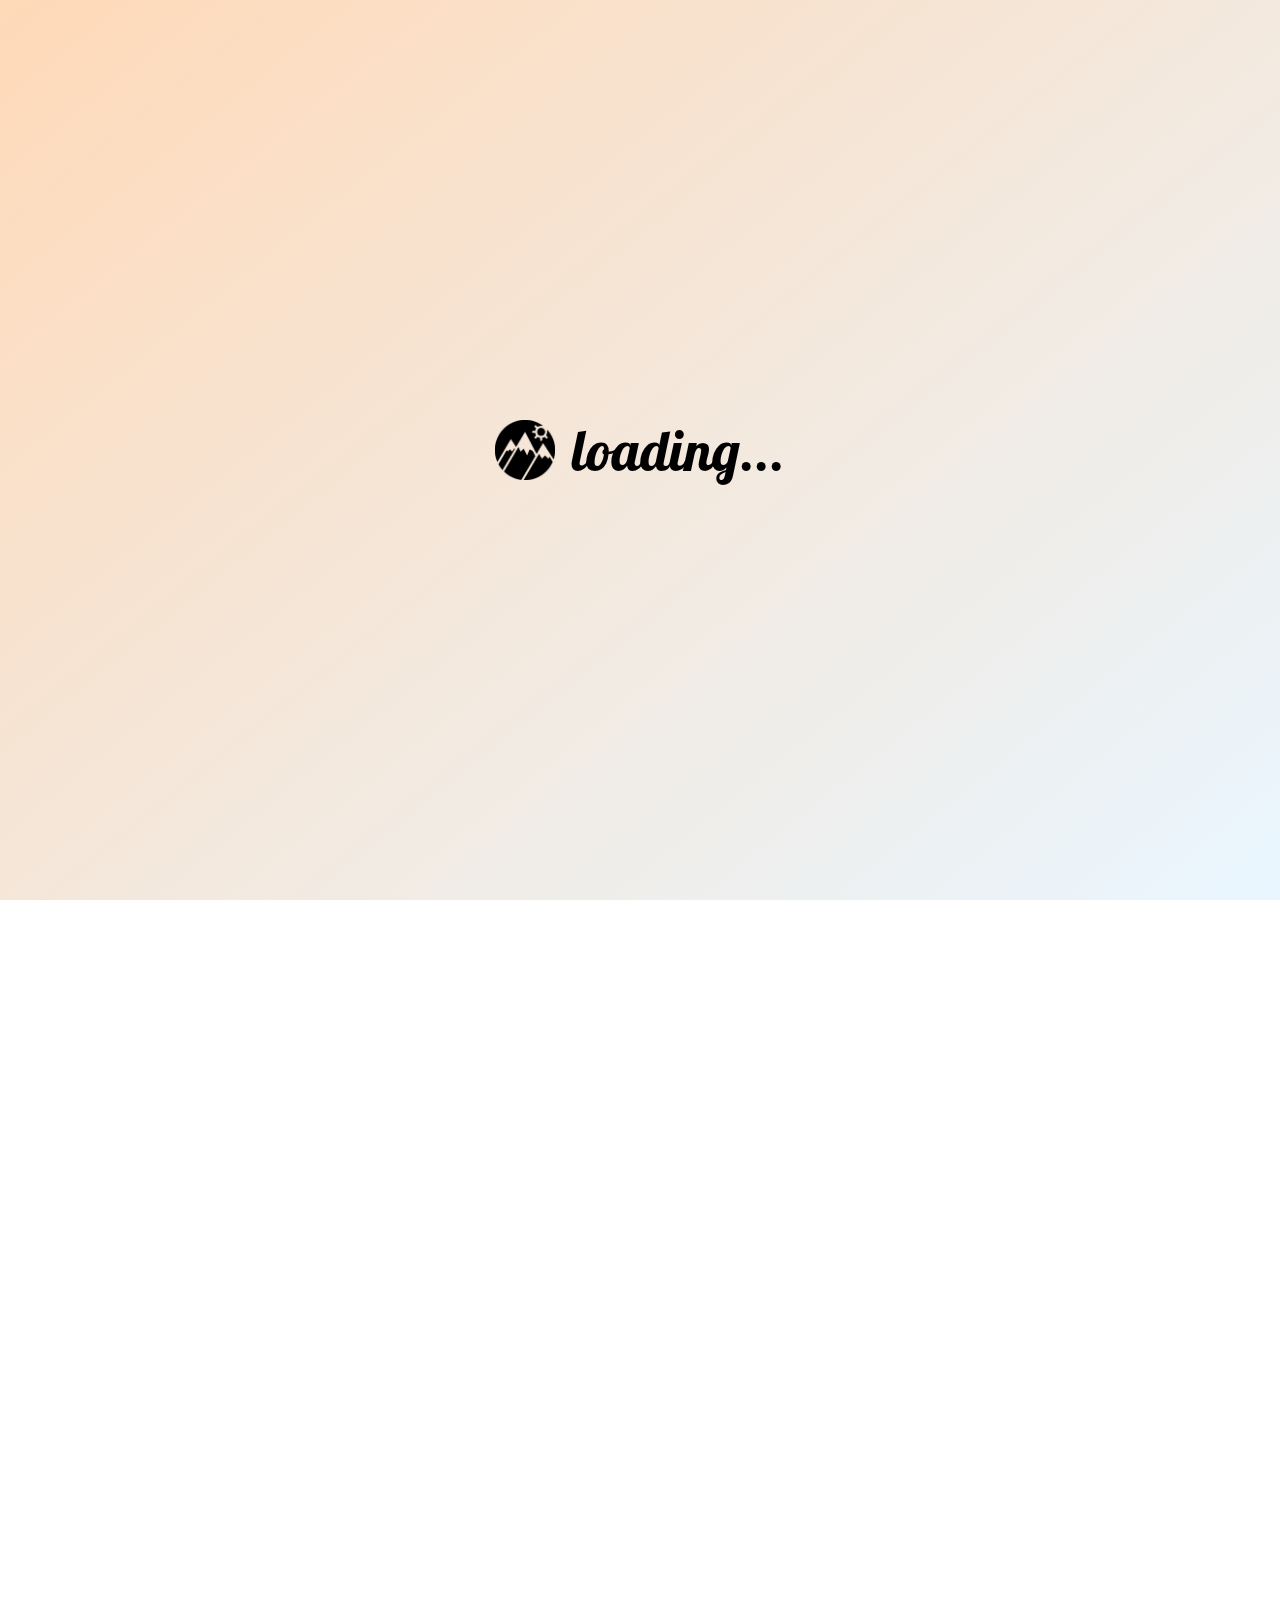
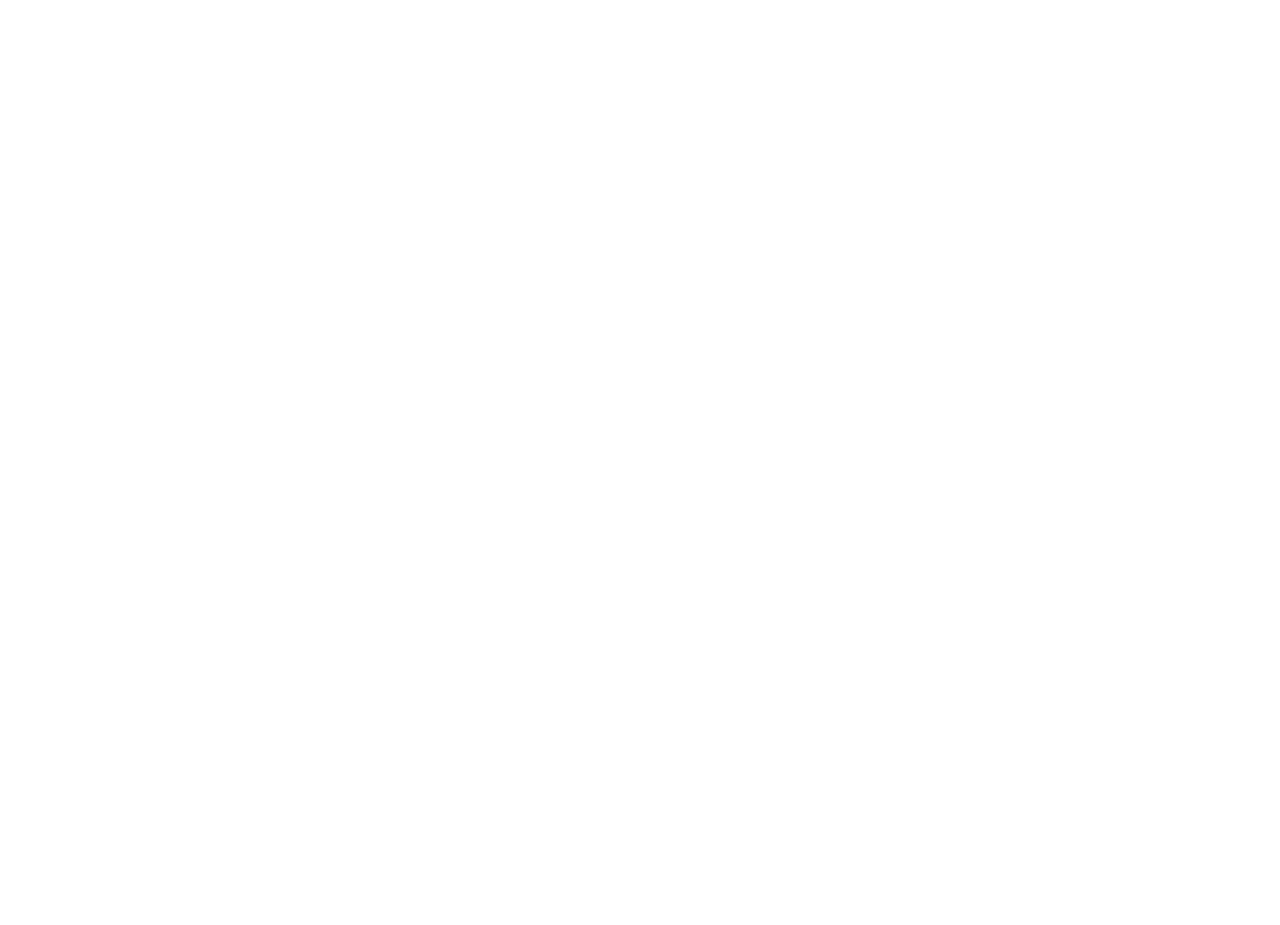
<file: index.html>
<!DOCTYPE html>
<html lang="en">
<HEAD>
	<meta name="viewport" content="width=device-width, initial-scale=1.0">
	<meta charset="UTF-8">
	<TITLE>your journey</TITLE>
	<link rel="stylesheet" href="css/animation/ANI-index.css">
	<link rel="stylesheet" href="css/knowsudan.css">
	<link rel="stylesheet" href="https://cdnjs.cloudflare.com/ajax/libs/font-awesome/4.7.0/css/font-awesome.min.css">
	<link rel="preconnect" href="https://fonts.googleapis.com">
<link rel="preconnect" href="https://fonts.gstatic.com" crossorigin>
<link href="https://fonts.googleapis.com/css2?family=Lobster&display=swap" rel="stylesheet">
</HEAD>
<body>

<div class=loader>
	<img class="loading-icon" src="images/icon1.png">
	<p class="loading-h1">Loading...</h1>
</div>
<!-- <div class="slider"></div> -->


</div>


 <div class="page">
	<div class="landing-main">
		<header class="header">
			<div id="icon-h1">
				<img id="icon1" alt="websites icon" src="images/icon1.png">
				<h1 class="main-h1"><a href="index.html">Your journey</a></h1>
			</div>
			<input class="menu-btn" type="checkbox" id="menu-btn" />
			  <label class="menu-icon" for="menu-btn"><span class="navicon"></span></label>
			<nav id="head-nav">
				<ul class="main-ul">
					  <li class="dest-container">
						  <a onclick="myFunction()" id="a1" class="heada" style="pointer-events: none; cursor: default;" href="assin1.html">
						<i id="fa-l1" class="fa fa-angle-left" ></i>
						<i id="fa-d1" class="fa fa-angle-down" ></i>
						  Destinations</a>
						  <ul class="destinations-ul">
							  <li><a href="japan.html">Japan</a></li>
							  <li><a href="thailand.html">Thailand</a></li>
							  <li><a href="china.html">China</a></li>
							  <li><a href="italy.html">Italy</a></li>
						  </ul>
					  </li>
					  <li class="exp-container">
						  <a id="a2" class="heada" style="pointer-events: none; cursor: default;" href="assin1.html">
						  <i id="fa-l2" class="fa fa-angle-left" ></i>
						  <i id="fa-d2" class="fa fa-angle-down" ></i>
	
						  Experiences</a>
						  <ul class="experiences-ul">
				  <li><a href="boat-trips.html">Boat-trips</a></li>
				  <li><a href="mountain.html">Mountain biking</a></li>
				  <li><a href="diving.html">Diving</a></li>
				  <li><a href="honey.html">Honeymoons</a></li>  	
						  </ul>
	
					  </li>
				</ul>	
			</nav>
	
		</header>
		<div class="landing">
			<p class="landing-p">Your next <span>spectacular</span>  journey</p>
			<div id="img">
				<img id="begins" alt="background image" src="images/beginshere.png">
			</div>
			<div class="exp-btn">
				<a class="main-btn" href="#MAIN">
					EXPLORE 
				</a>
			</div>
		</div>
	</div>
	
		<section id="MAIN" class="main m1">
			<h2>Destinations</h2>
			<p class="main-p p1">
				Browse our top regions and destinations to start planning your next adventure. We arrange trips to multiple destinations throughout the world and across each continent.
			</p>
			<div class="grid g2 animate-1">
				<div class="g-div D1 target1"> 
					<a href="japan.html"><img class="g-image img1" alt="japan image" src="images/japan-landing.jpg"></a> 
						<a href="japan.html" class="g-a a1">JAPAN</a>
				</div>
	
				<div class="g-div D2 target1">
					<a href="china.html"><img class="g-image img2" alt="china image"  src="images/china-landing.jpg"></a> 
						<a href="china.html" class="g-a a2">CHINA</a>				
				</div>
	
				<div class="g-div D3 target1">
					<a href="thailand.html"><img class="g-image img3" alt="thailand image" src="images/thailand-landing.jpg"></a>
						<a href="thailand.html" class="g-a a3">THAILAND</a>				
				</div>
	
				<div class="g-div D4 target1">
					<a href="italy.html"><img class="g-image img4" alt="italy image" src="images/italy-landing.jpg"></a> 
						<a href="italy.html" class="g-a a4">ITALY</a>				
				</div>
			</div>
		</section>
	
		<section class="main m2">
			<h2 class="exp-h2">Experiences</h2>
			<p class="main-p p2">
				We’re always on the lookout for new ways to expand your travel horizons and help you get more from your next getaway. So we’re really excited to offer you unique services and experiences.
			</p>
			<div class="grid g2 animate-2">
				<div class="g-div D1 targetEX"> 
					<a href="boat-trips.html"><img class="g-image img1" alt="boat image" src="images/boat-main.jpg"></a> 
						<a href="boat-trips.html" class="g-a a1">Boat-trips</a>
				</div>
	
				<div class="g-div D2 targetEX">
					<a href="mountain.html"><img class="g-image img2" alt="bike image" src="images/mountain-main.jpg"></a> 
						<a href="mountain.html" class="g-a a2">Mountain biking</a>				
				</div>
	
				<div class="g-div D3 targetEX">
					<a href="diving.html"><img class="g-image img3" alt="diver image" src="images/diving-main.jpg"></a>
						<a href="diving.html" class="g-a a3">Diving</a>				
				</div>
	
				<div class="g-div D4 targetEX">
					<a href="honey.html"><img class="g-image img4" alt="landscape image" src="images/honey.jpg"></a> 
						<a href="honey.html" class="g-a a4">Honeymoons</a>				
				</div>
			</div>
		</section>
		<footer>
			<nav id="bottom-nav">
				<a id="a3" class="foota" href="about.html">About me</a>
				<a id="a4" class="foota" href="contact.html">Contact me</a>
			</nav>
		</footer>

 </div>
  
  <script src="https://cdnjs.cloudflare.com/ajax/libs/gsap/3.7.0/gsap.min.js" integrity="sha512-2fk3Q4NXPYAqIha0glLZ2nluueK43aNoxvijPf53+DgL7UW9mkN+uXc1aEmnZdkkZVvtJZltpRt+JqTWc3TS3Q==" crossorigin="anonymous" referrerpolicy="no-referrer"></script>
	<script src="js/index.js"></script>
</body>
</html>
</file>
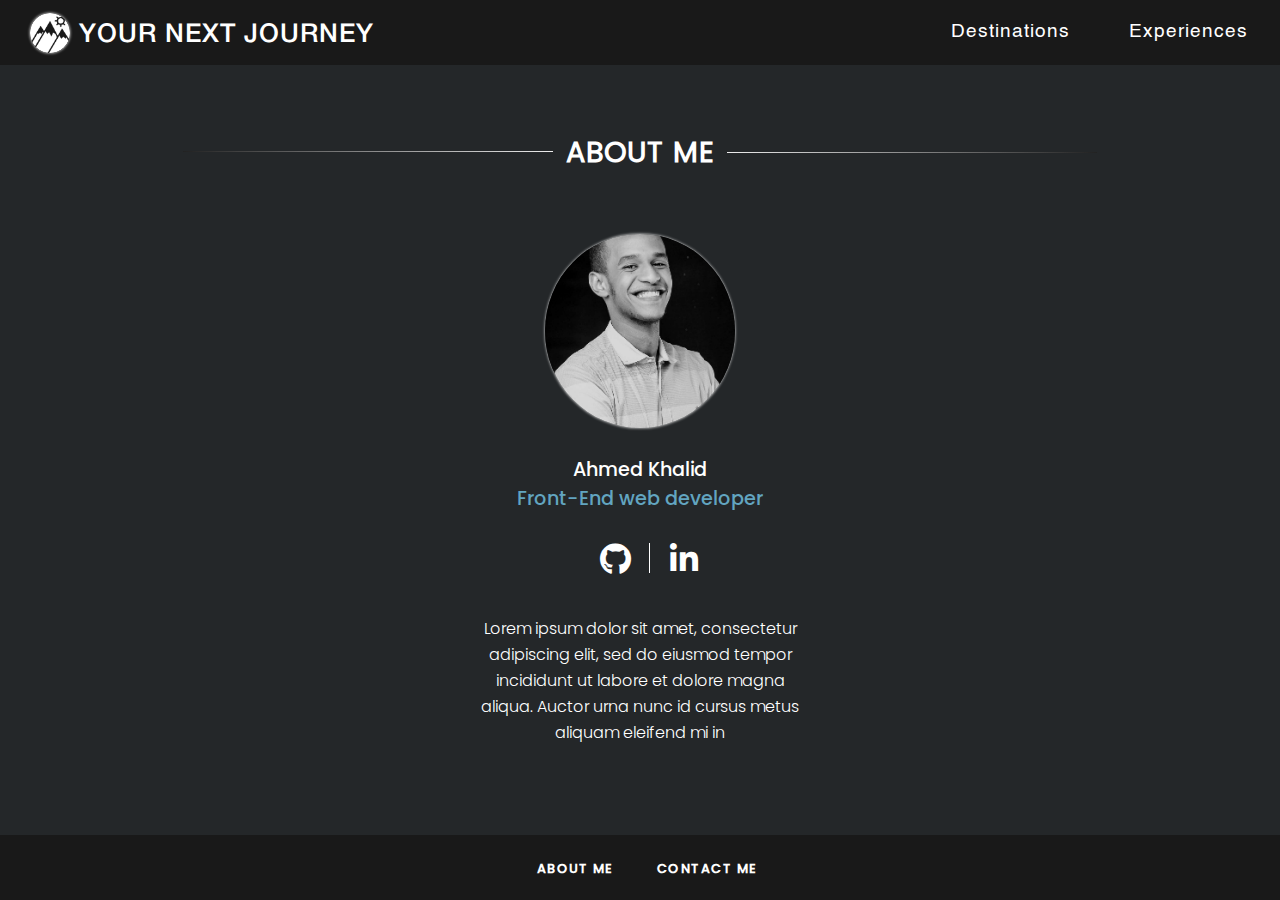
<file: about.html>
<!DOCTYPE HTML>
<html lang="en">
<HEAD>
	<meta name="viewport" content="width=device-width, initial-scale=1.0">
	<link rel="stylesheet" type="text/css" href="css/about.css">
	<link rel="stylesheet" href="css/fontawesome/css/all.css">
	<link rel="stylesheet" href="https://cdnjs.cloudflare.com/ajax/libs/font-awesome/4.7.0/css/font-awesome.min.css">
</HEAD>
<body>

<header class="header">
	   <div id="icon-h1">
      <img alt="website's icon" id="icon1" src="images/icon2.png">
      <h1><a href="index.html">Your next journey</a></h1>
    </div>
    <input class="menu-btn" type="checkbox" id="menu-btn" />
      <label class="menu-icon" for="menu-btn"><span class="navicon"></span></label>
    <nav id="head-nav">
      <ul class="main-ul">
          <li class="dest-container">
            <a onclick="myFunction()" id="a1" class="heada" style="pointer-events: none; cursor: default;" href="page.html">
          <i id="fa-l1" class="fa fa-angle-left" ></i>
          <i id="fa-d1" class="fa fa-angle-down" ></i>
            Destinations</a>
            <ul class="destinations-ul">
              <li><a href="japan.html">Japan</a></li>
              <li><a href="thailand.html">Thailand</a></li>
              <li><a href="china.html">China</a></li>
              <li><a href="italy.html">Italy</a></li>
            </ul>
          </li>
          <li class="exp-container">
            <a id="a2" class="heada" style="pointer-events: none; cursor: default;" href="page.html">
            <i id="fa-l2" class="fa fa-angle-left" ></i>
            <i id="fa-d2" class="fa fa-angle-down" ></i>

            Experiences</a>
            <ul class="experiences-ul">
              <li><a href="boat-trips.html">Boat-trips</a></li>
              <li><a href="mountain.html">Mountain biking</a></li>
              <li><a href="diving.html">Diving</a></li>
              <li><a href="honey.html">Honeymoons</a></li>  
            </ul>

          </li>
      </ul> 
    </nav>
</header>

<main>	
<div class="about-me">
<div class="divider1"></div> 
<div class="divider2"></div>
 <h2>about me</h2> 
 	
</div>
<div class="my-img">
	<img src="images/about/mebw.jpg">
	<p class="name">Ahmed Khalid</p>
	<p class="field">Front-End web developer</p>
	<div class="icons">
	<i class="fab fa-github fa-2x"></i>
	<i class="fab fa-linkedin fa-2x"></i>
	</div>

</div>
<div class="text">
	<p>Lorem ipsum dolor sit amet, consectetur adipiscing elit, sed do eiusmod tempor incididunt ut labore et dolore magna aliqua. Auctor urna nunc id cursus metus aliquam eleifend mi in</p>
</div>
</main>

<footer>
  <nav id="bottom-nav">
      <a id="a3" class="foota" href="about.html">About me</a>
      <a id="a4" class="foota" href="contact.html">Contact me</a> 
  </nav>
</footer>
</body>
</file>
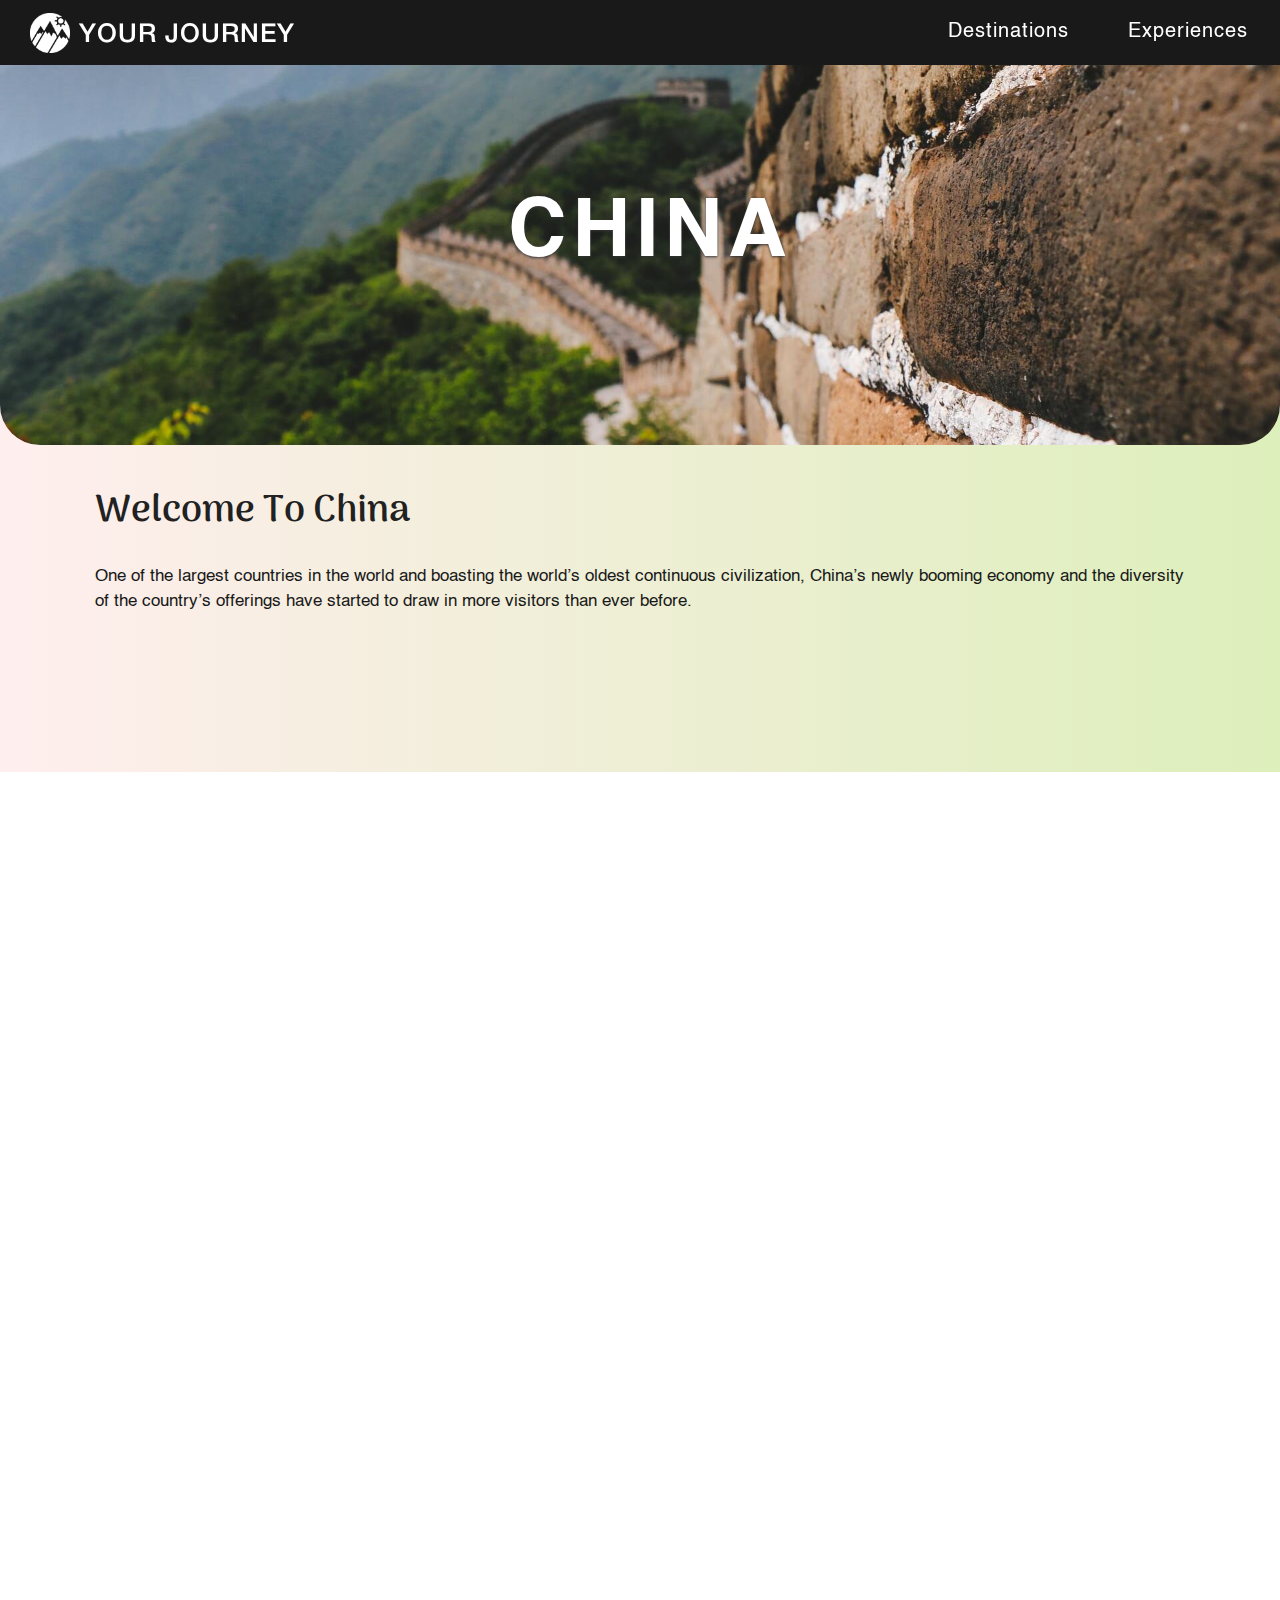
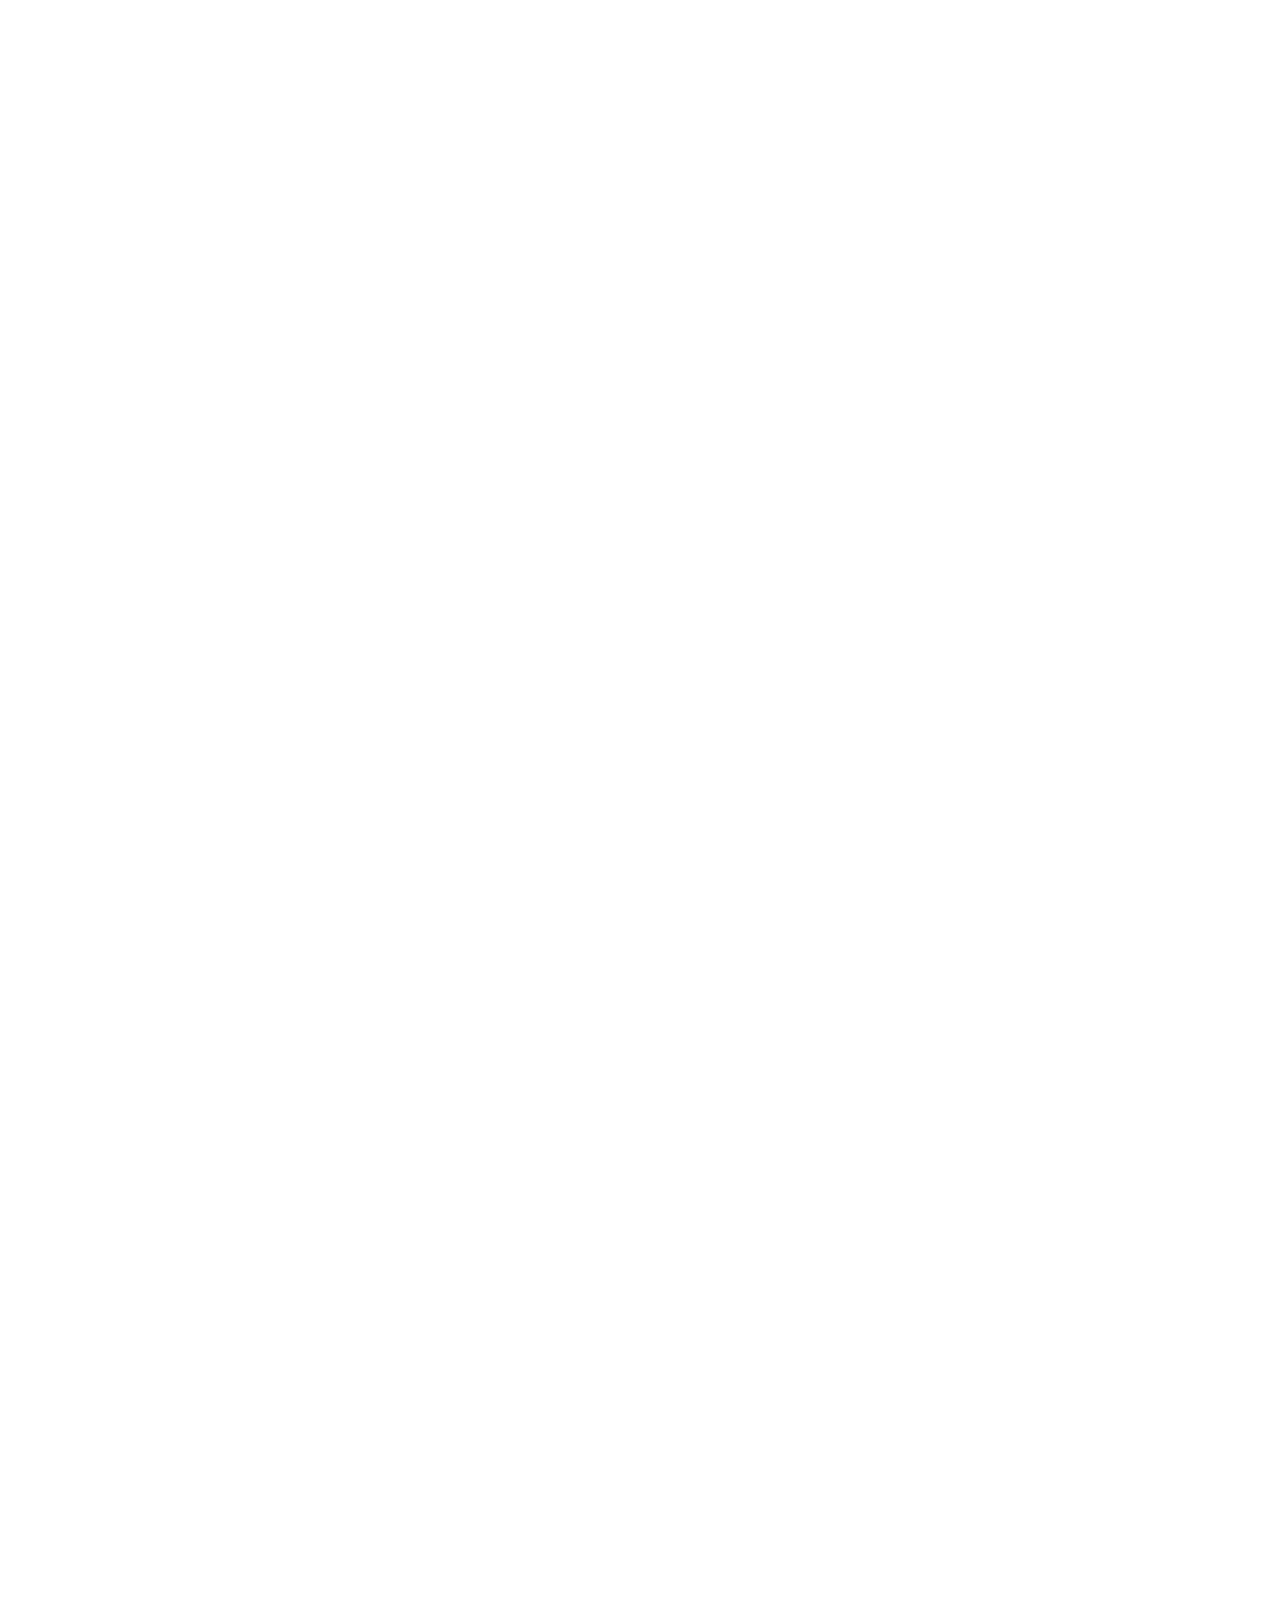
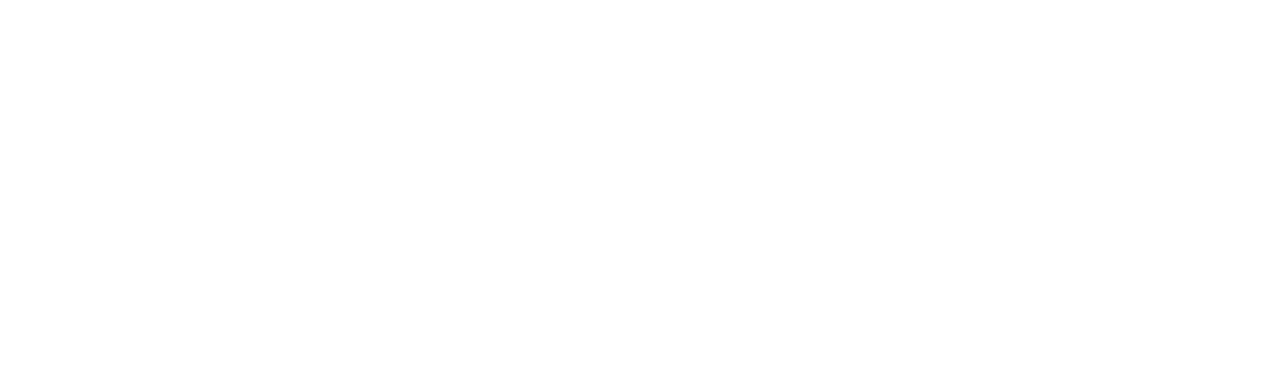
<file: china.html>
<!DOCTYPE html>
<html lang="en">
<HEAD>
  <meta name="viewport" content="width=device-width, initial-scale=1.0">
  <meta charset="UTF-8">
  <TITLE>China</TITLE>
  <link rel="stylesheet" href="css/china.css">
  <link rel="stylesheet" href="css/animation/ANI-all-dest.css">
  <link rel="stylesheet" href="css/flickity.css" media="screen">
  <link rel="stylesheet" href="css/fontawesome/css/all.css">
  <link rel="stylesheet" href="https://cdnjs.cloudflare.com/ajax/libs/font-awesome/4.7.0/css/font-awesome.min.css">
  
</HEAD>
<body>
  <header class="header">
    <div id="icon-h1">
      <img id="icon1" alt="websites icon" src="images/icon2.png">
      <h1><a href="index.html">Your journey</a></h1>
    </div>
    <input class="menu-btn" type="checkbox" id="menu-btn" />
      <label class="menu-icon" for="menu-btn"><span class="navicon"></span></label>
    <nav id="head-nav">
      <ul class="main-ul">
          <li class="dest-container">
            <a onclick="myFunction()" id="a1" class="heada" style="pointer-events: none; cursor: default;" href="page.html">
          <i id="fa-l1" class="fa fa-angle-left" ></i>
          <i id="fa-d1" class="fa fa-angle-down" ></i>
            Destinations</a>
            <ul class="destinations-ul">
              <li><a href="japan.html">Japan</a></li>
              <li><a href="thailand.html">Thailand</a></li>
              <li><a href="china.html">China</a></li>
              <li><a href="italy.html">Italy</a></li>
            </ul>
          </li>
          <li class="exp-container">
            <a id="a2" class="heada" style="pointer-events: none; cursor: default;" href="page.html">
            <i id="fa-l2" class="fa fa-angle-left" ></i>
            <i id="fa-d2" class="fa fa-angle-down" ></i>

            Experiences</a>
            <ul class="experiences-ul">
              <li><a href="boat-trips.html">Boat-trips</a></li>
              <li><a href="mountain.html">Mountain biking</a></li>
              <li><a href="diving.html">Diving</a></li>
              <li><a href="honey.html">Honeymoons</a></li>    
            </ul>

          </li>
      </ul> 
    </nav>
  </header>
<main>
    <div id="header-h1-img">
      <picture>
        <source media="(max-width: 899px)"
            srcset="images/china/china-MMM1.jpg">
        <source media="(min-width: 900px)"
            srcset="images/china/china-MMM2.jpg">
         <img alt="great wall of china" src="images/china/china-MMM1.jpg">
      </picture>            
        <h1 class="hero-h1">CHINA</h1>

    </div>

    <div class="welcome"> 
      <section id="main-p">
        <h2>Welcome To China</h2>
        <p>One of the largest countries in the world and boasting the world’s oldest continuous civilization, China’s newly booming economy and the diversity of the country’s offerings have started to draw in more visitors than ever before.</p>
      </section>

      <section class="useful-info-icons ">
        <div class="useful-info-icon" id="first-info">
        <i class="fas fa-university fa-3x icon-ani"></i>
         <p class="icon-text"> Capital City<br> <strong>Beijing</strong></p>
       </div>
         <div class="useful-info-icon"> 
          <i class="fas fa-dollar-sign fa-3x icon-ani"></i>
          <p class="icon-text"> Currency<br> <strong>yuan</strong></p>
        </div>
        <div class="useful-info-icon"> <i class="fas fa-language fa-3x icon-ani"></i>
          <p class="icon-text"> Language<br> <strong>Mandarin</strong></p></div>
      </section>
    </div>


<section id="experiences-sect">
  <h3 class="first-h3">Experiences in China</h3> 
  <!-- Flickity HTML init -->
  <div class="carousel js-flickity"  data-flickity-options='{ "cellAlign": "left", "contain": true , "imagesLoaded": true, "groupCells": 1}'>

    <!-- images from unsplash.com -->
    <div class="carousel-cell">
      <img src="images/china/wall-china.jpg" alt="great wall of china" />
            <a href="#">Historical Sites</a>
            <a class="more-info" href="">more info</a>

    </div>
    <div class="carousel-cell">
      <img src="images/china/nature-china.jpg" alt="natural place" />
            <a href="#">Beautiful Nature</a>
            <a class="more-info" href="">more info</a>

    </div>
    <div class="carousel-cell">
      <img src="images/china/food-china.jpg" alt="chinese dish"/>
            <a href="#">Popular Food</a>
            <a class="more-info" href="">more info</a>

    </div>
    <div class="carousel-cell">
      <img alt="panda hanging on a tree" src="images/china/zoo-china.jpg" />
            <a href="#">parks and Zoos</a>
            <a class="more-info" href="">more info</a>

    </div>
    <div class="carousel-cell">
      <img src="images/china/city-china.jpg" alt="old place in china" />
            <a href="#">cities Tours</a>
            <a class="more-info" href="">more info</a>

    </div>
  </div>
</section>


<section id="cities-sect">
  <h3 class="second-h3">Cities & Regions of China</h3> 
  <p class="second-p">Get Known To Unknown Side Of The Asian Giant</p>
  <!-- Flickity HTML init -->
  <div class="carousel S js-flickity"  data-flickity-options='{ "cellAlign": "left", "contain": true , "imagesLoaded": true }'>

    <!-- images from unsplash.com -->
    <div class="carousel-cell cc">
      <img src="images/china/beijing.jpg" alt="Beijing city" />
      <div class="carousel-p">
        <h4>Beijing</h4>
        <p> Beijing is vast. Several districts contain an assortment of restaurants, historical buildings, accommodation types, political centers and entertainment options. A total of 14 districts cover an area just over 16,000 square kilometers that runs efficiently owing to extensive transport types that cross the capital.</p>
        <a href="#">Explore</a>
      </div>
      
    </div>
    <div class="carousel-cell cc">
      <img src="images/china/shangahi.jpg" alt="shangahi city" />
      <div class="carousel-p">
        <h4>Shanghai</h4>
        <p>Shanghai is home to the world's second-tallest tower and a host of other neck-craning colossi. But it's not all sky-scraping razzmatazz. Beyond the crisply cool veneer of the modern city typified by Pudong, you can encounter copious architectural styles. </p>
        <a href="#">Explore</a>
      </div>
    </div>
    <div class="carousel-cell cc">
      <img src="images/china/Hangzhou.jpg" alt="a lake in Hangzhou" />
      <div class="carousel-p">
        <h4>Hangzhou</h4>
        <p>Hangzhou is the capital city of the province of Zhejiang and lies at the southernmost end of China's famous Grand Canal. This spectacular UNESCO World Heritage site is the world's longest canal, stretching some 1,776 kilometers and connecting the city to Beijing. Hangzhou is one of the country's most popular tourist destinations </p>
        <a href="#">Explore</a>
      </div>
    </div>
    <div class="carousel-cell cc">
      <img alt="xian at night" src="images/china/xian.jpg" />
      <div class="carousel-p">
        <h4>Xi'an</h4>
        <p>Xi'an is the most selected city on the China city tour list just after Beijing. "Xian" in Chinese literally means "Peace in the West", historically known as "Chang An" ( Perpetual Peace ), an ancient capital city for some of the most important dynasties in Chinese history, including the Zhou, Qin, Han, the Sui, and Tang dynasties.</p>
        <a href="#">Explore</a>
      </div>
    </div>
  </div>
</section>

<section class="popular-places">
  <h3 id="popular-h3" class="third-h3">Popular Places</h3> 

  <div class="grid">

        <div class="pop-div D1">
          <img alt="wall of china" class="popular-image img1" src="images/china/china-wall.jpg">
          <a href="#" class="popular-a a1">Great Wall of China</a>
          <div class="tint"></div>
        </div>

     <div class="pop-div D2">
       <img alt="forbidden city" class="popular-image img2" src="images/china/forbidden-city.jpg">
       <a href="#" class="popular-a a2">Forbidden City</a>
       <div class="tint"></div>
     </div>

     <div class="pop-div D3">
       <img alt="temple of heaven" class="popular-image img3" src="images/china/temple-of-heaven.jpg">
       <a href="#" class="popular-a a3">Temple of Heaven</a>
       <div class="tint"></div>
     </div>

     <div class="pop-div D4">
       <img alt="the Bund" class="popular-image img4" src="images/china/the-Bund.jpg">
       <a href="#" class="popular-a a4">The Bund</a>
       <div class="tint"></div>
     </div>

     <div class="pop-div D5">
       <img alt="Nanjing Road" class="popular-image img5" src="images/china/nanjing-road.jpg">
       <a href="#" class="popular-a a5">Nanjing Road</a>
       <div class="tint"></div>
     </div>

     <div class="pop-div D6">
       <img alt="Summer Palace " class="popular-image img6" src="images/china/Summer-Palace.jpg">
       <a href="#" class="popular-a a6">Summer Palace</a>
       <div class="tint"></div>
     </div>

      <div class="pop-div D7">
       <img alt="Shanghai Museum" class="popular-image img7" src="images/china/Shanghai-Museum.jpg">
       <a href="#" class="popular-a a7">Shanghai Museum</a>
       <div class="tint"></div>
     </div>
          <div class="pop-div D8">
       <img alt="Palace Museum" class="popular-image img5" src="images/china/Palace-Museum.jpg">
       <a href="#" class="popular-a a5">Palace Museum</a>
       <div class="tint"></div>
     </div>

     <div class="pop-div D9">
       <img alt="Fenghuang" class="popular-image img6" src="images/china/Fenghuang.jpg">
       <a href="#" class="popular-a a9">Fenghuang</a>
       <div class="tint"></div>
     </div>

      <div class="pop-div D10">
       <img alt="mountain of Shidu" class="popular-image img7" src="images/china/mountain-Shidu.jpg">
       <a href="#" class="popular-a a7">Mountain of Shidu</a>
       <div class="tint"></div>
     </div>
  </div>
 

</section>


<section id="hotels-sect">
  <h3  class="fourth-h3">Hotels in China</h3> 
  <p class="fourth-p">Experience best services in our top picked hotels in China</p>
  <!-- Flickity HTML init -->
  <div class="carousel H js-flickity"  data-flickity-options='{ "cellAlign": "left", "contain": true , "imagesLoaded": true}'>

    <!-- images from unsplash.com -->
    <div class="carousel-cell first DH">
      <img src="images/china/InterContinental.jpeg" alt="InterContinental hotel room" />
        <a class="book-h" href="#">book now</a>
        <a href="#"><h4>InterContinental Hotel</h4></a>
        <p>shanghai | <i class="fas fa-star"></i><i class="fas fa-star"></i><i class="fas fa-star"></i><i class="fas fa-star"></i><i class="fas fa-star"></i></p>  
    </div>

    <div class="carousel-cell DH DH2">
      <img src="images/china/Four-Seasons.jpg" alt="Four Seasons hotel room" />
        <a class="book-h" href="#">book now</a>
        <a href="#"><h4>Four Seasons Hotel</h4></a>
        <p>Kamala Beach  | <i class="fas fa-star"></i><i class="fas fa-star"></i><i class="fas fa-star"></i><i class="fas fa-star"></i></p>
    </div>

    <div class="carousel-cell DH">
      <img src="images/china/Westin-Shimei.jpg" alt="Westin resort room" />
        <a class="book-h" href="#">book now</a>
        <a href="#"><h4>Westin Shimei resort</h4></a>
        <p>Wanning  | <i class="fas fa-star"></i><i class="fas fa-star"></i><i class="fas fa-star"></i></p>
    </div>

    <div class="carousel-cell DH">
      <img alt="The Garden hotel room" src="images/china/The-Garden.jpg"/>
        <a class="book-h" href="#">book now</a>
        <a href="#"><h4>The Garden</h4></a>
        <p>Guangzhou  | <i class="fas fa-star"></i><i class="fas fa-star"></i><i class="fas fa-star"></i><i class="fas fa-star"></i></p>
    </div>

    <div class="carousel-cell DH">
      <img alt="Wanda Vista hotel room" src="images/china/Wanda-Vista.jpg"/>
        <a class="book-h" href="#">book now</a>
        <a href="#"><h4>Wanda Vista</h4></a>
        <p>Taiyuan | <i class="fas fa-star"></i><i class="fas fa-star"></i><i class="fas fa-star"></i><i class="fas fa-star"></i></p>
    </div>

  </div>
</section>


</main>

    <footer>
    <nav id="bottom-nav">
      <a id="a3" class="foota" href="about.html">About me</a>
      <a id="a4" class="foota" href="contact.html">Contact me</a>
    </nav>


    <script src="js/flickity.pkgd.min.js"></script>
    <script src="https://cdnjs.cloudflare.com/ajax/libs/gsap/3.7.0/gsap.min.js" integrity="sha512-2fk3Q4NXPYAqIha0glLZ2nluueK43aNoxvijPf53+DgL7UW9mkN+uXc1aEmnZdkkZVvtJZltpRt+JqTWc3TS3Q==" crossorigin="anonymous" referrerpolicy="no-referrer"></script>
    <script src="js/all-des.js"></script>
    
  </footer>

</body>
</html>
</file>
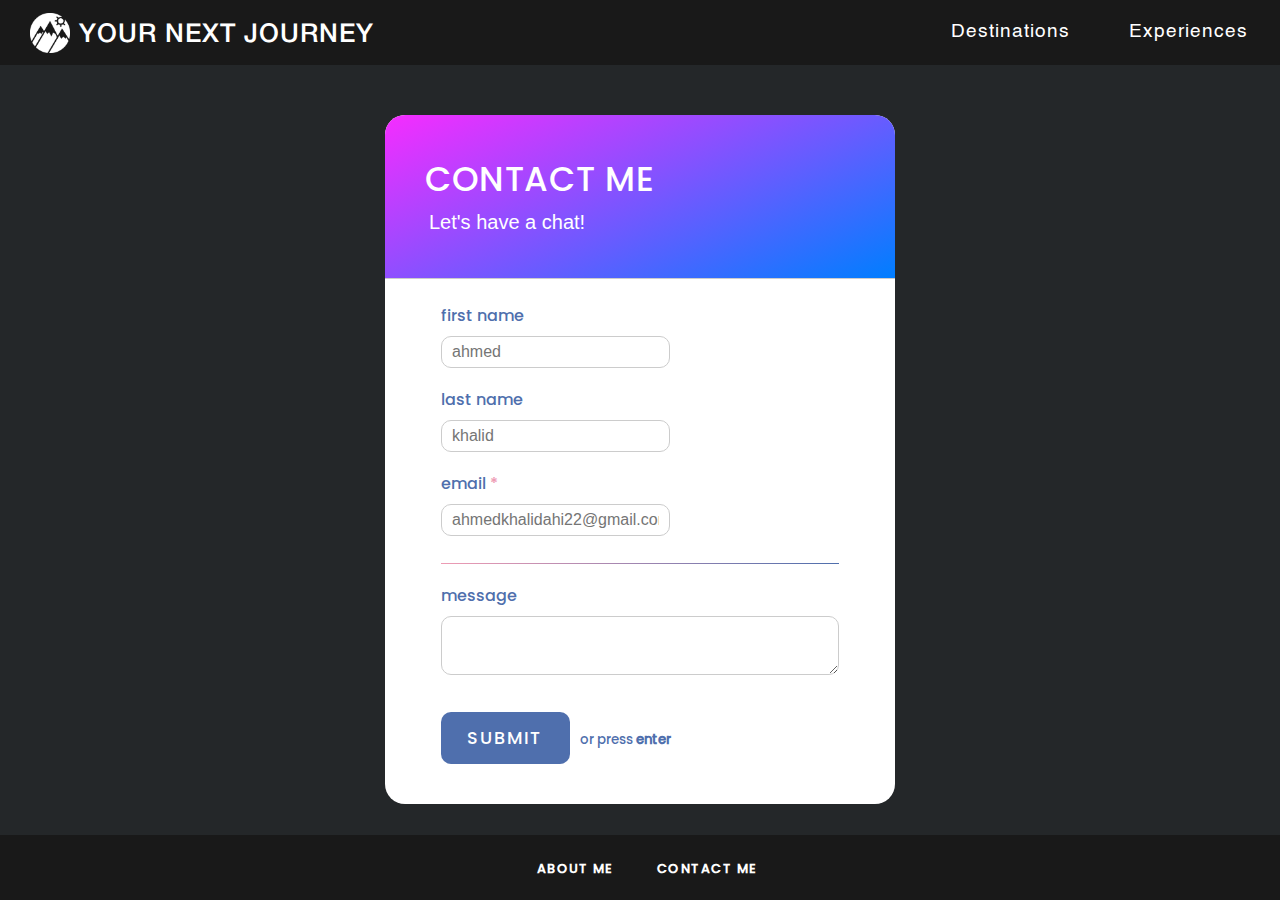
<file: contact.html>
<!DOCTYPE HTML>
<html lang="en">
<HEAD>
  <meta name="viewport" content="width=device-width, initial-scale=1.0">
  <link rel="stylesheet" type="text/css" href="css/contact.css">
  <link rel="stylesheet" href="css/fontawesome/css/all.css">
  <link rel="stylesheet" href="https://cdnjs.cloudflare.com/ajax/libs/font-awesome/4.7.0/css/font-awesome.min.css">
  <title>contact me</title>
</HEAD>

<body>
  <header class="header">
     <div id="icon-h1">
      <img alt="website's icon" id="icon1" src="images/icon2.png">
      <h1><a href="index.html">Your next journey</a></h1>
    </div>
    <input class="menu-btn" type="checkbox" id="menu-btn" />
      <label class="menu-icon" for="menu-btn"><span class="navicon"></span></label>
    <nav id="head-nav">
      <ul class="main-ul">
          <li class="dest-container">
            <a onclick="myFunction()" id="a1" class="heada" style="pointer-events: none; cursor: default;" href="page.html">
          <i id="fa-l1" class="fa fa-angle-left" ></i>
          <i id="fa-d1" class="fa fa-angle-down" ></i>
            Destinations</a>
            <ul class="destinations-ul">
              <li><a href="japan.html">Japan</a></li>
              <li><a href="thailand.html">Thailand</a></li>
              <li><a href="china.html">China</a></li>
              <li><a href="italy.html">Italy</a></li>
            </ul>
          </li>
          <li class="exp-container">
            <a id="a2" class="heada" style="pointer-events: none; cursor: default;" href="page.html">
            <i id="fa-l2" class="fa fa-angle-left" ></i>
            <i id="fa-d2" class="fa fa-angle-down" ></i>

            Experiences</a>
            <ul class="experiences-ul">
              <li><a href="boat-trips.html">Boat-trips</a></li>
              <li><a href="mountain.html">Mountain biking</a></li>
              <li><a href="diving.html">Diving</a></li>
              <li><a href="honey.html">Honeymoons</a></li>  
            </ul>

          </li>
      </ul> 
    </nav>
</header>

<div class="container">
    <div class="row header">
      <h1 class="card-h1">CONTACT ME</h1>
      <h3>Let's have a chat!</h3>
    </div>
    <div class="row body">
      <form action="#">
        <ul>
          
          <li>
            <p>
              <label >first name</label>
              <input class="inputs" type="text" name="first_name" placeholder="ahmed" />
            </p>
          </li>
          <li>
            <p>
              <label >last name</label>
              <input class="inputs" type="text" name="last_name" placeholder="khalid" />      
            </p>
          </li>
          
          <li>
            <p>
              <label >email <span class="req">*</span></label>
              <input class="inputs" type="email" name="email" placeholder="ahmedkhalidahi22@gmail.com" />
            </p>
          </li>        
          <li><div class="divider"></div></li>
          <li>
            <label >message</label>
            <textarea cols="46" rows="3" name="comments"></textarea>
          </li>
          
          <li>
            <input class="btn btn-submit" type="submit" value="Submit" />
            <small>or press <strong>enter</strong></small>
          </li>
          
        </ul>
      </form>  
    </div>
  </div>

  <footer>
  <nav id="bottom-nav">
      <a id="a3" class="foota" href="about.html">About me</a>
      <a id="a4" class="foota" href="contact.html">Contact me</a> 
  </nav>
</footer>
</body>
</file>
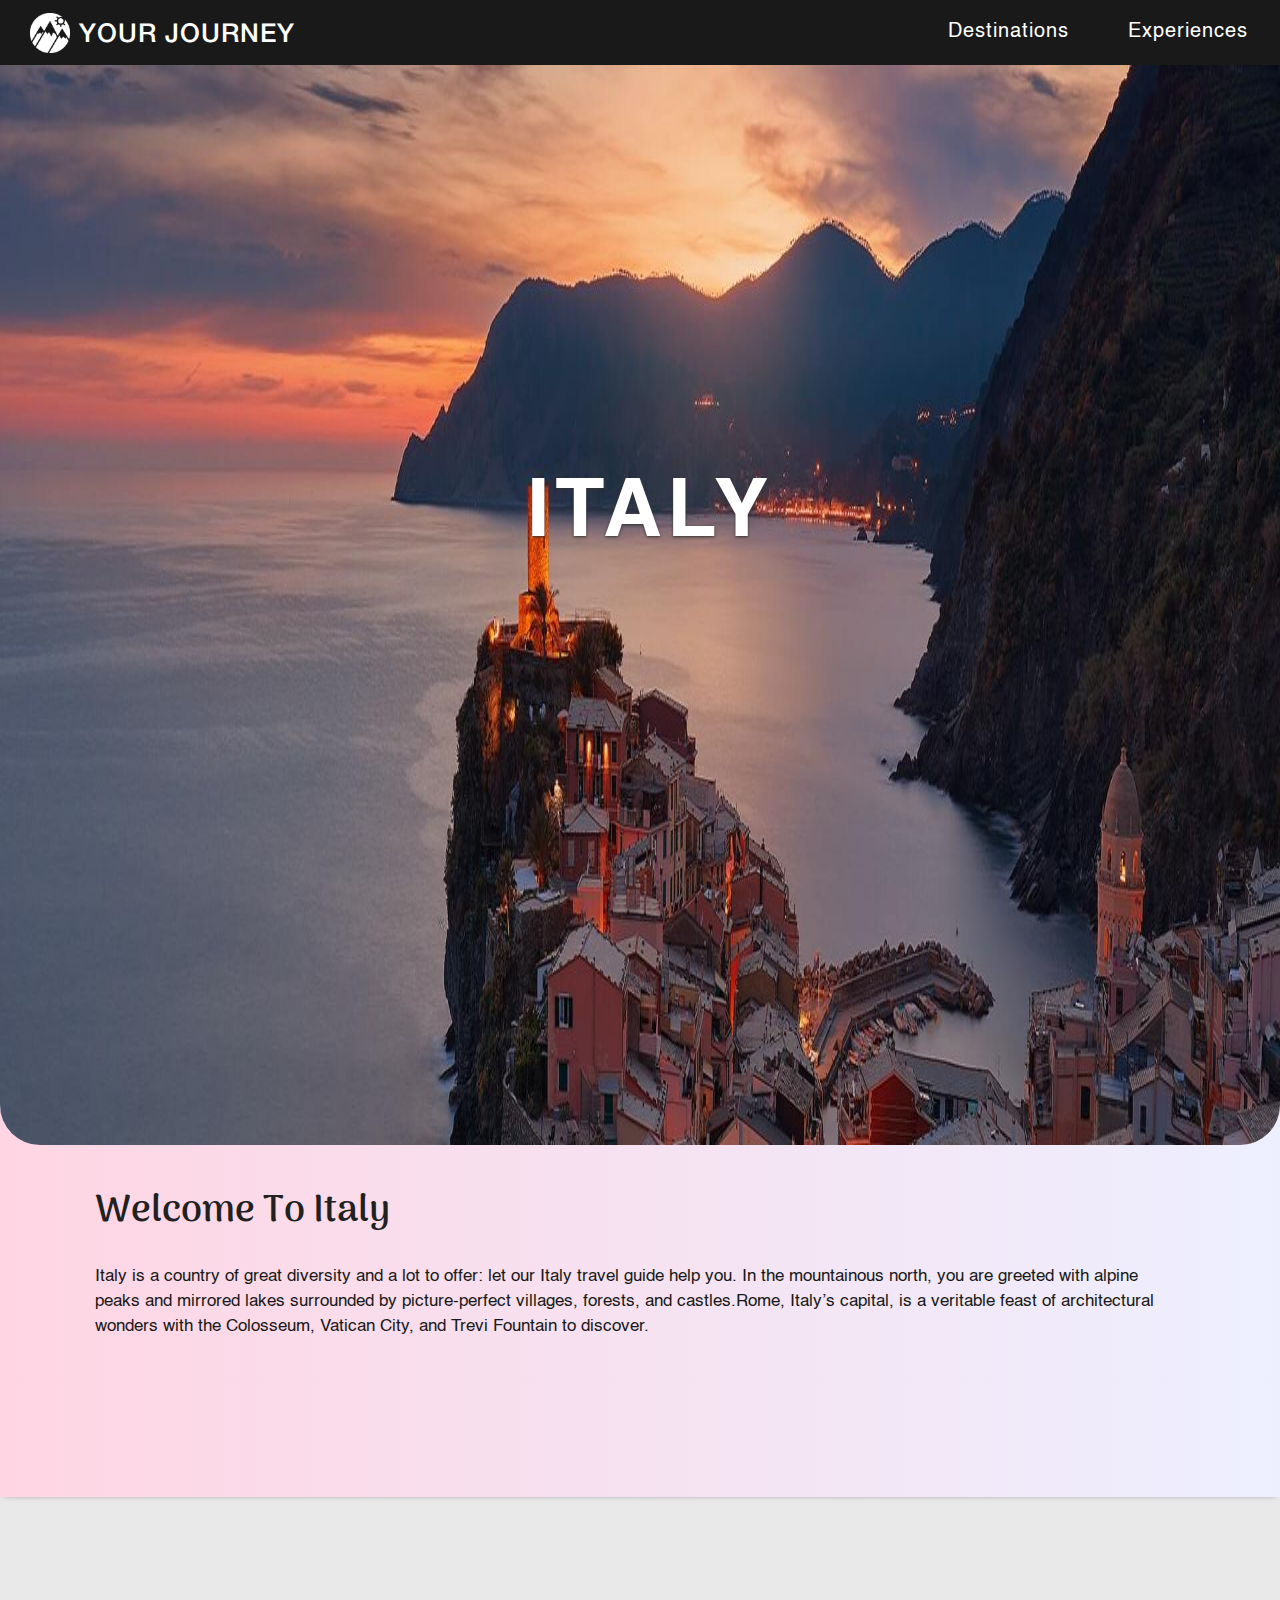
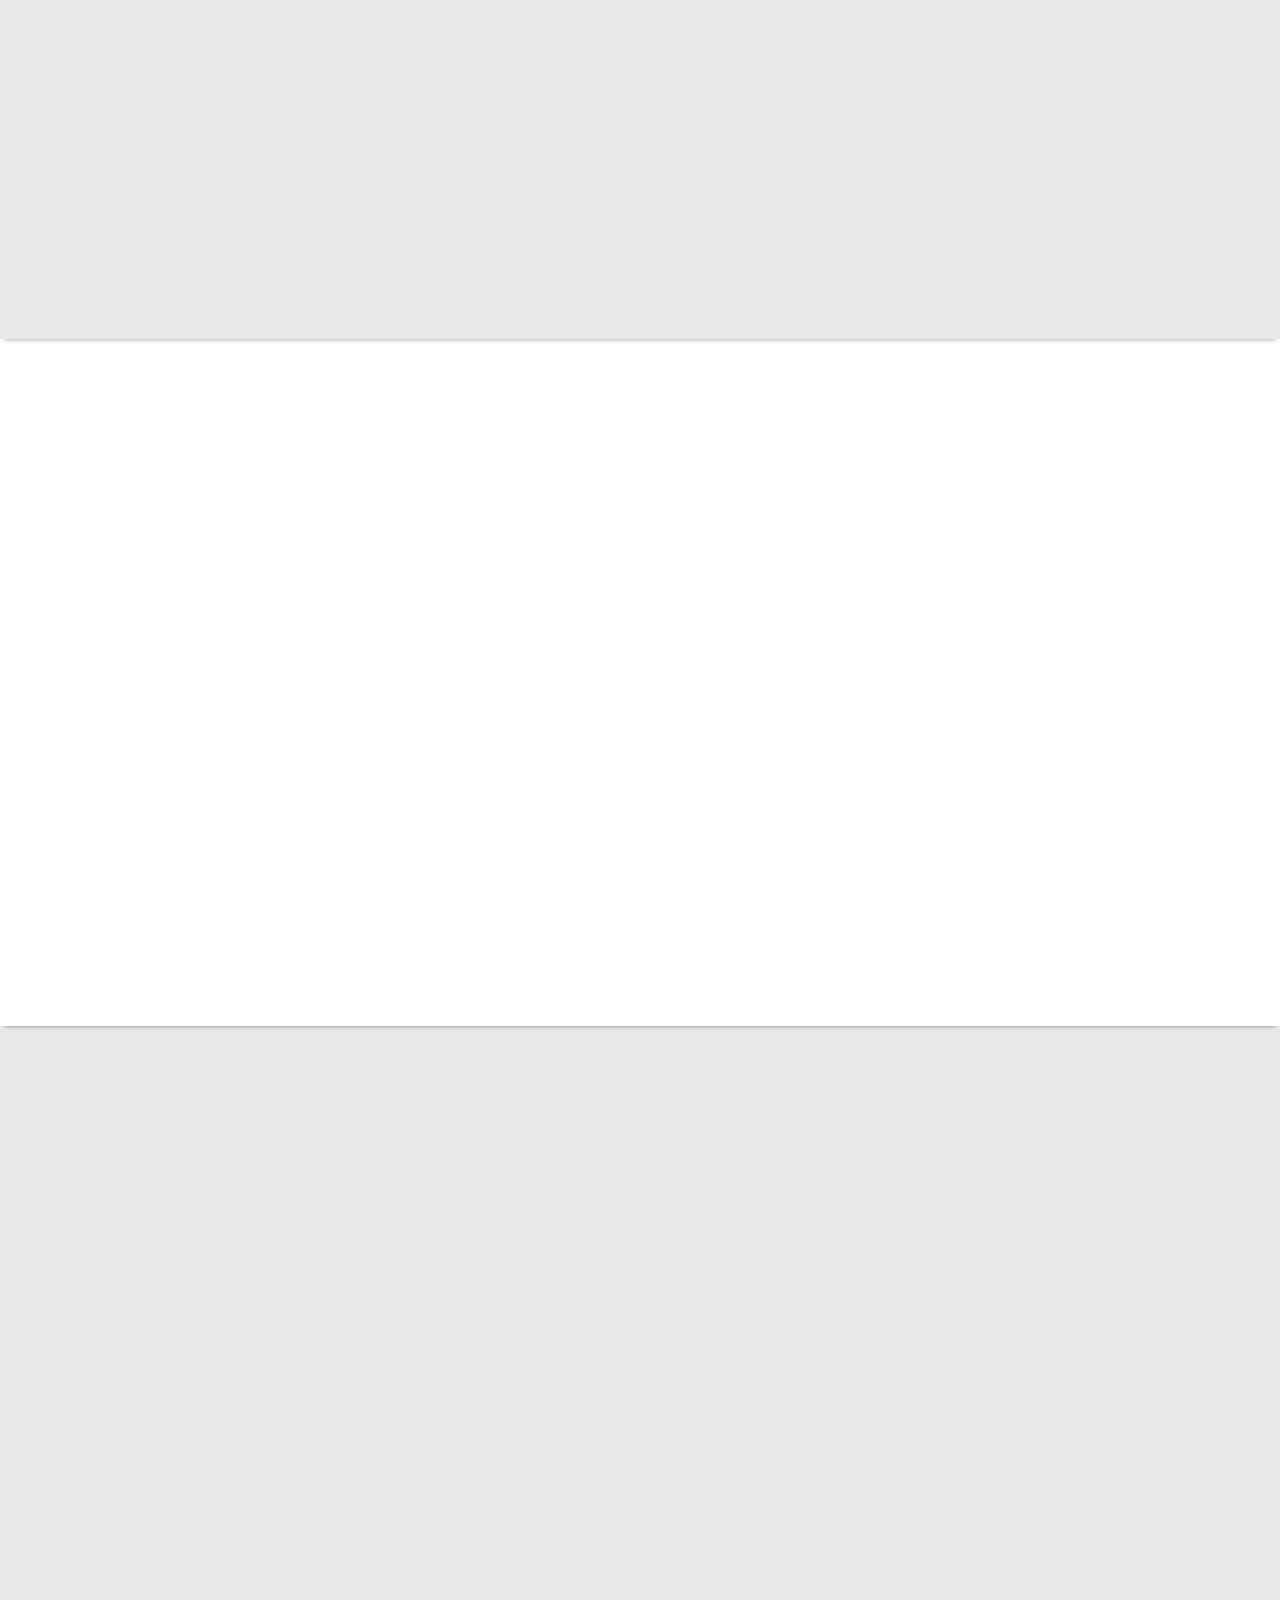
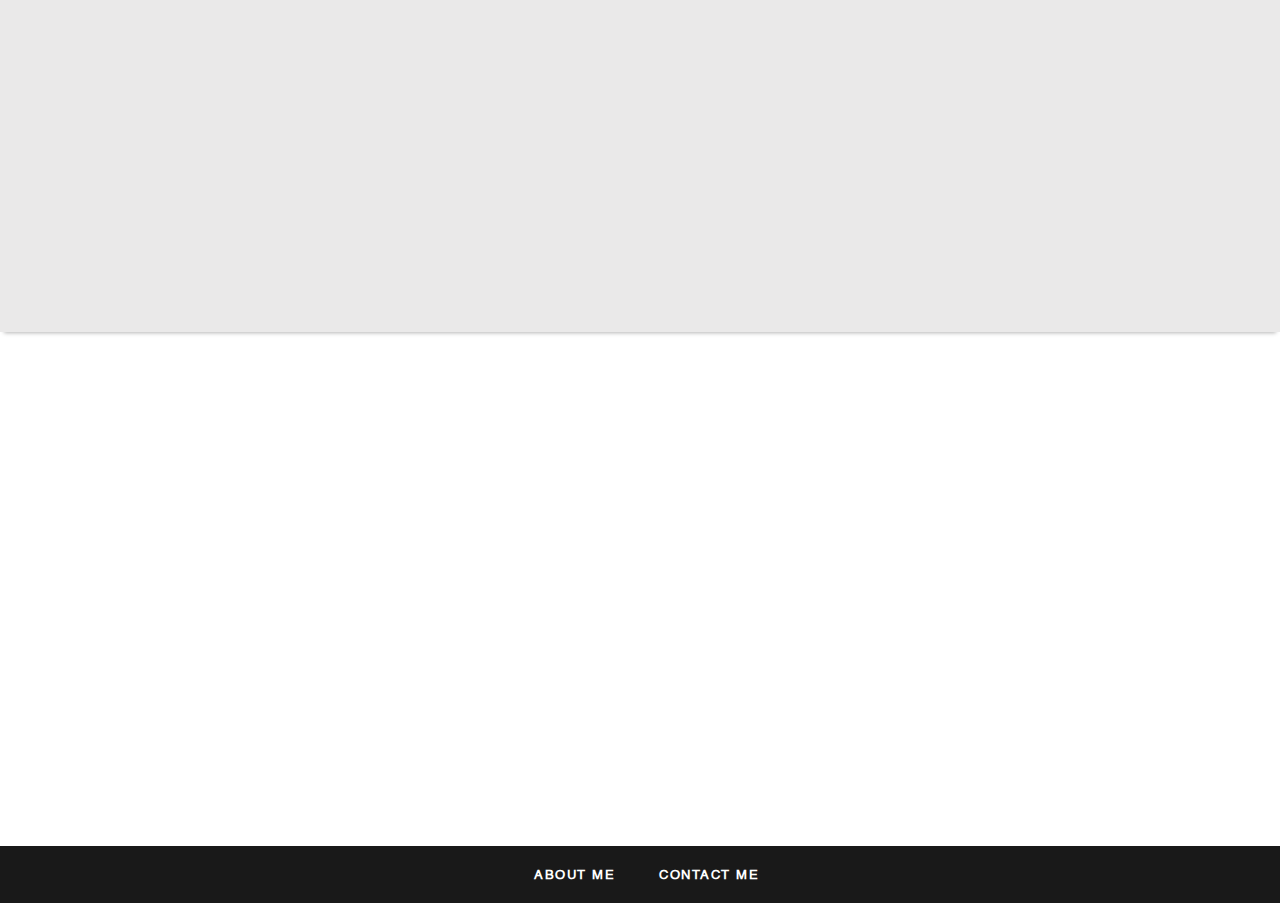
<file: italy.html>
<!DOCTYPE html>
<html lang="en">
<HEAD>
  <meta name="viewport" content="width=device-width, initial-scale=1.0">
  <meta charset="UTF-8">
  <TITLE>Italy</TITLE>
  <link rel="stylesheet" href="css/italy.css">
  <link rel="stylesheet" href="css/animation/ANI-all-dest.css">
  <link rel="stylesheet" href="css/flickity.css" media="screen">
  <link rel="stylesheet" href="css/fontawesome/css/all.css">
  <link rel="stylesheet" href="https://cdnjs.cloudflare.com/ajax/libs/font-awesome/4.7.0/css/font-awesome.min.css">
  
</HEAD>
<body>
  <header class="header">
    <div id="icon-h1">
      <img alt="websites icon" id="icon1" src="images/icon2.png">
      <h1><a href="index.html">Your journey</a></h1>
    </div>
    <input class="menu-btn" type="checkbox" id="menu-btn" />
      <label class="menu-icon" for="menu-btn"><span class="navicon"></span></label>
    <nav id="head-nav">
      <ul class="main-ul">
          <li class="dest-container">
            <a onclick="myFunction()" id="a1" class="heada" style="pointer-events: none; cursor: default;" href="page.html">
          <i id="fa-l1" class="fa fa-angle-left" ></i>
          <i id="fa-d1" class="fa fa-angle-down" ></i>
            Destinations</a>
            <ul class="destinations-ul">
              <li><a href="japan.html">Japan</a></li>
              <li><a href="thailand.html">Thailand</a></li>
              <li><a href="china.html">China</a></li>
              <li><a href="italy.html">Italy</a></li>
            </ul>
          </li>
          <li class="exp-container">
            <a id="a2" class="heada" style="pointer-events: none; cursor: default;" href="page.html">
            <i id="fa-l2" class="fa fa-angle-left" ></i>
            <i id="fa-d2" class="fa fa-angle-down" ></i>

            Experiences</a>
            <ul class="experiences-ul">
              <li><a href="boat-trips.html">Boat-trips</a></li>
              <li><a href="mountain.html">Mountain biking</a></li>
              <li><a href="diving.html">Diving</a></li>
              <li><a href="honey.html">honeymoon</a></li>  
            </ul>

          </li>
      </ul> 
    </nav>
  </header>
<main>
    <div id="header-h1-img">
      <picture>
        <source media="(max-width: 899px)"
            srcset="images/italy/italy-MM1.jpg">
        <source media="(min-width: 900px)"
            srcset="images/italy/italy-MM2.jpg">
         <img width="1920" height="1080" alt="an island in italy" src="images/italy/italy-M1.jpg">
      </picture>            
        <h1 class="hero-h1">Italy</h1>

    </div>

    <div class="welcome"> 
      <section id="main-p">
        <h2>Welcome To Italy</h2>
        <p>Italy is a country of great diversity and a lot to offer: let our Italy travel guide help you. In the mountainous north, you are greeted with alpine peaks and mirrored lakes surrounded by picture-perfect villages, forests, and castles.Rome, Italy’s capital, is a veritable feast of architectural wonders with the Colosseum, Vatican City, and Trevi Fountain to discover. </p>
      </section>

      <section class="useful-info-icons ">
        <div class="useful-info-icon" id="first-info">
         <i class="fas fa-university fa-3x icon-ani"></i>
         <p class="icon-text"> Capital City<br> <strong>Rome</strong></p>
       </div>
         <div class="useful-info-icon"> 
          <i class="fas fa-dollar-sign fa-3x icon-ani"></i>
          <p class="icon-text"> Currency<br> <strong>Euro</strong></p>
        </div>
        <div class="useful-info-icon"> <i class="fas fa-language fa-3x icon-ani"></i><p class="icon-text"> Language<br> <strong>Italian</strong></p></div>
      </section>
    </div>


<section id="experiences-sect">
  <h3 class="first-h3">Experiences in Italy</h3> 
  <!-- Flickity HTML init -->
  <div class="carousel js-flickity"  data-flickity-options='{ "cellAlign": "left", "contain": true , "imagesLoaded": true}'>

    <!-- images from unsplash.com -->
    <div class="carousel-cell">
      <img src="images/italy/italy-art.jpg" alt="a museume in italy" />
      <a class="more-info" href="">more info</a>
      <a href="#">Art and culture</a>
    </div>
    <div class="carousel-cell">
      <img src="images/italy/outdoor.jpg" alt="a park in italy" />
      <a class="more-info" href="">more info</a>
      <a href="#">Outdoors</a>
    </div>
    <div class="carousel-cell">
      <img src="images/italy/museume.jpg" alt="am museume in italy"/>
      <a class="more-info" href="">more info</a>
      <a href="#">Museumes</a>
    </div>
    <div class="carousel-cell">
      <img alt="a beach in italy" src="images/italy/beaches.jpg" />
      <a class="more-info" href="">more info</a>
      <a href="#">Beaches</a>
    </div>
    <div class="carousel-cell">
      <img alt="sonwy mountain in italy" src="images/italy/skiing.jpg" />
      <a class="more-info" href="">more info</a>
      <a href="#">Skiing</a>
    </div>
  </div>
</section>


<section id="cities-sect">
  <h3 class="second-h3">Cities & Regions of Italy</h3> 
  <p class="second-p">From Florence to Rome, visit the best places and cities in italy</p>
  <!-- Flickity HTML init -->
  <div class="carousel S js-flickity"  data-flickity-options='{ "cellAlign": "left", "contain": true , "imagesLoaded": true}'>

    <!-- images from unsplash.com -->
    <div class="carousel-cell cc">
      <img alt="rome city" src="images/italy/rome.jpg" />
      <div class="carousel-p">
        <h4>Rome</h4>
        <p>Rome was called the “Eternal City” by the ancient Romans because they believed that no matter what happened in the rest of the world, the city of Rome would always remain standing. Exploring the city centre by foot surrounded by glorious monuments and colossal remains takes you back in time to the “glory that was Rome.</p>
        <a href="#">Explore</a>
      </div>
      
    </div>
    <div class="carousel-cell cc">
      <img alt="a canal in venice" src="images/italy/venice.jpg" />
      <div class="carousel-p">
        <h4>Venice</h4>
        <p>Venice and its mainland are particularly rich of museums and historical buildings of great artistic and cultural importance. Here you can choose among a wide variety of museums, churches, palaces and villas, the villas along the Brenta river and the beautiful landscapes the Miranese area, and of course less famous islands in Venice Lagoon.</p>
        <a href="#">Explore</a>
      </div>
    </div>
    <div class="carousel-cell cc">
      <img src="images/italy/florence.jpg" alt="florence city" />
      <div class="carousel-p">
        <h4>Florence</h4>
        <p>Magnificent Florence, the birthplace of the Renaissance, is brimming with exquisite architecture, artwork, and museums. The capital of Tuscany, Florence was once an important center for European trade and one of the wealthiest cities in the world.</p>
        <a href="#">Explore</a>
      </div>
    </div>
    <div class="carousel-cell cc">
      <img alt="tuscany city" src="images/italy/tuscany.jpg" />
      <div class="carousel-p">
        <h4>Tuscany</h4>
        <p>Tuscany in central Italy is known for its verdant landscapes, artistic inspiration, history and culture. The region was birthplace of the Italian Renaissance and home to great scientific and artistic minds such as Galileo, Da Vinci, Michelangelo and Puccini</p>
        <a href="#">Explore</a>
      </div>
    </div>
  </div>
</section>

<section class="popular-places">
  <h3 id="popular-h3" class="third-h3">Popular Places</h3> 

  <div class="grid">

        <div class="pop-div D1">
          <img alt="Colosseum amphitheatre" class="popular-image img1" src="images/italy/Colosseum.jpg">
          <a href="#" class="popular-a a1">Colosseum</a>
          <div class="tint"></div>
        </div>

     <div class="pop-div D2">
       <img alt="Pantheon museume" class="popular-image img2" src="images/italy/Pantheon.jpg">
       <a href="#" class="popular-a a2">Pantheon</a>
       <div class="tint"></div>
     </div>

     <div class="pop-div D3">
       <img alt="Trevi Fountain" class="popular-image img3" src="images/italy/Fountain.jpg">
       <a href="#" class="popular-a a3">Trevi Fountain</a>
       <div class="tint"></div>
     </div>

     <div class="pop-div D4">
       <img alt="Grand canal" class="popular-image img4" src="images/italy/canal.jpg">
       <a href="#" class="popular-a a4">Grand Canal</a>
       <div class="tint"></div>
     </div>

     <div class="pop-div D5">
       <img alt="Cinque terre island" class="popular-image img5" src="images/italy/Cinque-Terre.jpg">
       <a href="#" class="popular-a a5">Cinque Terre</a>
       <div class="tint"></div>
     </div>

     <div class="pop-div D6">
       <img alt="Tower of pisa" class="popular-image img6" src="images/italy/pisa.jpg">
       <a href="#" class="popular-a a6">Tower of Pisa</a>
       <div class="tint"></div>
     </div>

      <div class="pop-div D7">
       <img alt="roman forum" class="popular-image img7" src="images/italy/Roman-Forum.jpg">
       <a href="#" class="popular-a a7">Roman Forum</a>
       <div class="tint"></div>
     </div>
          <div class="pop-div D8">
       <img alt="doge's Palace" class="popular-image img5" src="images/italy/Doge's-Palace.jpg">
       <a href="#" class="popular-a a5">Doge's Palace</a>
       <div class="tint"></div>
     </div>

     <div class="pop-div D9">
       <img alt="Spanish Steps" class="popular-image img6" src="images/italy/Spanish-Steps.jpg">
       <a href="#" class="popular-a a9">Spanish Steps</a>
       <div class="tint"></div>
     </div>

      <div class="pop-div D10">
       <img alt="Rialto Bridge" class="popular-image img7" src="images/italy/Rialto-Bridge.jpg">
       <a href="#" class="popular-a a7">Rialto Bridge</a>
       <div class="tint"></div>
     </div>
  </div>
 

</section>


<section id="hotels-sect">
  <h3  class="fourth-h3">Hotels in Thailand</h3> 
  <p  class="fourth-p">Experience best services in our top picked hotels in Italy.</p>
  <!-- Flickity HTML init -->
  <div class="carousel H js-flickity"  data-flickity-options='{ "cellAlign": "left", "contain": true , "imagesLoaded": true}'>

    <!-- images from unsplash.com -->
    <div class="carousel-cell first DH">
      <img src="images/italy/Diamante-Mhotel.jpg" alt="Diamante hotel room" />
        <a class="book-h" href="#">book now</a>
        <a href="#"><h4>Diamante hotel</h4></a>
        <p>Collegno| <i class="fas fa-star"></i><i class="fas fa-star"></i><i class="fas fa-star"></i><i class="fas fa-star"></i></p>  
    </div>

    <div class="carousel-cell DH DH2">
      <img src="images/italy/Hotel-La-Torretta.jpg" alt="Hotel La Torretta room " />
        <a class="book-h" href="#">book now</a>
        <a href="#"><h4>Hotel La Torretta</h4></a>
        <p>Bollate | <i class="fas fa-star"></i><i class="fas fa-star"></i><i class="fas fa-star"></i></p>
    </div>

    <div class="carousel-cell DH">
      <img src="images/italy/Park-Olimpia.jpg" alt="Park Olimpia hotel room" />
        <a class="book-h" href="#">book now</a>
        <a href="#"><h4>Park Olimpia</h4></a>
        <p>Collegno  | <i class="fas fa-star"></i><i class="fas fa-star"></i><i class="fas fa-star"></i><i class="fas fa-star"></i></p>
    </div>

    <div class="carousel-cell DH">
      <img alt="Abacus hotel room" src="images/italy/Abacus-Hotel.jpeg"/>
        <a class="book-h" href="#">book now</a>
        <a href="#"><h4>Abacus Hotel</h4></a>
        <p>Sesto San Giovanni  | <i class="fas fa-star"></i><i class="fas fa-star"></i><i class="fas fa-star"></i><i class="fas fa-star"></i></p>
    </div>

    <div class="carousel-cell DH">
      <img alt="Milan Suite hotel room" src="images/italy/Milan-Suite-Hotel.jpg"/>
        <a class="book-h" href="#">book now</a>
        <a href="#"><h4>Milan Suite</h4></a>
        <p>Milan | <i class="fas fa-star"></i><i class="fas fa-star"></i><i class="fas fa-star"></i><i class="fas fa-star"></i></p>
    </div>

  </div>
</section>


</main>

    <footer>
    <nav id="bottom-nav">
      <a id="a3" class="foota" href="about.html">About me</a>
      <a id="a4" class="foota" href="contact.html">Contact me</a>
    </nav>



    <script src="js/flickity.pkgd.min.js"></script>
    <script src="https://cdnjs.cloudflare.com/ajax/libs/gsap/3.7.0/gsap.min.js" integrity="sha512-2fk3Q4NXPYAqIha0glLZ2nluueK43aNoxvijPf53+DgL7UW9mkN+uXc1aEmnZdkkZVvtJZltpRt+JqTWc3TS3Q==" crossorigin="anonymous" referrerpolicy="no-referrer"></script>
    <script src="js/all-des.js"></script>
    

  </footer>

</body>
</html>
</file>
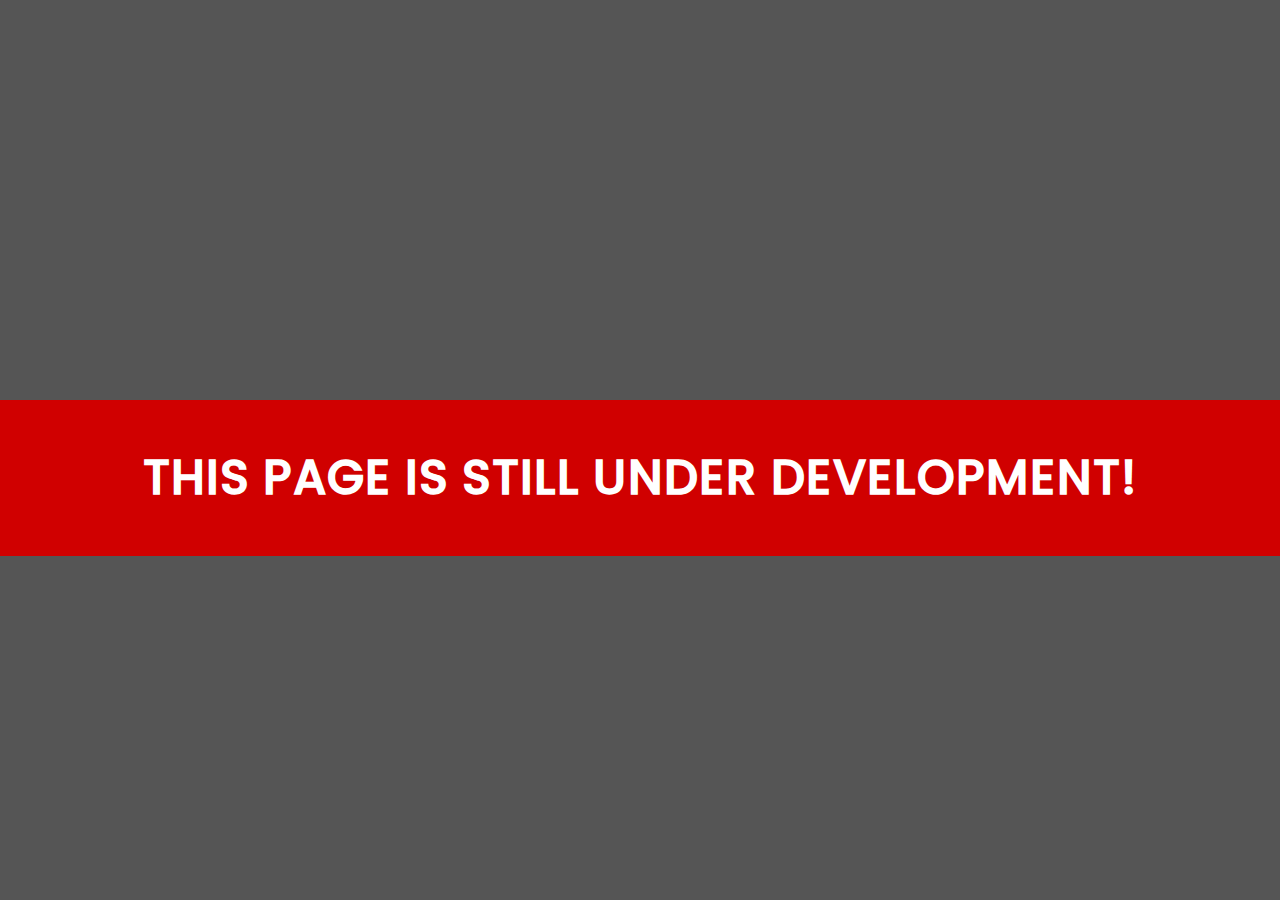
<file: under-dev.html>
<!DOCTYPE HTML>
<html lang="en">
<HEAD>
  <meta name="viewport" content="width=device-width, initial-scale=1.0">
  <meta charset="UTF-8">
  <TITLE>UNDER-DEV</TITLE>
  <link rel="stylesheet" href="css/under-dev.css">
</HEAD>  
<body>
	
<div>
	
<h1>THIS PAGE IS STILL UNDER DEVELOPMENT!</h1>

</div>


</body>
</file>
<file: css/animation/ANI-index.css>
/* animations all */


.first-h2 , .p1{

	/*experiences section h1 animation*/
	transform: translateY(20%);
	opacity: 0;
	transition: all 1.3s;

}



.first-h2.active , .p1.active{
		/*experiences section h1 animation*/
		transform: translateY(0%);
		opacity: 1;
}


.exp-h2 , .p2{
	/*experiences section h1 animation*/
	transform: translateY(20%);
	opacity: 0;
	transition: all 1.3s;
}
.exp-h2.active , .p2.active{
	/*experiences section h1 animation*/
	transform: translateY(0%);
	opacity: 1;
}







/*mobile view*/

@media only screen and (max-width: 899px)
{

/* animations big screen */
.target1{ 
	/*destinations section grids animation*/

	transform: translateY(30%);
	opacity: 0;
	transition: all 1.3s;

}

.targetEX{
	transform: translateY(20%);
	opacity: 0;
	transition: all 1.3s;
}


.targetEX.active{
	transform: translateY(0%);
	opacity: 1;
}


}







/*Big view*/
@media only screen and (min-width: 900px)
{

    
/* animations big screen */
.target1{ 
	/*destinations section grids animation*/

	transform: translateY(30%);
	opacity: 0;
	transition: all 1.3s;

}

.targetEX{
	transform: translateY(20%);
	opacity: 0;
	transition: all 1.3s;
}


.targetEX.active{
	transform: translateY(0%);
	opacity: 1;
}

}

/*  animations stopper  */

.resize-animation-stopper * {
	animation: none !important;
	transition: none !important;
  }
</file>
<file: css/knowsudan.css>
@font-face {
  font-family: Helvetica;
  src: url(fonts/Helvetica.woff);
}
@font-face {
  font-family: HelveticaOb;
  src: url(fonts/Helvetica-Bold.woff);
}
@font-face {
  font-family: arima;
  src: url(fonts/ArimaMadurai-Bold.ttf);
}
@font-face {
  font-family: Helvetica-N;
  src: url(fonts/Helvetica-Neue-LT-45-Light.ttf);
}
@font-face {
  font-family: Helvetica-M;
  src: url(fonts/Helvetica-Neue-LT-65-Medium.ttf);
}
@font-face {
  font-family:poppins-M;
  src: url(fonts/Poppins-Medium.ttf);
}


.loader{
	position: fixed;
	top: 0;
	right: 0;
	background: linear-gradient(141deg, #ffd9b8, #e9f6ff);
	width:100%;
	height: 100%;
	z-index: 10;
	display: flex;
	align-items:center;
	justify-content: center;
	transition: all 1.5s;
	transform: translateY(0%);
}
.loader> .loading-icon{
	width: 60px;
	animation: spin 5s cubic-bezier(0.6,-0.01, 0.46, 1) infinite ;
}
.loader> .loading-h1{
font-family: 'Lobster', cursive;
font-size: 3.5em;
text-transform: lowercase;
margin-left: 0.3em;
}
.page{
	opacity: 0;
	transition: all 1.1s;
}
.slider{
	position: fixed;
	width: 100%;
	height: 100%;
	top: 0;
	left: 0;
	background: #a99d7f;
	z-index: 15;
	transform: translateY(100%);
	transition: all 1.5s;
}

@keyframes spin{
	25% {
		transform: rotate(-90deg);
	}
	50% {
		transform: rotate(0deg);
	}
	75% {
		transform: rotate(90deg);
	}
	100% {
		transform: rotate(0deg);
	}
}

#MAIN , .main {
	overflow: hidden;
}




/*mobile view*/

@media only screen and (max-width: 899px)
{
html { 
  -webkit-background-size: cover;
  -moz-background-size: cover;
  -o-background-size: cover;
  background-size: cover;
  font-family: Helvetica;
    scroll-behavior: smooth;
    padding: 0px;
    margin: 0px;
}

header{
	height: 60px;
	display: block;
	margin-left: auto;
	margin-right: auto;
	padding-top: 7px;
	padding-bottom: 20px;
	margin-top: 0px;
}
body{
 padding: 0;
 margin: 0; 
}

.loader{
	position: fixed;
	top: 0;
	right: 0;
	background: linear-gradient(141deg, #ffd9b8, #e9f6ff);
	width:100%;
	height: 100%;
	z-index: 10;
	display: flex;
	align-items:center;
	justify-content: center;
	transition: all 1.5s;
	-webkit-transform: translateY(0%);
	-webkit-transform: translateZ(0);
}
.loader> .loading-icon{
	width: 60px;
	animation: spin 5s cubic-bezier(0.6,-0.01, 0.46, 1) infinite ;
	-webkit-transform: translateZ(0);
}
.loader> .loading-h1{
font-family: 'Lobster', cursive;
font-size: 3.5em;
text-transform: lowercase;
margin-left: 0.3em;
}
.page{
	opacity: 0;
	transition: all 1.1s;
}
.slider{
	position: fixed;
	width: 100%;
	height: 100%;
	top: 0;
	left: 0;
	background: #cac2ae;
	z-index: 15;
	-webkit-transform: translateY(100%);
-webkit-transform: translateZ(0);
	transition: all 1.5s;
}

@keyframes spin{
	25% {
		transform: rotate(-90deg);
	}
	50% {
		transform: rotate(0deg);
	}
	75% {
		transform: rotate(90deg);
	}
	100% {
		transform: rotate(0deg);
	}
}
h1{ 
	padding-bottom: 8px;
	padding-left: 0em;
	margin:0em;
	margin-left: 0em;
	display: inline-block;
    color: #2d2c2c;
    font-weight: bold;
    font-size: 180%;
    font-variant-caps: all-small-caps;
    letter-spacing: 0.5px;
    border-radius: 6px;
    text-align: center;
    }
 h1>a{
  	text-decoration: none;
  	color: #2d2c2c;
  }

#icon1{
	margin-top: 0.5em;
	margin-left: 15px;
	display: inline-block;
	width: 25px;
	position: relative;
	top:0.35em;
	
}
#icon-h1{
	margin: auto;
	float:left;
	width:350px;
	padding-bottom: 15px;
}

/* HAM ICON STARTS */
/* menu icon */

.header .menu-icon {
  cursor: pointer;
  display: inline-block;
  padding: 0px 0px;
  margin-right: 15px;
  float: right;
  clear:both;
  position: relative;
  bottom: 37px;
  user-select: none;

}

.header .menu-icon .navicon {
  background: #333;
  display: block;
  height: 2px;
  position: relative;
  transition: background .2s ease-out;
  width: 18px;
}

.header .menu-icon .navicon:before,
.header .menu-icon .navicon:after {
  background: #333;
  content: '';
  display: block;
  height: 100%;
  position: absolute;
  transition: all .2s ease-out;
  width: 100%;
}

.header .menu-icon .navicon:before {
  top: 5px;
}

.header .menu-icon .navicon:after {
  top: -5px;
}

/* menu btn */

.header .menu-btn {
  display: none;
}

.header .menu-btn:checked ~ #head-nav{
  display: block
}

.header .menu-btn:checked ~ .menu-icon .navicon {
  background: transparent;
}

.header .menu-btn:checked ~ .menu-icon .navicon:before {
  transform: rotate(-45deg);
}

.header .menu-btn:checked ~ .menu-icon .navicon:after {
  transform: rotate(45deg);
}

.header .menu-btn:checked ~ .menu-icon:not(.steps) .navicon:before,
.header .menu-btn:checked ~ .menu-icon:not(.steps) .navicon:after {
  top: 0;
}

/* HAM ICON END */




/* DROPDOWN MENU STARTS*/
#head-nav{
	margin-right: 15px;
	display: none;
	margin-top: 0px;
	clear:both;
	float:right;
	height: 100px;
	width:  100%;
	position: relative;
	bottom:25px;
	z-index: 10;

}


.heada{
	margin-top: 0px;
	color: rgba(45, 44, 44,0.85);
	font-weight: bold;
	letter-spacing: 0.5px;
	text-decoration: none;
	font-size: 90%;
}
.main-ul{
	clear:both;
	list-style-type: none;
	float: right;
	text-align: center;
	border-style: solid;
	border-width: 0px;
	border-color: rgba(45, 44, 44,0.5);
	border-radius: 8px;
	width: 110px;
	list-style: none;
    padding-left: 0px;
    padding: 0px;
    margin-top:10px;

    
}
.main-ul>li {
text-align: right;
width: 100%;
}
.main-ul>li:last-child{
	padding-top: 5px;
	margin-top: 5px;
	margin-right: 2px;
}
.main-ul>li:last-child>a{
	margin-right: 1px;
}

#fa-l1, #fa-l2{
color: #333;
font-size:16px;
}

#fa-d1, #fa-d2{
display: none;
}

#a1:hover , #a2:hover {
	color: rgba(45, 44, 44,1);
    border-style: solid;
    border-width: 0px 0px 0px 0px;
   	padding-bottom: 1px;
   	border-color: rgba(45, 44, 44,0.4);

}


.destinations-ul{
	list-style-type: none;
	list-style: none;
    padding-left: 0px;
	position: absolute;
	right: 105px;
	display: none;
	background-color:  transparent;
	border-width: 1px;
	box-shadow: 0px 10px 15px #0a1516c9;
	width: 100px;
	margin-top: 0px;
	text-align: center;
	border-radius: 10px;
	background-color: rgb(244 244 236 / 91%);
	z-index: 10;

}
.destinations-ul li{
	width:100%
}
.destinations-ul li a{
	line-height: 28px;
	position: relative;
	text-align: center;
	display: inline-block;
	width:100%;
	color: rgba(45, 44, 44,0.85);
	text-decoration: none;	
}

.main-ul> .dest-container>.destinations-ul>li>a:hover , .main-ul> .exp-container>.experiences-ul>li>a:hover
{
    border-style: solid;
    background-color: rgba(45, 44, 44,0.85);
    border-width: 0px 0px 0px 0px;
	border-color: rgba(0,0,0,0.8);
	color: #ffffff;
}
.main-ul> .dest-container>.destinations-ul>li:first-child >a:hover , .main-ul> .exp-container>.experiences-ul>li:first-child>a:hover{
	background-color: rgba(45, 44, 44,0.85);
	color: #ffffff;
	border-style: solid;
	border-radius: 10px 10px 0px 0px;
}

.main-ul> .dest-container>.destinations-ul>li:last-child >a:hover , .main-ul> .exp-container>.experiences-ul>li:last-child>a:hover{
	background-color: rgba(45, 44, 44,0.85);
	color: #ffffff;
	border-style: solid;
	border-radius: 0px 0px 10px 10px;
}
.experiences-ul{
	list-style-type: none;
	list-style: none;
    padding-left: 0px;
	position: absolute;
	right: 105px;
	display: none;
	background-color:  transparent;
	border-width: 1px;
	box-shadow: 0px 10px 15px #0a1516c9;
	width: 135px;
	margin-top: 0px;
	text-align: center;
	border-radius: 10px;
	background-color: rgb(244 244 236 / 91%);
	z-index: 10;
}
.experiences-ul li a {
	line-height: 28px;
	position: relative;
	text-align: center;
	display: inline-block;
	width:100%;
	color: rgba(45, 44, 44,0.85);
	text-decoration: none;
}
.dest-container:hover ul, .exp-container:hover ul{
    display: inline-block;
}
/* DROPDOWN MENU ENDS*/
.exp-btn{
display: block;
clear:both;
width: 50%;
margin:auto;
text-align: center;
margin-top:140px;

}
#img{
	clear:both;
	padding-bottom: 0px;
	margin-top: 0px;
}
#begins{
  display: block;
  margin-left: auto;
  margin-right: auto;
  margin-top: 70px;
  width: 62%;
  max-width: 380px;
}
.main-btn{
	font-size: 110%;
	color: #ffffff;
	padding: 14px 15px 13px 15px;
	background:#db5a5a   ;
	border-style: solid;
	border-width: 1px;
	border-color: #db5a5a ;
	border-radius: 10px;
    transition: all 0.3s;
    text-decoration: none;
    letter-spacing: 1px;
	display: inline-block;
	font-weight: bold;
}

.main-btn:hover{
	background: #a83b3b;
	color: #ffffff;
	border-color: #a83b3b;
	border-style: solid;
	border-width: 1px;
}
.landing-main{
	height: 100vh;
	 background: url(../images/field.jpg); 
	-webkit-background-size: cover;
  -moz-background-size: cover;
  -o-background-size: cover;
  background-size: cover;
    position: relative;
	z-index: 0;
}
.landing{
	position: absolute;
	z-index: -1;
	width: 100%;
	top: 41%;
	left: 50%;
	transform: translate( -50%, -40% );
}
.landing-p{
	text-align: center;
	font-size: 300%;
	font-family:poppins;
	font-weight: bold;
	text-transform: uppercase;
	letter-spacing: 1px;
	color: #2d2c2c;
	position: relative;
}
span{
	color: #db5a5a;
    text-shadow: 0 1px black;
}
section{
	background: #fff;
	padding-top: 30px;
	padding-bottom:30px;
	overflow-y: scroll;
  scroll-behavior: smooth;	
}
#MAIN{
box-shadow: 0 2px 6px -5px rgb(0 0 0 / 70%);
 margin-bottom: 2px;
 
}
section>h2{
	display: block;
	width: 100%;
	text-align: center;
	font-size: 190%;
	font-family:poppins-M;
	text-transform: uppercase;
	color: #333;
}
.main-p{
	display: block;
	width: 80%;
	text-align: center;
	font-size: 120%;
	letter-spacing: 1px;
	color: #2d2c2c;
	margin:0px auto;
	margin-top: 30px;
	line-height: 1.3em;

}
.grid{
	display: grid;
	grid-template-columns: repeat(1, 1fr ); 
	grid-column-gap: 5em;
	grid-row-gap: 3em;
	justify-content: center;
	width:62%;
	margin:60px auto;


}

.g-image{
	display: block;
	width:100%;
	margin:0 auto;
	border-radius:20px;
	  box-shadow: 0 1px 3px rgba(0,0,0,0.12), 0 1px 2px rgba(0,0,0,0.24);
	transition: all 0.3s cubic-bezier(.25,.8,.25,1);


}
.g-div:hover .g-image {
  box-shadow: 0 15px 32px rgba(0,0,0,0.30), 0 10px 10px rgba(0,0,0,0.25);
}
.g-div> .a1 , .g-div> .a2, .g-div> .a3, .g-div> .a4{
	text-decoration: none;
	width: 100%;
	display: block;
	text-align: center;
	margin-top: 20px;
	text-transform: uppercase;
	color: #2d2c2c; 
	font-weight: bold;
	font-size: 123%;
	letter-spacing: 1px;
}
.m2{
	margin-bottom: 40px;
	padding-top: 20px;
}

footer{
    text-align:center;
    margin-top:0px;
padding-bottom: 20px;
padding-top: 20px;
background-color: #191919;}

.foota{
	font-weight:bold;
	padding-left: 15px;
	text-decoration: none;
	font-size: 80%;
	color: #fff;
	margin-left: 13px;
	letter-spacing: 1.5px;
	transition: all 0.2s;
	text-transform: uppercase;
}
.foota:hover{
	position: relative;
	
    border-style: solid;
    border-width: 0px 0px 2px 0px;
   	padding-bottom: 1px;
   	border-color: #fff;
}
#a3{
	margin-right:20px;
	padding-left: 0px;
}
#a4{
	margin-left:20px;
	padding-left: 0px;
}
}











/*mid screen view */

@media only screen and (min-width: 900px) and (max-width: 1200px)
{

html { 
  -webkit-background-size: cover;
  -moz-background-size: cover;
  -o-background-size: cover;
  background-size: cover;
  font-family: Helvetica;
    scroll-behavior: smooth;
}
header{

	display: block;
	margin-left: auto;
	margin-right: auto;
	padding-bottom: 20px;
}
@font-face {
  font-family: Helvetica;
  src: url(fonts/Helvetica.woff);
}
@font-face {
  font-family: HelveticaOb;
  src: url(fonts/Helvetica-Bold.woff);
}
@font-face {
  font-family: arima;
  src: url(fonts/ArimaMadurai-Bold.ttf);
}
@font-face {
  font-family: Helvetica-N;
  src: url(fonts/Helvetica-Neue-LT-45-Light.ttf);
}
@font-face {
  font-family: Helvetica-M;
  src: url(fonts/Helvetica-Neue-LT-65-Medium.ttf);
}
@font-face {
  font-family:poppins-M;
  src: url(fonts/Poppins-Medium.ttf);
}

body{
 padding: 0;
 margin: 0; 
}

#icon-h1{
	float: left;
	width:45%;
	margin-left: 20px;
}
h1{ 
	padding-bottom: 8px;
	padding-left: 5px;
	margin:0px;
	margin-left: 5px;
	display: inline-block;
    color: #2d2c2c;
    font-weight: bold;
    font-size: 250%;
    font-variant-caps: all-small-caps;
    letter-spacing: 0.5px;
    border-radius: 6px;
    }
 h1>a{
  	text-decoration: none;
  	color: #2d2c2c;
  }
#icon1{
	margin-top: 10px;
	display: inline-block;
	clear: left;
	width: 50px;
	position: relative;
	top:19px;
}
  .header .menu-icon, .header .menu-btn  {
    display: none;
  }
#head-nav{
	padding-top: 0px;
	line-height: 2em;
	text-align: right;
	width: 45%;
	float: right;
	margin: 0px;
	margin-top: 23px;
	margin-left: 44px;

}
#fa-d1, #fa-d2, #fa-l1, #fa-l2{
display: none;
}
.main-ul li{
	position: relative;
	display: inline;
}
.dest-container{
	position: relative;
	margin-right: 10px;
	padding: 0px 0px 8px 0px; 
}
.exp-container{
	position: relative;
	padding: 0px 0px 8px 0px;
	margin-left: 18px;
}
.exp-container a{
	position: relative;
	right:18px;
}
.destinations-ul{
	position: absolute;
	display: none;
	background-color:  transparent;
	border-width: 1px;
	box-shadow: 0px 10px 15px #0a1516c9;
	right: 3px;
	top: 25px;
	width: 75%;
	text-align: center;
	border-radius: 10px;
	padding-bottom: 0px;
	padding-left: 30px;

}
.experiences-ul{
	position: absolute;
	display: none;
	background-color:  transparent;
	border-width: 1px;
	box-shadow: 0px 10px 15px #0a1516c9;
	right: 4px;
	top: 25px;
	width: 75%;
	text-align: center;
	border-radius: 10px;
	text-decoration: none;
	padding-bottom: 0px;
	padding-left: 30px;
}
.experiences-ul li a {
	position: relative;
	width:147px;
	right: 30px;
	display: inline-block;
	color: rgba(45, 44, 44,0.7);
	text-decoration: none;

}
.destinations-ul li a{
	position: relative;
	width:121px;
	right: 30px;
	display: inline-block;
	color: rgba(45, 44, 44,0.7);
	text-decoration: none;	
}
.dest-container:hover ul, .exp-container:hover ul{
    display: block;
}
.dest-container:hover #a1, .exp-container:hover #a2{
    border-style: solid;
    border-width: 0px 0px 0px 0px;
   	padding-bottom: 1px;
   	border-color: rgba(45, 44, 44,0.4);
}
.main-ul> .dest-container>.destinations-ul>li>a:hover , .main-ul> .exp-container>.experiences-ul>li>a:hover
{
    border-style: solid;
    background-color: rgba(45, 44, 44,0.85);
    border-width: 0px 0px 0px 0px;
	border-color: rgba(0,0,0,0.8);
	color: #ffffff;
}

.main-ul> .dest-container>.destinations-ul>li:first-child >a:hover , .main-ul> .exp-container>.experiences-ul>li:first-child>a:hover{
	background-color: rgba(45, 44, 44,0.85);
	color: #ffffff;
	border-style: solid;
	border-radius: 10px 10px 0px 0px;
}

.main-ul> .dest-container>.destinations-ul>li:last-child >a:hover , .main-ul> .exp-container>.experiences-ul>li:last-child>a:hover{
	background-color: rgba(45, 44, 44,0.85);
	color: #ffffff;
	border-style: solid;
	border-radius: 0px 0px 10px 10px;
}
.heada{
	margin-top: 10px;
	color: #2d2c2c;
	font-weight: bold;
	letter-spacing: 1px;
	text-decoration: none;
	font-size: 120%;
}
#a2{
	margin-left:40px;
}
.landing-main{
	height: 100vh;
	 background: url(../images/field.jpg); 
	-webkit-background-size: cover;
  -moz-background-size: cover;
  -o-background-size: cover;
  background-size: cover;
  position: relative;
}
.landing{
	position: absolute;
	width: 100%;
	top: 45%;
	left: 50%;
	transform: translate( -50%, -40% );
}
.landing-p{
	text-align: center;
	font-size: 350%;
	font-family:poppins;
	font-weight: bold;
	text-transform: uppercase;
	letter-spacing: 1px;
	color: #2d2c2c;;
}
span{
	color: #db5a5a;
    text-shadow: 0 1px black;
}
.exp-btn{
display: block;
clear:both;
width: 50%;
margin:auto;
text-align: center;
margin-top:180px;
}
#begins{
  display: block;
  margin-left: auto;
  margin-right: auto;
  margin-top: 120px;
  width: 380px;
}
.main-btn{
	font-size: 110%;
	color: #ffffff;
	padding: 13px 15px 13px 15px;
	background:#db5a5a   ;
	border-style: solid;
	border-width: 1px;
	border-color: #db5a5a ;
	border-radius: 10px;
    transition: all 0.3s;
    text-decoration: none;
    letter-spacing: 1px;
	display: inline-block;
	font-weight: bold;
	box-shadow: 0 0 5px #868686;
}

.main-btn:hover{
	background: #a83b3b;
	color: #ffffff;
	border-color: #a83b3b;
	border-style: solid;
	border-width: 1px;
}
section{
	background: #fff;
	padding-top: 50px;
	padding-bottom:30px;
	overflow-y: scroll;
  scroll-behavior: smooth;	
}
#MAIN{
 box-shadow: 0 2px 6px -5px rgb(0 0 0 / 70%);
 margin-bottom: 2px;
}
section>h2{
	display: block;
	width: 100%;
	text-align: center;
	font-size: 190%;
	font-family:poppins-M;
	text-transform: uppercase;
	color: #333;
}
.main-p{
	display: block;
	width: 80%;
	text-align: center;
	font-size: 130%;
	letter-spacing: 1px;
	color: #2d2c2c;
	margin:0px auto;
	margin-top: 60px;
line-height: 1.3em;

}
.grid{
	display: grid;
	grid-template-columns: repeat(2, 1fr ); 
	grid-column-gap: 5em;
	grid-row-gap: 3em;
	justify-content: center;
	width: 70%;
	margin:80px auto;


}

.g-image{
	display: block;
	width:100%;
	margin:0 auto;
	border-radius:20px;
	  box-shadow: 0 1px 3px rgba(0,0,0,0.12), 0 1px 2px rgba(0,0,0,0.24);
	transition: all 0.3s cubic-bezier(.25,.8,.25,1);


}
.g-div:hover .g-image {
  box-shadow: 0 15px 32px rgba(0,0,0,0.30), 0 10px 10px rgba(0,0,0,0.25);
}
.g-div> .a1 , .g-div> .a2, .g-div> .a3, .g-div> .a4{
	text-decoration: none;
	width: 100%;
	display: block;
	text-align: center;
	margin-top: 20px;
	text-transform: uppercase;
	color: #2d2c2c; 
	font-weight: bold;
	font-size: 123%;
	letter-spacing: 1px;
}
.m2{
	margin-bottom: 40px;
	padding-top: 50px;
}
footer{
    text-align:center;
    margin-top:0px;
padding-bottom: 20px;
padding-top: 20px;
background-color: #191919;}

.foota{
	font-weight:bold;
	padding-left: 15px;
	text-decoration: none;
	font-size: 80%;
	color: #fff;
	margin-left: 13px;
	letter-spacing: 1.5px;
	transition: all 0.2s;
	text-transform: uppercase;
}
.foota:hover{
	position: relative;
	
    border-style: solid;
    border-width: 0px 0px 2px 0px;
   	padding-bottom: 1px;
   	border-color: #fff;
}
#a3{
	margin-right:20px;
	padding-left: 0px;
}
#a4{
	margin-left:20px;
	padding-left: 0px;
}

.targetEX{
	transform: translateY(20%);
	opacity: 0;
	transition: all 1.3s;
}


.targetEX.active{
	transform: translateY(0%);
	opacity: 1;
}

}















/*large screen view */
@media only screen and (min-width: 1201px)
{

html { 
  -webkit-background-size: cover;
  -moz-background-size: cover;
  -o-background-size: cover;
  background-size: cover;
  font-family: Helvetica;
  -moz-font-family:poppins-M;
    scroll-behavior: smooth;
}
header{

	display: block;
	margin-left: auto;
	margin-right: auto;
	padding-bottom: 20px;
}
@font-face {
  font-family: Helvetica;
  src: url(fonts/Helvetica.woff);
}
@font-face {
  font-family: HelveticaOb;
  src: url(fonts/Helvetica-Bold.woff);
}
@font-face {
  font-family: arima;
  src: url(fonts/ArimaMadurai-Bold.ttf);
}
@font-face {
  font-family: Helvetica-N;
  src: url(fonts/Helvetica-Neue-LT-45-Light.ttf);
}
@font-face {
  font-family: Helvetica-M;
  src: url(fonts/Helvetica-Neue-LT-65-Medium.ttf);
}
@font-face {
  font-family:poppins-M;
  src: url(fonts/Poppins-Medium.ttf);
}

body{
 padding: 0;
 margin: 0; 
}

#icon-h1{
	float: left;
	width:45%;
	margin-left: 20px;

}


h1{ 

	padding-bottom: 8px;
	padding-left: 5px;
	margin:0px;
	margin-left: 5px;
	display: inline-block;
    color: #2d2c2c;
    font-weight: bold;
    font-size: 250%;
    font-variant-caps: all-small-caps;
    letter-spacing: 0.5px;
    border-radius: 6px;
    }
 h1>a{
  	text-decoration: none;
  	color: #2d2c2c;
  }
#icon1{
	margin-top: 10px;
	display: inline-block;
	clear: left;
	width: 50px;
	position: relative;
	top:19px;
}
  .header .menu-icon, .header .menu-btn  {
    display: none;
  }
#head-nav{
	padding-top: 0px;
	line-height: 2em;
	text-align: right;
	width: 45%;
	float: right;
	margin: 0px;
	margin-top: 23px;
	margin-left: 44px;

}
#fa-d1, #fa-d2, #fa-l1, #fa-l2{
display: none;
}
.main-ul li{
	position: relative;
	display: inline;
}
.dest-container{
	position: relative;
	margin-right: 10px;
	padding: 0px 0px 8px 0px; 
}
.exp-container{
	position: relative;
	padding: 0px 0px 8px 0px;
	margin-left: 18px;
}
.exp-container a{
	position: relative;
	right:18px;
}
.destinations-ul{
	position: absolute;
	display: none;
	background-color:  transparent;
	border-width: 1px;
	box-shadow: 0px 10px 15px #0a1516c9;
	right: 3px;
	top: 25px;
	width: 75%;
	text-align: center;
	border-radius: 10px;
	padding-bottom: 0px;
	padding-left: 30px;

}
.experiences-ul{
	position: absolute;
	display: none;
	background-color:  transparent;
	border-width: 1px;
	box-shadow: 0px 10px 15px #0a1516c9;
	right: 4px;
	top: 25px;
	width: 75%;
	text-align: center;
	border-radius: 10px;
	text-decoration: none;
	padding-bottom: 0px;
	padding-left: 30px;
}
.experiences-ul li a {
	position: relative;
	width:147px;
	right: 30px;
	display: inline-block;
	color: rgba(45, 44, 44,0.87);
	text-decoration: none;

}
.destinations-ul li a{
	position: relative;
	width:121px;
	right: 30px;
	display: inline-block;
	color: rgba(45, 44, 44,0.87);
	text-decoration: none;	
}
.dest-container:hover ul, .exp-container:hover ul{
    display: block;
}
.dest-container:hover #a1, .exp-container:hover #a2{
    border-style: solid;
    border-width: 0px 0px 0px 0px;
   	padding-bottom: 1px;
   	border-color: rgba(45, 44, 44,0.4);
}
.main-ul> .dest-container>.destinations-ul>li>a:hover , .main-ul> .exp-container>.experiences-ul>li>a:hover
{
    border-style: solid;
    background-color: rgba(45, 44, 44,0.85);
    border-width: 0px 0px 0px 0px;
	border-color: rgba(0,0,0,0.8);
	color: #ffffff;
}

.main-ul> .dest-container>.destinations-ul>li:first-child >a:hover , .main-ul> .exp-container>.experiences-ul>li:first-child>a:hover{
	background-color: rgba(45, 44, 44,0.85);
	color: #ffffff;
	border-style: solid;
	border-radius: 10px 10px 0px 0px;
}

.main-ul> .dest-container>.destinations-ul>li:last-child >a:hover , .main-ul> .exp-container>.experiences-ul>li:last-child>a:hover{
	background-color: rgba(45, 44, 44,0.85);
	color: #ffffff;
	border-style: solid;
	border-radius: 0px 0px 10px 10px;
}
.heada{
	margin-top: 10px;
	color: #2d2c2c;
	font-weight: bold;
	letter-spacing: 1px;
	text-decoration: none;
	font-size: 120%;
}
#a2{
	margin-left:40px;
}
.landing-main{
	position: relative;
	height: 100vh;
  background: url(../images/field.jpg); 
  -webkit-background-size: cover;
  -moz-background-size: cover;
  -o-background-size: cover;
  background-size: cover;
}
.landing{
position: absolute;
width: 100%;
top: 45%;
left: 50%;
transform: translate( -50%, -40% );
}
.landing-p{
	text-align: center;
	font-size: 390%;
	font-family:poppins;
	font-weight: bold;
	text-transform: uppercase;
	letter-spacing: 1px;
	color: #2d2c2c;;
}
span{
	color: #db5a5a;
    text-shadow: 0 1px black;
}
.exp-btn{
display: block;
clear:both;
width: 50%;
margin:auto;
text-align: center;
margin-top:180px;
}
#begins{
  display: block;
  margin-left: auto;
  margin-right: auto;
  margin-top: 120px;
  width: 380px;
}
.main-btn{
	font-size: 110%;
	color: #ffffff;
	padding: 13px 15px 13px 15px;
	background:#db5a5a   ;
	border-style: solid;
	border-width: 1px;
	border-color: #db5a5a ;
	border-radius: 10px;
    transition: all 0.3s;
    text-decoration: none;
    letter-spacing: 1px;
	display: inline-block;
	font-weight: bold;
	box-shadow: 0 0 5px #868686;
}

.main-btn:hover{
	background: #a83b3b;
	color: #ffffff;
	border-color: #a83b3b;
	border-style: solid;
	border-width: 1px;
}
section{
	background: #fff;
	padding-top: 50px;
	padding-bottom:30px;
	overflow-y: scroll;
  scroll-behavior: smooth;	
}
#MAIN{
 box-shadow: 0 2px 6px -5px rgb(0 0 0 / 70%);
 margin-bottom: 2px;
}
section>h2{
	display: block;
	width: 100%;
	text-align: center;
	font-size: 190%;
	font-family:poppins-M;
	text-transform: uppercase;
	color: #333;
}
.main-p{
	display: block;
	width: 80%;
	text-align: center;
	font-size: 130%;
	letter-spacing: 1px;
	color: #2d2c2c;
	margin:0px auto;
	margin-top: 60px;
	line-height: 1.3em;

}
.grid{
	display: grid;
	grid-template-columns: repeat(4, 1fr ); 
	grid-column-gap: 5em;
	grid-row-gap: 2.5em;
	justify-content: center;
	width: 80%;
	margin:80px auto;


}

.g-image{
	display: block;
	width:100%;
	margin:0 auto;
	border-radius:20px;
	  box-shadow: 0 1px 3px rgba(0,0,0,0.12), 0 1px 2px rgba(0,0,0,0.24);
	transition: all 0.3s cubic-bezier(.25,.8,.25,1);


}

.g-div:hover .g-image {
  box-shadow: 0 15px 32px rgba(0,0,0,0.30), 0 10px 10px rgba(0,0,0,0.25);
}
.g-div> .a1 , .g-div> .a2, .g-div> .a3, .g-div> .a4{
	text-decoration: none;
	width: 100%;
	display: block;
	text-align: center;
	margin-top: 20px;
	text-transform: uppercase;
	color: #2d2c2c; 
	font-weight: bold;
	font-size: 123%;
	letter-spacing: 1px;
}
.m2{
	margin-bottom: 40px;
	padding-top: 50px;
}
footer{
    text-align:center;
    margin-top:0px;
padding-bottom: 20px;
padding-top: 20px;
background-color: #191919;}

.foota{
	font-weight:bold;
	padding-left: 15px;
	text-decoration: none;
	font-size: 80%;
	color: #fff;
	margin-left: 13px;
	letter-spacing: 1.5px;
	transition: all 0.2s;
	text-transform: uppercase;
}
.foota:hover{
	position: relative;
	
    border-style: solid;
    border-width: 0px 0px 2px 0px;
   	padding-bottom: 1px;
   	border-color: #fff;
}
#a3{
	margin-right:20px;
	padding-left: 0px;
}
#a4{
	margin-left:20px;
	padding-left: 0px;
}


}



/* COOL COLOR FOR EXPLORE BTN (  #bf4646  ) */


h2::after {
    content: " ";
    display: block;
    margin: 0 auto;
    height: 4px;
    background: #db5a5a;
    width: 4em;
}
</file>
<file: css/about.css>
@media only screen and (max-width: 899px)
{

html,body{
	margin: 0px;
	padding: 0px;
	font-family:poppins-M;
	width: 100%;
	overflow-x: hidden;

}
body{
	background-color: #242729;
}

@font-face {
  font-family:poppins-M;
  src: url(fonts/Poppins-Medium.ttf);
}
@font-face {
  font-family:poppins-L;
  src: url(fonts/Poppins-Light.ttf);
}
@font-face {
  font-family:poppins-R;
  src: url(fonts/Poppins-Regular.ttf);
}
@font-face {
  font-family: Helvetica-M;
  src: url(fonts/Helvetica-Neue-LT-65-Medium.ttf);
}
@font-face {
  font-family: Helvetica-N;
  src: url(fonts/Helvetica-Neue-LT-45-Light.ttf);
}
@font-face {
font-family: Helvetica;
  src: url(fonts/Helvetica.woff);
}
header{
	height: 20px;
	display: block;
	margin-left: auto;
	margin-right: auto;
	padding-bottom: 20px;
	background-color: #191919;
	margin-bottom: 10px;
}
h1{ 
	padding-bottom: 0px;
	padding-left: 0em;
	margin:0em;
	margin-left: 0em;
	display: inline-block;
    color: #fff;
    font-weight: bold;
    font-size: 170%;
    font-variant-caps: all-small-caps;
    letter-spacing: 1px;
    border-radius: 6px;
    text-align: center;
    font-family: Helvetica-M;
	font-weight: 100;

    }
 h1>a{
  	text-decoration: none;
  	color: #fff;
  }

#icon1{
	margin-top: 0.5em;
	margin-left: 15px;
	display: inline-block;
	width: 25px;
	position: relative;
	top:0.35em;
	
}
#icon-h1{
	margin: auto;
	float:left;
	width:300px;
	padding-bottom: 5px;
	position: relative;
	bottom: 6px;
}

/* HAM ICON STARTS */
/* menu icon */

.header .menu-icon {
  cursor: pointer;
  display: inline-block;
  padding: 0px 0px;
  margin-right: 15px;
  float: right;
  clear:both;
  position: relative;
  bottom: 25px;
  user-select: none;

}

.header .menu-icon .navicon {
  background: #fff;
  display: block;
  height: 2px;
  position: relative;
  transition: background .2s ease-out;
  width: 18px;
}

.header .menu-icon .navicon:before,
.header .menu-icon .navicon:after {
  background: #fff;
  content: '';
  display: block;
  height: 100%;
  position: absolute;
  transition: all .2s ease-out;
  width: 100%;
}

.header .menu-icon .navicon:before {
  top: 5px;
}

.header .menu-icon .navicon:after {
  top: -5px;
}

/* menu btn */

.header .menu-btn {
  display: none;
}

.header .menu-btn:checked ~ #head-nav{
  display: block
}

.header .menu-btn:checked ~ .menu-icon .navicon {
  background: transparent;
}

.header .menu-btn:checked ~ .menu-icon .navicon:before {
  transform: rotate(-45deg);
}

.header .menu-btn:checked ~ .menu-icon .navicon:after {
  transform: rotate(45deg);
}

.header .menu-btn:checked ~ .menu-icon:not(.steps) .navicon:before,
.header .menu-btn:checked ~ .menu-icon:not(.steps) .navicon:after {
  top: 0;
}

/* HAM ICON END */




/* DROPDOWN MENU STARTS*/
#head-nav{
	margin-right: 15px;
	display: none;
	margin-top: 0px;
	clear:both;
	float:right;
	height: 67px;
	width:  100%;
	position: absolute;
	top: 29px;
}


.heada{
	margin-top: 0px;
	color: rgba(45, 44, 44,0.85);
	font-weight: bold;
	letter-spacing: 0.5px;
	text-decoration: none;
	font-size: 90%;
	font-family: Helvetica;
}
.main-ul{
	clear:both;
	list-style-type: none;
	float: right;
	text-align: center;
	border-style: solid;
	border-width: 0px;
	border-color: rgba(45, 44, 44,0.5);
	border-radius: 0px 0px 5px 5px;
	width: 110px;
	list-style: none;
    padding-right: 0px;
    padding: 0px;
    margin-top:10px;
    display: inline-block;
    margin-right: 5px;
    background-color: #fff;
    padding-bottom: 5px;
    position: relative;
    z-index: 2;
    background-color: #191919;


    
}
.main-ul>li {
font-family: Helvetica-N;
width: 100%;
}
.main-ul>li>a{
	color: #fff;
	font-family: Helvetica-N;
	letter-spacing: 1px;
}
.main-ul>li:last-child{
	padding-top: 5px;
	margin-top: 5px;
	margin-right: 2px;

}
.main-ul>li:last-child>a{
	margin-right: 2px;
	color: #fff;

}

#fa-l1, #fa-l2{
color: #fff;
font-size:16px;
}

#fa-d1, #fa-d2{
display: none;
}

#a1:hover , #a2:hover {
	color: rgba(45, 44, 44,1);
    border-style: solid;
    border-width: 0px 0px 0px 0px;
   	padding-bottom: 1px;
   	border-color: rgba(45, 44, 44,0.4);

}
.inactiveLink {
   pointer-events: none;
   cursor: default;
}


.destinations-ul{
	list-style-type: none;
	list-style: none;
    padding-left: 0px;
	position: absolute;
	right: 110px;
	display: none;
	background-color:  transparent;
	border-width: 1px;
	box-shadow: 0px 10px 10px #0a1516c9;
	width: 130px;
	margin-top: 0px;
	text-align: center;
	border-radius: 10px;
	background-color: rgba(250,250,250,0.85);
	top:2px;
	z-index: 1;

	

}
.destinations-ul li{
	width:100%
}
.destinations-ul li a{
	line-height: 30px;
	position: relative;
	text-align: center;
	display: inline-block;
	width:100%;
	color: rgba(45, 44, 44,1);
	text-decoration: none;
	font-family: Helvetica;	
}

.main-ul> .dest-container>.destinations-ul>li>a:hover , .main-ul> .exp-container>.experiences-ul>li>a:hover
{
    border-style: solid;
    background-color: rgba(45, 44, 44,0.85);
    border-width: 0px 0px 0px 0px;
	border-color: rgba(0,0,0,0.8);
	color: #ffffff;
}
.main-ul> .dest-container>.destinations-ul>li:first-child >a:hover , .main-ul> .exp-container>.experiences-ul>li:first-child>a:hover{
	background-color: rgba(45, 44, 44,0.85);
	color: #ffffff;
	border-style: solid;
	border-radius: 10px 10px 0px 0px;
}

.main-ul> .dest-container>.destinations-ul>li:last-child >a:hover , .main-ul> .exp-container>.experiences-ul>li:last-child>a:hover{
	background-color: rgba(45, 44, 44,0.85);
	color: #ffffff;
	border-style: solid;
	border-radius: 0px 0px 10px 10px;
}
.experiences-ul{
	list-style-type: none;
	list-style: none;
    padding-left: 0px;
	position: absolute;
	right: 110px;
	display: none;
	background-color:  transparent;
	border-width: 1px;
	box-shadow: 0px 10px 10px #0a1516c9;
	background-color: rgba(250,250,250,0.85);
	width: 130px;
	margin-top: 0px;
	text-align: center;
	border-radius: 10px;
	z-index: 1;
	
}
.experiences-ul li a {
	line-height: 30px;
	position: relative;
	text-align: center;
	display: inline-block;
	width:100%;
	color: rgba(45, 44, 44,1);
	text-decoration: none;
	font-family: Helvetica;
}
.experiences-ul li:first-child a{
	padding-top: 3px;
}
.experiences-ul li:last-child a{
 padding-bottom: 3px;
}
.dest-container:hover ul, .exp-container:hover ul{
    display: inline-block;
}
/* DROPDOWN MENU ENDS*/
main{
	margin-top: 5%;
}
h2{
	color: white;
	text-transform: uppercase;
	font-size: 160%;
	  font-family:poppins-R;
	letter-spacing: 1px;
}
.divider1 , .divider2{
	display: block;
	position: relative;
	top: 41px;
	margin: 0px auto;
	height: 1px;
	width: 130px;
	background:red;
	z-index: -1;
	
}
.divider1 {
	right: 56%;
	background: linear-gradient(90deg, #222222,#ededed);
}
.divider2{
	left: 56%;
	background: linear-gradient(90deg, #ededed,#222222);
}
p{
	color: white;

}
.about-me , .my-img, .text{
	display: block;
	text-align: center;

}
.about-me{
	width: 250px;
	margin: 0px auto;

}
.my-img
{
	margin-top:40px;
}
img{
	width: 35%;
	max-width:190px;
	border-radius: 50%;
	box-shadow: 0px 0px 3px #fff;
}
.my-img p{
	color: #fff;
	font-size: 120%;
	margin: 0px;
}
.my-img> .name{
margin-top: 20px;
}
.my-img> .field{
	margin-top: 0spx;
	color: #62a5c0;
}
.icons{
 margin-top: 30px;
 position: relative;
 display: block;
 padding-left: 35px;
}
.fab{
	color: white;
		   /*#c7bbb0*/
	margin: 8px;
	margin-top: 0px;
	width: 20px;
	/*border-right: 1px solid #fff;*/
	padding-right: 26px;
	height: 25px;
	padding-bottom: 5px;


}
.fa-github{
	border-right: 1px solid #fff;
	padding-right: 29px;
	padding-bottom: 5px;

}
.text{
display: block;
width: 60%;
max-width: 324px;
margin: 0px auto;
margin-top: 35px;
}
.text > p{
	font-family: poppins-L;
	line-height: 26px;
}


/*footer*/

footer{
   position:absolute;
   bottom:0;
 display: block;
 width: 100%;
 text-align:center;
padding-bottom: 20px;
padding-top: 20px;
background-color: #191919;

}

.foota{
	font-weight:bold;
	padding-left: 15px;
	text-decoration: none;
	font-size: 80%;
	color: #fff;
	margin-left: 13px;
	letter-spacing: 1.5px;
	transition: all 0.2s;
	text-transform: uppercase;
}
.foota:hover{
	position: relative;
	
    border-style: solid;
    border-width: 0px 0px 2px 0px;
   	padding-bottom: 1px;
   	border-color: #fff;
}
#a3{
	margin-right:20px;
	padding-left: 0px;
}
#a4{
	margin-left:20px;
	padding-left: 0px;
}

}







/*large screen view */
@media only screen and (min-width: 900px) and (max-width: 1150px)
{
html,body{
	margin: 0px;
	padding: 0px;
	font-family:poppins-M;
	width: 100%;
	overflow-x: hidden;

}
body{
	background-color: #242729;
}

@font-face {
  font-family:poppins-M;
  src: url(fonts/Poppins-Medium.ttf);
}
@font-face {
  font-family:poppins-L;
  src: url(fonts/Poppins-Light.ttf);
}
@font-face {
  font-family:poppins-R;
  src: url(fonts/Poppins-Regular.ttf);
}
@font-face {
  font-family: Helvetica-M;
  src: url(fonts/Helvetica-Neue-LT-65-Medium.ttf);
}
@font-face {
font-family: Helvetica;
  src: url(fonts/Helvetica.woff);
}
header{

	display: block;
	margin-left: auto;
	margin-right: auto;
	padding:0px 12px 0px 20px;
	padding-bottom: 20px;
	height: 36px;
	background-color: #191919;
}
#icon-h1{
	float: left;
	width:45%;
	margin-top: -9px;
	padding-top: 0px;
	padding-left: 10px;
	height: 55px;
}
h1{ 
	margin:0px;
	margin-bottom: 15px;
	display: inline-block;
    color: #fff;
    font-weight: bold;
    font-size: 230%;
    font-variant-caps: all-small-caps;
    letter-spacing: 0.5px;
    border-radius: 6px;
    font-family: Helvetica-M;
	font-weight: 100;
	font-size: 225%;

    }
 h1>a{
  	text-decoration: none;
  	color: #fff;
  	line-height: 20px;
  }
#icon1{
	margin-top: 10px;
	display: inline-block;
	clear: left;
	width: 36px;
	position: relative;
	top:9px;
}
  .header .menu-icon, .header .menu-btn  {
    display: none;
  }
#head-nav{
	padding-top: 0px;
	line-height: 2em;
	text-align: right;
	width: 45%;
	float: right;
	margin: 0px;
	margin-top: -14px;
	margin-left: 10px;
	height: 60px;
	padding-left: 0px;

}
#fa-d1, #fa-d2, #fa-l1, #fa-l2{
display: none;
}
.main-ul{
	margin-left: 10px;
	margin-right: 10px;
	height: 32px;
	margin-top: 14px;
	padding-left: 0px;
	padding-top: 10px;
}
.main-ul li{
	position: relative;
	display: inline;
}
.dest-container{
	position: relative;
	padding: 8px 0px 10px 4px; 
	margin-right: 50px;
	margin-bottom: 0px;
	margin-top: 10px;
}
.dest-container>a{
	color: #fff;
	font-weight: 500;
}
.exp-container{
	position: relative;
	padding: 8px 5px 10px 5px;
	margin-right: 5px;
}
.exp-container a{
	position: relative;
	right:0px;
	color: #fff;
	font-weight: 500;

}
.destinations-ul{
	position: absolute;
	display: none;
	background-color:  rgba(250,250,250,8);
	border-width: 1px;
	box-shadow: 0px 10px 15px #0a1516c9;
	right: 3px;
	top: 35px;
	width: 72.5%;
	text-align: center;
	border-radius: 10px;
	padding-bottom: 0px;
	padding-left: 30px;

}
.experiences-ul{
	position: absolute;
	display: none;
	background-color:  rgba(250,250,250,8);
	border-width: 1px;
	box-shadow: 0px 10px 15px #0a1516c9;
	right: -8px;
	top: 35px;
	width: 96%;
	text-align: center;
	border-radius: 10px;
	text-decoration: none;
	padding-bottom: 0px;
	padding-left: 25px;
}
.experiences-ul li a {
	position: relative;
	width:147px;
	right: 25px;
	display: inline-block;
	color: rgba(45, 44, 44,0.95);
	text-decoration: none;

}
.destinations-ul li a{
	position: relative;
	width:121px;
	right: 30px;
	display: inline-block;
	color: rgba(45, 44, 44,0.95);
	text-decoration: none;	
}
.dest-container:hover ul, .exp-container:hover ul{
    display: block;
}
.dest-container:hover #a1, .exp-container:hover #a2{
    border-style: solid;
    border-width: 0px 0px 0px 0px;
   	padding-bottom: 1px;
   	border-color: rgba(45, 44, 44,0.4);
}
.main-ul> .dest-container>.destinations-ul>li>a:hover , .main-ul> .exp-container>.experiences-ul>li>a:hover
{
    border-style: solid;
    background-color: rgba(45, 44, 44,0.85);
    border-width: 0px 0px 0px 0px;
	border-color: rgba(0,0,0,0.8);
	color: #ffffff;
}

.main-ul> .dest-container>.destinations-ul>li:first-child >a:hover , .main-ul> .exp-container>.experiences-ul>li:first-child>a:hover{
	background-color: rgba(45, 44, 44,0.85);
	color: #ffffff;
	border-style: solid;
	border-radius: 9px 9px 0px 0px;
}

.main-ul> .dest-container>.destinations-ul>li:last-child >a:hover , .main-ul> .exp-container>.experiences-ul>li:last-child>a:hover{
	background-color: rgba(45, 44, 44,0.85);
	color: #ffffff;
	border-style: solid;
	border-radius: 0px 0px 9px 9px;
}
.heada{
	margin-top: 10px;
	color: #2d2c2c;
	font-weight: bold;
	letter-spacing: 1px;
	text-decoration: none;
	font-size: 120%;
}
header{

	display: block;
	margin-left: auto;
	margin-right: auto;
	padding:0px 12px 0px 20px;
	padding-bottom: 20px;
	height: 36px;
	background-color: #191919;
}
#icon-h1{
	float: left;
	width:45%;
	margin-top: -9px;
	padding-top: 0px;
	padding-left: 10px;
	height: 55px;
}
h1{ 
	margin:0px;
	margin-bottom: 15px;
	display: inline-block;
    color: #fff;
    font-weight: bold;
    font-size: 230%;
    font-variant-caps: all-small-caps;
    letter-spacing: 0.5px;
    border-radius: 6px;
    font-family: Helvetica-M;
	font-weight: 100;
	font-size: 225%;

    }
 h1>a{
  	text-decoration: none;
  	color: #fff;
  	line-height: 20px;
  }
#icon1{
	margin-top: 10px;
	display: inline-block;
	clear: left;
	width: 36px;
	position: relative;
	top:9px;
}
  .header .menu-icon, .header .menu-btn  {
    display: none;
  }
#head-nav{
	padding-top: 0px;
	line-height: 2em;
	text-align: right;
	width: 45%;
	float: right;
	margin: 0px;
	margin-top: -14px;
	margin-left: 10px;
	height: 60px;
	padding-left: 0px;

}
#fa-d1, #fa-d2, #fa-l1, #fa-l2{
display: none;
}
.main-ul{
	margin-left: 10px;
	margin-right: 10px;
	height: 32px;
	margin-top: 14px;
	padding-left: 0px;
	padding-top: 10px;
}
.main-ul li{
	position: relative;
	display: inline;
}
.dest-container{
	position: relative;
	padding: 8px 0px 10px 4px; 
	margin-right: 50px;
	margin-bottom: 0px;
	margin-top: 10px;
}
.dest-container>a{
	color: #fff;
	font-weight: 500;
	font-family: Helvetica;
}
.exp-container{
	position: relative;
	padding: 8px 5px 10px 5px;
	margin-right: 5px;
}
.exp-container a{
	position: relative;
	right:0px;
	color: #fff;
	font-weight: 500;
	font-family: Helvetica;

}
.destinations-ul{
	position: absolute;
	display: none;
	background-color:  rgba(250,250,250,8);
	border-width: 1px;
	box-shadow: 0px 10px 15px #0a1516c9;
	right: 3px;
	top: 35px;
	width: 72.5%;
	text-align: center;
	border-radius: 10px;
	padding-bottom: 0px;
	padding-left: 30px;

}
.experiences-ul{
	position: absolute;
	display: none;
	background-color:  rgba(250,250,250,8);
	border-width: 1px;
	box-shadow: 0px 10px 15px #0a1516c9;
	right: -8px;
	top: 35px;
	width: 96%;
	text-align: center;
	border-radius: 10px;
	text-decoration: none;
	padding-bottom: 0px;
	padding-left: 25px;
}
.experiences-ul li a {
	position: relative;
	width:147px;
	right: 25px;
	display: inline-block;
	color: rgba(45, 44, 44,0.95);
	text-decoration: none;
	font-family: Helvetica;

}
.destinations-ul li a{
	position: relative;
	width:121px;
	right: 30px;
	display: inline-block;
	color: rgba(45, 44, 44,0.95);
	text-decoration: none;	
	font-family: Helvetica;
}
.dest-container:hover ul, .exp-container:hover ul{
    display: block;
}
.dest-container:hover #a1, .exp-container:hover #a2{
    border-style: solid;
    border-width: 0px 0px 0px 0px;
   	padding-bottom: 1px;
   	border-color: rgba(45, 44, 44,0.4);
}
.main-ul> .dest-container>.destinations-ul>li>a:hover , .main-ul> .exp-container>.experiences-ul>li>a:hover
{
    border-style: solid;
    background-color: rgba(45, 44, 44,0.85);
    border-width: 0px 0px 0px 0px;
	border-color: rgba(0,0,0,0.8);
	color: #ffffff;
}

.main-ul> .dest-container>.destinations-ul>li:first-child >a:hover , .main-ul> .exp-container>.experiences-ul>li:first-child>a:hover{
	background-color: rgba(45, 44, 44,0.85);
	color: #ffffff;
	border-style: solid;
	border-radius: 9px 9px 0px 0px;
}

.main-ul> .dest-container>.destinations-ul>li:last-child >a:hover , .main-ul> .exp-container>.experiences-ul>li:last-child>a:hover{
	background-color: rgba(45, 44, 44,0.85);
	color: #ffffff;
	border-style: solid;
	border-radius: 0px 0px 9px 9px;
}
.heada{
	margin-top: 10px;
	color: #2d2c2c;
	font-weight: bold;
	letter-spacing: 1px;
	text-decoration: none;
	font-size: 120%;
}
main{
	margin-top: 40px;
}
h2{
	color: white;
	text-transform: uppercase;
	font-size: 180%;
	  font-family:poppins-R;
	letter-spacing: 1px;
}
.divider1 , .divider2{
	display: block;
	position: relative;
	top: 46px;
	margin: 0px auto;
	height: 1px;
	width: 230px;
	background:red;
	z-index: -1;
	
}
.divider1 {
	right: 65%;
	background: linear-gradient(90deg, #222222,#ededed);
}
.divider2{
	left: 65%;
	background: linear-gradient(90deg, #ededed,#222222);
}
p{
	color: white;

}

.about-me , .my-img, .text{
	display: block;
	text-align: center;

}
.about-me {
	width: 300px;
	margin: 0px auto;

}
.my-img
{
	margin-top:60px;
}
img{
	width: 190px;
	border-radius: 50%;
	box-shadow: 0px 0px 3px #fff;
}
.my-img p{
	color: #fff;
	font-size: 120%;
	margin: 0px;
}
.my-img> .name{
margin-top: 20px;
}
.my-img> .field{
	margin-top: 0spx;
	color: #62a5c0;
}
.icons{
 margin-top: 30px;
 position: relative;
 display: block;
 padding-left: 35px;
}
.fab{
	color: white;
		   /*#c7bbb0*/
	margin: 8px;
	margin-top: 0px;
	width: 20px;
	/*border-right: 1px solid #fff;*/
	padding-right: 26px;
	height: 25px;
	padding-bottom: 5px;


}
.fa-github{
	border-right: 1px solid #fff;
	padding-right: 29px;
	padding-bottom: 5px;

}
.text{
display: block;
width: 324px;
margin: 0px auto;
margin-top: 35px;
}
.text > p{
	font-family: poppins-L;
	line-height: 26px;
}




/*footer*/

footer{
   position:absolute;
   bottom:0;
 display: block;
 width: 100%;
 text-align:center;
padding-bottom: 20px;
padding-top: 20px;
background-color: #191919;

}

.foota{
	font-weight:bold;
	padding-left: 15px;
	text-decoration: none;
	font-size: 80%;
	color: #fff;
	margin-left: 13px;
	letter-spacing: 1.5px;
	transition: all 0.2s;
	text-transform: uppercase;
}
.foota:hover{
	position: relative;
	
    border-style: solid;
    border-width: 0px 0px 2px 0px;
   	padding-bottom: 1px;
   	border-color: #fff;
}
#a3{
	margin-right:20px;
	padding-left: 0px;
}
#a4{
	margin-left:20px;
	padding-left: 0px;
}
}









@media only screen and (min-width: 1151px) 
{

html,body{
	margin: 0px;
	padding: 0px;
	font-family:poppins-M;
	width: 100%;
	overflow-x: hidden;

}
body{
	background-color: #242729;
}

@font-face {
  font-family:poppins-M;
  src: url(fonts/Poppins-Medium.ttf);
}
@font-face {
  font-family:poppins-L;
  src: url(fonts/Poppins-Light.ttf);
}
@font-face {
  font-family:poppins-R;
  src: url(fonts/Poppins-Regular.ttf);
}
@font-face {
  font-family: Helvetica-M;
  src: url(fonts/Helvetica-Neue-LT-65-Medium.ttf);
}
@font-face {
font-family: Helvetica;
  src: url(fonts/Helvetica.woff);
}
header{
	display: block;
	height: 200px;
	background-color: red;
		padding:0px 12px 0px 20px;
	padding-bottom: 20px;
	height: 45px;
	background-color: #191919;
}
#icon-h1{
	float: left;
	width:45%;
	margin-top: -8px;
	padding-top: 0px;
	padding-left: 10px;
}
h1{ 
	font-family: Helvetica-M;
	margin:0px;
	margin-bottom: 15px;
	display: inline-block;
    color: #fff;
    font-weight: 100;
    font-size: 235%;
    font-variant-caps: all-small-caps;
    letter-spacing: 1px;
    border-radius: 6px;
    margin-left: 5px;
    }
 h1>a{
  	text-decoration: none;
  	color: #fff;
  }
#icon1{
	margin-top: 10px;
	display: inline-block;
	clear: left;
	width: 40px;
	position: relative;
	top:11px;
}
 .header .menu-icon, .header .menu-btn  {
    display: none;
  }
#head-nav{
	padding-top: 0px;
	line-height: 2em;
	text-align: right;
	width: 45%;
	float: right;
	margin: 0px;
	margin-top: -8px;
	margin-left: 10px;
	height: 76px;
	padding-left: 0px;

}
#fa-d1, #fa-d2, #fa-l1, #fa-l2{
display: none;
}
.main-ul{
	margin-left: 10px;
	margin-right: 10px;
	height: 32px;
	margin-top: 14px;
	padding-left: 0px;
	padding-top: 10px;
}
.main-ul li{
	position: relative;
	display: inline;
}
.dest-container{
	position: relative;
	padding: 8px 0px 10px 4px; 
	margin-right: 50px;
	margin-bottom: 0px;
	margin-top: 10px;
}
.dest-container>a{
	color: #fff;
	font-weight: 500;
	font-family: Helvetica;
}
.exp-container{
	position: relative;
	padding: 8px 5px 10px 5px;
	margin-right: 5px;
}
.exp-container a{
	position: relative;
	right:0px;
	color: #fff;
	font-weight: 500;
	font-family: Helvetica;

}
.destinations-ul{
	position: absolute;
	display: none;
	background-color:  rgba(250,250,250,8);
	border-width: 1px;
	box-shadow: 0px 10px 15px #0a1516c9;
	right: 3px;
	top: 35px;
	width: 72.5%;
	text-align: center;
	border-radius: 10px;
	padding-bottom: 0px;
	padding-left: 30px;

}
.experiences-ul{
	position: absolute;
	display: none;
	background-color:  rgba(250,250,250,8);
	border-width: 1px;
	box-shadow: 0px 10px 15px #0a1516c9;
	right: -8px;
	top: 35px;
	width: 96%;
	text-align: center;
	border-radius: 10px;
	text-decoration: none;
	padding-bottom: 0px;
	padding-left: 25px;
}
.experiences-ul li a {
	position: relative;
	width:147px;
	right: 25px;
	display: inline-block;
	color: rgba(45, 44, 44,0.95);
	text-decoration: none;
	font-family: Helvetica;

}
.destinations-ul li a{
	position: relative;
	width:121px;
	right: 30px;
	display: inline-block;
	color: rgba(45, 44, 44,0.95);
	text-decoration: none;	
	font-family: Helvetica;
}
.dest-container:hover ul, .exp-container:hover ul{
    display: block;
}
.dest-container:hover #a1, .exp-container:hover #a2{
    border-style: solid;
    border-width: 0px 0px 0px 0px;
   	padding-bottom: 1px;
   	border-color: rgba(45, 44, 44,0.4);
}
.main-ul> .dest-container>.destinations-ul>li>a:hover , .main-ul> .exp-container>.experiences-ul>li>a:hover
{
    border-style: solid;
    background-color: rgba(45, 44, 44,0.85);
    border-width: 0px 0px 0px 0px;
	border-color: rgba(0,0,0,0.8);
	color: #ffffff;
}

.main-ul> .dest-container>.destinations-ul>li:first-child >a:hover , .main-ul> .exp-container>.experiences-ul>li:first-child>a:hover{
	background-color: rgba(45, 44, 44,0.85);
	color: #ffffff;
	border-style: solid;
	border-radius: 9px 9px 0px 0px;
}

.main-ul> .dest-container>.destinations-ul>li:last-child >a:hover , .main-ul> .exp-container>.experiences-ul>li:last-child>a:hover{
	background-color: rgba(45, 44, 44,0.85);
	color: #ffffff;
	border-style: solid;
	border-radius: 0px 0px 9px 9px;
}
.heada{
	margin-top: 10px;
	color: #2d2c2c;
	font-weight: bold;
	letter-spacing: 1px;
	text-decoration: none;
	font-size: 120%;
}
main{
	margin-top: 40px;
}
h2{
	color: white;
	text-transform: uppercase;
	font-size: 180%;
	  font-family:poppins-R;
	letter-spacing: 1px;
}
.divider1 , .divider2{
	display: block;
	position: relative;
	top: 46px;
	margin: 0px auto;
	height: 1px;
	width: 370px;
	background:red;
	z-index: -1;
	
}
.divider1 {
	right: 68%;
	background: linear-gradient(90deg, #222222,#ededed);
}
.divider2{
	left: 68%;
	background: linear-gradient(90deg, #ededed,#222222);
}
p{
	color: white;

}
.about-me , .my-img, .text{
	display: block;
	text-align: center;

}

.about-me{
width: 400px;
margin: 0px auto;

}

.my-img
{
	margin-top:60px;
}
img{
	width: 190px;
	border-radius: 50%;
	box-shadow: 0px 0px 3px #fff;
}
.my-img p{
	color: #fff;
	font-size: 120%;
	margin: 0px;
}
.my-img> .name{
margin-top: 20px;
}
.my-img> .field{
	margin-top: 0spx;
	color: #62a5c0;
}
.icons{
 margin-top: 30px;
 position: relative;
 display: block;
 padding-left: 35px;
}
.fab{
	color: white;
		   /*#c7bbb0*/
	margin: 8px;
	margin-top: 0px;
	width: 20px;
	/*border-right: 1px solid #fff;*/
	padding-right: 26px;
	height: 25px;
	padding-bottom: 5px;


}
.fa-github{
	border-right: 1px solid #fff;
	padding-right: 29px;
	padding-bottom: 5px;

}
.text{
display: block;
width: 324px;
margin: 0px auto;
margin-top: 35px;
}
.text > p{
	font-family: poppins-L;
	line-height: 26px;
}




/*footer*/

footer{
   position:absolute;
   bottom:0;
 display: block;
 width: 100%;
 text-align:center;
padding-bottom: 20px;
padding-top: 20px;
background-color: #191919;

}

.foota{
	font-weight:bold;
	padding-left: 15px;
	text-decoration: none;
	font-size: 80%;
	color: #fff;
	margin-left: 13px;
	letter-spacing: 1.5px;
	transition: all 0.2s;
	text-transform: uppercase;
}
.foota:hover{
	position: relative;
	
    border-style: solid;
    border-width: 0px 0px 2px 0px;
   	padding-bottom: 1px;
   	border-color: #fff;
}
#a3{
	margin-right:20px;
	padding-left: 0px;
}
#a4{
	margin-left:20px;
	padding-left: 0px;
}

}
</file>
<file: css/china.css>
/*mobile view*/
@media only screen and (max-width: 899px)
{
html { 
  -webkit-background-size: cover;
  -moz-background-size: cover;
  -o-background-size: cover;
  background-size: cover;
  /*background-image: url(../images/japan-background22.jpg);*/
  background-color: #fff;
   
}


@font-face {
  font-family: Helvetica;
  src: url(fonts/Helvetica.woff);
}
@font-face {
  font-family: HelveticaOb;
  src: url(fonts/Helvetica-Bold.woff);
}
@font-face {
  font-family: arima;
  src: url(fonts/ArimaMadurai-Bold.ttf);
}
@font-face {
  font-family: Helvetica-M;
  src: url(fonts/Helvetica-Neue-LT-65-Medium.ttf);
}
@font-face {
  font-family: Helvetica-N;
  src: url(fonts/Helvetica-Neue-LT-45-Light.ttf);
}

header{
	height: 20px;
	display: block;
	margin-left: auto;
	margin-right: auto;
	padding-bottom: 20px;
	margin-top: -7px;
	background-color: #191919;
	margin-bottom: 10px;
}


html,body {
    width: 100%;
    margin: 0px;
    padding: 0px;
}
body{
font-family: Helvetica;
margin-top:6px;
}
h1{ 
	padding-bottom: 0px;
	padding-left: 0em;
	margin:0em;
	margin-left: 0em;
	display: inline-block;
    color: #fff;
    font-weight: bold;
    font-size: 170%;
    font-variant-caps: all-small-caps;
    letter-spacing: 1px;
    border-radius: 6px;
    text-align: center;
    font-family: Helvetica-M;
	font-weight: 100;

    }
 h1>a{
  	text-decoration: none;
  	color: #fff;
  }

#icon1{
	margin-top: 0.5em;
	margin-left: 15px;
	display: inline-block;
	width: 25px;
	position: relative;
	top:0.35em;
	
}
#icon-h1{
	margin: auto;
	float:left;
	width:300px;
	padding-bottom: 5px;
	position: relative;
	bottom: 6px;
}

/* HAM ICON STARTS */
/* menu icon */

.header .menu-icon {
  cursor: pointer;
  display: inline-block;
  padding: 0px 0px;
  margin-right: 15px;
  float: right;
  clear:both;
  position: relative;
  bottom: 25px;
  user-select: none;

}

.header .menu-icon .navicon {
  background: #fff;
  display: block;
  height: 2px;
  position: relative;
  transition: background .2s ease-out;
  width: 18px;
}

.header .menu-icon .navicon:before,
.header .menu-icon .navicon:after {
  background: #fff;
  content: '';
  display: block;
  height: 100%;
  position: absolute;
  transition: all .2s ease-out;
  width: 100%;
}

.header .menu-icon .navicon:before {
  top: 5px;
}

.header .menu-icon .navicon:after {
  top: -5px;
}

/* menu btn */

.header .menu-btn {
  display: none;
}

.header .menu-btn:checked ~ #head-nav{
  display: block
}

.header .menu-btn:checked ~ .menu-icon .navicon {
  background: transparent;
}

.header .menu-btn:checked ~ .menu-icon .navicon:before {
  transform: rotate(-45deg);
}

.header .menu-btn:checked ~ .menu-icon .navicon:after {
  transform: rotate(45deg);
}

.header .menu-btn:checked ~ .menu-icon:not(.steps) .navicon:before,
.header .menu-btn:checked ~ .menu-icon:not(.steps) .navicon:after {
  top: 0;
}

/* HAM ICON END */




/* DROPDOWN MENU STARTS*/
#head-nav{
	margin-right: 15px;
	display: none;
	margin-top: 0px;
	clear:both;
	float:right;
	height: 67px;
	width:  100%;
	position: absolute;
	top: 29px;
}


.heada{
	margin-top: 0px;
	color: rgba(45, 44, 44,0.85);
	font-weight: bold;
	letter-spacing: 0.5px;
	text-decoration: none;
	font-size: 90%;
}
.main-ul{
	clear:both;
	list-style-type: none;
	float: right;
	text-align: center;
	border-style: solid;
	border-width: 0px;
	border-color: rgba(45, 44, 44,0.5);
	border-radius: 0px 0px 5px 5px;
	width: 110px;
	list-style: none;
    padding-right: 0px;
    padding: 0px;
    margin-top:10px;
    display: inline-block;
    margin-right: 5px;
    background-color: #fff;
    padding-bottom: 5px;
    position: relative;
    z-index: 2;
    background-color: #191919;


    
}
.main-ul>li {

width: 100%;
}
.main-ul>li>a{
	color: #fff;
	font-family: Helvetica-N;
	letter-spacing: 1px;
}
.main-ul>li:last-child{
	padding-top: 5px;
	margin-top: 5px;
	margin-right: 2px;

}
.main-ul>li:last-child>a{
	margin-right: 2px;
	color: #fff
}

#fa-l1, #fa-l2{
color: #fff;
font-size:16px;
}

#fa-d1, #fa-d2{
display: none;
}

#a1:hover , #a2:hover {
	color: rgba(45, 44, 44,1);
    border-style: solid;
    border-width: 0px 0px 0px 0px;
   	padding-bottom: 1px;
   	border-color: rgba(45, 44, 44,0.4);

}
.inactiveLink {
   pointer-events: none;
   cursor: default;
}


.destinations-ul{
	list-style-type: none;
	list-style: none;
    padding-left: 0px;
	position: absolute;
	right: 110px;
	display: none;
	background-color:  transparent;
	border-width: 1px;
	box-shadow: 0px 10px 10px #0a1516c9;
	width: 130px;
	margin-top: 0px;
	text-align: center;
	border-radius: 10px;
	background-color: rgba(250,250,250,0.85);
	top:2px;
	z-index: 1;

	

}
.destinations-ul li{
	width:100%
}
.destinations-ul li a{
	line-height: 30px;
	position: relative;
	text-align: center;
	display: inline-block;
	width:100%;
	color: rgba(45, 44, 44,1);
	text-decoration: none;	
}

.main-ul> .dest-container>.destinations-ul>li>a:hover , .main-ul> .exp-container>.experiences-ul>li>a:hover
{
    border-style: solid;
    background-color: rgba(45, 44, 44,0.85);
    border-width: 0px 0px 0px 0px;
	border-color: rgba(0,0,0,0.8);
	color: #ffffff;
}
.main-ul> .dest-container>.destinations-ul>li:first-child >a:hover , .main-ul> .exp-container>.experiences-ul>li:first-child>a:hover{
	background-color: rgba(45, 44, 44,0.85);
	color: #ffffff;
	border-style: solid;
	border-radius: 10px 10px 0px 0px;
}

.main-ul> .dest-container>.destinations-ul>li:last-child >a:hover , .main-ul> .exp-container>.experiences-ul>li:last-child>a:hover{
	background-color: rgba(45, 44, 44,0.85);
	color: #ffffff;
	border-style: solid;
	border-radius: 0px 0px 10px 10px;
}
.experiences-ul{
	list-style-type: none;
	list-style: none;
    padding-left: 0px;
	position: absolute;
	right: 110px;
	display: none;
	background-color:  transparent;
	border-width: 1px;
	box-shadow: 0px 10px 10px #0a1516c9;
	background-color: rgba(250,250,250,0.85);
	width: 130px;
	margin-top: 0px;
	text-align: center;
	border-radius: 10px;
	z-index: 1;
	
}
.experiences-ul li a {
	line-height: 30px;
	position: relative;
	text-align: center;
	display: inline-block;
	width:100%;
	color: rgba(45, 44, 44,1);
	text-decoration: none;
}
.experiences-ul li:first-child a{
	padding-top: 3px;
}
.experiences-ul li:last-child a{
 padding-bottom: 3px;
}
.dest-container:hover ul, .exp-container:hover ul{
    display: inline-block;
}
/* DROPDOWN MENU ENDS*/
#header-h1-img{
	display: block;
	width: 100%;
	margin: 0px;
	text-align: center;
	padding: auto;
	position: relative;
	z-index: -1;
	margin-top: 0px;
}
#header-h1-img >picture>img{
	height: auto;
	width:100%;
	margin-top:-10px;
	border-radius: 0px 0px 25px 25px;
}
#header-h1-img h1{
font-family: HelveticaOb;
color: #fff;
font-size: 4.7em;
font-weight: bold;
letter-spacing: 5px;
position: absolute;
top: 40%;
left: 50%;
 transform: translate( -50%, -50% );
text-shadow: 0px 1px 3px #333;
z-index: 1;
}
.welcome{
	/*background-image: url(../images/japan-background22.jpg);*/
	background:linear-gradient(to right, #ffeeee, #ddefbb);
	background-size: cover;
	margin-top: -40px;
	position: relative;
	z-index: -2;

}
#main-p{
	margin-top: 5px;
	margin-bottom: 15px;

}

#main-p> h2 {
	text-align: center;
	font-family: arima;
	font-size: 180%;
	color: #212121;
	padding-top: 45px;
}
#main-p> p 
{
margin:0px 40px 0px 40px;
text-align: center;
font-size: 1.05em;
line-height: 25px;
}
/*info icons*/
.useful-info-icons {
    display: flex;
    margin-top: 20px;
    margin-bottom: 0px;
    padding-bottom: 25px;
    flex-wrap: wrap;
    justify-content: center;
}
.useful-info-icons .useful-info-icon {
    font-size: 70%;
    line-height: 15px;
    display: block;
    margin-left: 40px;
    text-transform: capitalize;

}
#first-info{
margin-left:0px; 
}
.useful-info-icons .useful-info-icon img {
    height: 20px;
}
.useful-info-icons .useful-info-icon p {
    display: inline-block;
    margin-left: 5px;
}
/*info icons ends*/

h3{
	text-align: center;
	font-weight: bolder;
	font-family: arima;
	font-size: 150%;
	color: #212121;
	letter-spacing: 1px;
	margin-top:35px;
}

/* carousel starts*/
.carousel{
	margin-top:35px;
	padding: 0px 0px 10px 0px;
	margin: 0px 5px 0px 5px;
	border-radius: 10px;
}

.carousel-cell{
	width:100%;
	text-align: center;
	position: relative;
	display: block;
	width: 100%;

}
.carousel-cell> img{
 width:85%;
 border-radius: 10px;
margin: 0px auto;
	display: block;

}
.carousel-cell> .more-info{
	display: block;
	margin: 22px auto;
	width: 120px;
	background-color: #ff6262;
	color: rgb(255, 255, 255);
	font-weight: 100;
	font-size: 95%;
	border-style: solid;
	letter-spacing: 1px;
	text-transform: uppercase;
	border-width: 1px;
	border-radius: 12px;
	margin-bottom:0;
	padding:12px 0px 12px 0px; 
	letter-spacing: 0px;
    transition:all 0.4s;
}
.carousel-cell> .more-info:hover{

	background-color: #da4040;

}
.carousel-cell> a{
	display: block;
	color: rgba(45, 44, 44,1);
	font-weight: bold;
	letter-spacing: 1px;
	text-decoration: none;
	font-size: 115%;
	text-transform: capitalize;
	width: 75%;
	margin: 0px auto;
	padding-top: 6px;
	padding-bottom: 2px;
	border-radius: 0px 0px 5px 5px;
	margin-top: 15px;
}
.carousel-p{
	width: 73%;
	background: linear-gradient(228deg ,#ffeeee, #f2ffda);
	margin: 0px auto;
	padding-bottom: 2px;
	border-radius: 0px 0px 15px 15px;
	padding: 25px 15px 12px 15px;
	margin-top: -4px;
	margin-bottom: 18px;
}
.carousel-p> h4{
	display: block;
	color: rgba(45, 44, 44,1);
	font-weight: 700;
	letter-spacing: 1.2px;
	text-decoration: none;
	font-size: 150%;
	width: 100%;
	margin: 0px auto;
	padding-bottom: 0px;
	padding-top: 0px;

}
.carousel-p>p{
	text-align:left;
	font-size: 0.96em;
	line-height: 1.7em;
}
.carousel-p>a{
	display: block;
	color: #fff;
	font-weight: 100;
	letter-spacing: 1px;
	text-decoration: none;
	font-size: 100%;
	width: 110px;
	margin: 0px auto;
	background-color: #ff5b41;
	padding-top: 9px;
	padding-bottom: 9px;
	border-radius: 8px;
	transition: all 0.4s;
	margin-bottom: 10px;
	margin-top: 30px;

} 
.carousel-p>a:hover{
	color: #fff;
	background-color: #b73100;
}
#cities-sect>.carousel{
	margin-top: 30px;
}
#cities-sect>.carousel>.flickity-button{
	top:25%;
} 
/* carousel ends*/
#experiences-sect{
  box-shadow: 0 1px 0px 0px rgb(0 0 0 / 8%);
  padding-bottom: 95px;
  background-color: #fff;
  margin-top: 0px;
  padding-top: 1px;
}
#experiences-sect>.carousel>.flickity-button{
	top:44%;
}
#experiences-sect>h3{
	padding-bottom: 5px;
}
#cities-sect{
	margin-top: 0px;
	padding-bottom: 100px;
	border-bottom: 1px solid #fff;
    box-shadow: 0 1px 0px 0px rgb(0 0 0 / 7%);
}
#cities-sect>h3{
	text-align: center;
	font-weight: bold;
	margin-bottom: 23px;
	font-family: arima;
	font-size: 150%;
	color: #212121;
	letter-spacing:1px;

}
#cities-sect>p{
margin:0px 20px 0px 40px;
text-align: left;
font-size: 1.05em;
max-width: 90%;
line-height: 25px;
padding-bottom: 15px;
}
.popular-places{
  padding-top: 1px;
  box-shadow: 0 1px 0px 0px rgb(0 0 0 / 8%);
  padding-bottom:60px;
  background-color: transparent;
  display: block;
}
.tint{
	display: block;
	position: absolute;
	height: 100%;
	width: 100%;
	z-index: 0;
	top: 0px;
	background: rgba(0, 0, 0, 0.33);
	left: 50%;
	top: 50%;
	transform: translate( -50%, -50% );
	border-radius: 7px;
	transition: .25s ease-in-out;

}
.D1 >.tint , .D4 >.tint , .D7 >.tint{
	width:87.5%;
}
.pop-div:hover .tint{
	background: rgba(0, 0, 0, 0);
}
#popular-h3{
	margin-bottom: 35px;
	font-size: 150%;
}
.D1, .D4, .D7{
	width: 100%;
	 position: relative;
    display: block;
	
}
.D1{
	margin-bottom: 0.5%;
}
.D4{
	margin-bottom: 0.4%;
}
.pop-div> .img1 , .pop-div> .img4, .pop-div> .img7{
	display: block;
	width:87.5%;
	margin:0 auto;
	border-radius:5px;
	-webkit-transform: scale(1);
	transform: scale(1);
	-webkit-transition: .3s ease-in-out;
	transition: .3s ease-in-out;

}
.pop-div> .a1 , .pop-div> .a4, .pop-div> .a7{
    position: absolute;
    top: 45%;
    left: 50%;
    transform: translate( -50%, -50% );
    text-align: center;
    color: white;
	font-weight: bold;
	font-size: 160%;
	letter-spacing: 2px;
	text-shadow: 2px 2px 5px #222;
	text-decoration: none;
	width: 100%;
	line-height: 200px;
	z-index: 1;
} 
.pop-div> .a4{
    top: 45%;
    left: 50%;	
}

.D2, .D3, .D5, .D6{
	width: 43%;
	position: relative;
    display: inline-block;
    margin: 0.7% 0% 0.2% 6.6%;

}
.D3, .D6{
	margin:0.7% 0% 0.2% 0.2%;
}
.D8,.D9,.D10{
	display: none;
}

.pop-div> .img2, .pop-div> .img3, .pop-div> .img5, .pop-div> .img6{
	width:100%;
	display: block;
	border-radius: 5px;
	-webkit-transform: scale(1);
	transform: scale(1);
	-webkit-transition: .3s ease-in-out;
	transition: .3s ease-in-out;

}  
.pop-div> .a2 , .pop-div> .a3, .pop-div> .a5, .pop-div> .a6{
    position: absolute;
    top:50%;
    left: 50%;
    transform: translate( -50%, -50% );
    text-align: center;
    color: white;
	font-weight: bold;
	font-size: 100%;
	letter-spacing: 2px;
	text-shadow: -2px 2px 4px #222;
	text-decoration: none;
	width: 100%;
	line-height: 120px;
	z-index: 1;
} 
.pop-div> .a5{
	letter-spacing: 2px;
	font-size: 91%;
}
.pop-div> .a6{
left: 50%;
top:50%;	
}
.pop-div:hover img {
	transform: scale(1.010);
}  
#hotels-sect{
	border-bottom: 1px solid #fff;
    box-shadow: 0 5px 4px -5px rgb(0 0 0 / 50%);
    padding-bottom: 90px;
}
#hotels-sect>h3{
	padding-bottom: 10px;

}
#hotels-sect> .H>.flickity-button{
	top:36%;
} 
.DH{
	position: relative;
	display: block;
	width: 100%;
}
.DH>img{
	display: block;
}
.DH>.book-h{
	position: absolute;
	left: 50%;
	top: 62%;
	width: 120px;
	background-color: transparent;
	color: #fff;
	font-weight: 100;
	font-size: 95%;
	border-style: solid;
	letter-spacing: 1px;
	text-transform: uppercase;
	border-width: 1px;
	border-radius: 3px;
	text-shadow: -2px 2px 3px #222;
	border-color: #fff;
	padding:8px 0px 8px 0px; 
	transform: translate( -50%, -50% );
    transition: all 0.4s;
}
.DH> a{
	display: block;
	color: rgba(45, 44, 44,1);
	font-weight: bold;
	letter-spacing: 0.8px;
	text-decoration: none;
	font-size: 123%;
	background-color: #fff;
	width: 90%;
	margin: 0px auto;
	padding-bottom: 0px;
	margin-top: -15px;
	text-transform: capitalize;

}
.DH> .book-h:hover{
	background-color: #fff;
	color:rgba(45, 44, 44,1);
	text-shadow: -2px 2px 3px #fff;
}
#hotels-sect>p{
text-align: center;
font-size: 1.05em;
max-width: 100%;
margin-top: -10px;
padding-bottom: 25px;}
.fa-star{
	color: #ffa500;
}

footer{
    text-align:center;
    margin-top:0px;
padding-bottom: 20px;
padding-top: 20px;
background-color: #191919;

}

.foota{
	font-weight:bold;
	padding-left: 15px;
	text-decoration: none;
	font-size: 80%;
	color: #fff;
	margin-left: 13px;
	letter-spacing: 1.5px;
	transition: all 0.2s;
	text-transform: uppercase;
}
.foota:hover{
	position: relative;
	
    border-style: solid;
    border-width: 0px 0px 2px 0px;
   	padding-bottom: 1px;
   	border-color: #fff;
}
#a3{
	margin-right:20px;
	padding-left: 0px;
}
#a4{
	margin-left:20px;
	padding-left: 0px;
}
}
















/*large screen view */
@media only screen and (min-width: 900px) and (max-width: 1150px)
{
html { 
  font-family: Helvetica;
    color: #191919;
  font-size: 1.00em;

}

html , body
{
    width: 100%;
    height: 100%;
    margin: 0px;
    padding: 0px;
    overflow-x: hidden; 
}
header{

	display: block;
	margin-left: auto;
	margin-right: auto;
	padding:0px 12px 0px 20px;
	padding-bottom: 20px;
	height: 36px;
	background-color: #191919;
}

@font-face {
  font-family: Helvetica;
  src: url(fonts/Helvetica.woff);
}
@font-face {
  font-family: HelveticaOb;
  src: url(fonts/Helvetica-Bold.woff);
}
@font-face {
  font-family: arima;
  src: url(fonts/ArimaMadurai-Bold.ttf);
}
@font-face {
  font-family: Helvetica-M;
  src: url(fonts/Helvetica-Neue-LT-65-Medium.ttf);
}
body{
  margin:0px 0px 0px 0px;
  /*background-image: url('../images/field.jpg');
  background-size: 1980px 1080px;
  transition: background 4s;*/
}


#icon-h1{
	float: left;
	width:45%;
	margin-top: -9px;
	padding-top: 0px;
	padding-left: 10px;
	height: 55px;
}
h1{ 
	margin:0px;
	margin-bottom: 15px;
	display: inline-block;
    color: #fff;
    font-weight: bold;
    font-size: 230%;
    font-variant-caps: all-small-caps;
    letter-spacing: 0.5px;
    border-radius: 6px;
    font-family: Helvetica-M;
	font-weight: 100;
	font-size: 225%;

    }
 h1>a{
  	text-decoration: none;
  	color: #fff;
  	line-height: 20px;
  }
#icon1{
	margin-top: 10px;
	display: inline-block;
	clear: left;
	width: 36px;
	position: relative;
	top:9px;
}
  .header .menu-icon, .header .menu-btn  {
    display: none;
  }
#head-nav{
	padding-top: 0px;
	line-height: 2em;
	text-align: right;
	width: 45%;
	float: right;
	margin: 0px;
	margin-top: -14px;
	margin-left: 10px;
	height: 60px;
	padding-left: 0px;

}
#fa-d1, #fa-d2, #fa-l1, #fa-l2{
display: none;
}
.main-ul{
	margin-left: 10px;
	margin-right: 10px;
	height: 32px;
	margin-top: 14px;
	padding-left: 0px;
	padding-top: 10px;
}
.main-ul li{
	position: relative;
	display: inline;
}
.dest-container{
	position: relative;
	padding: 8px 0px 10px 4px; 
	margin-right: 50px;
	margin-bottom: 0px;
	margin-top: 10px;
}
.dest-container>a{
	color: #fff;
	font-weight: 500;
}
.exp-container{
	position: relative;
	padding: 8px 5px 10px 5px;
	margin-right: 5px;
}
.exp-container a{
	position: relative;
	right:0px;
	color: #fff;
	font-weight: 500;

}
.destinations-ul{
	position: absolute;
	display: none;
	background-color:  rgba(250,250,250,8);
	border-width: 1px;
	box-shadow: 0px 10px 15px #0a1516c9;
	right: 3px;
	top: 35px;
	width: 72.5%;
	text-align: center;
	border-radius: 10px;
	padding-bottom: 0px;
	padding-left: 30px;

}
.experiences-ul{
	position: absolute;
	display: none;
	background-color:  rgba(250,250,250,8);
	border-width: 1px;
	box-shadow: 0px 10px 15px #0a1516c9;
	right: -8px;
	top: 35px;
	width: 96%;
	text-align: center;
	border-radius: 10px;
	text-decoration: none;
	padding-bottom: 0px;
	padding-left: 25px;
}
.experiences-ul li a {
	position: relative;
	width:147px;
	right: 25px;
	display: inline-block;
	color: rgba(45, 44, 44,0.95);
	text-decoration: none;

}
.destinations-ul li a{
	position: relative;
	width:121px;
	right: 30px;
	display: inline-block;
	color: rgba(45, 44, 44,0.95);
	text-decoration: none;	
}
.dest-container:hover ul, .exp-container:hover ul{
    display: block;
}
.dest-container:hover #a1, .exp-container:hover #a2{
    border-style: solid;
    border-width: 0px 0px 0px 0px;
   	padding-bottom: 1px;
   	border-color: rgba(45, 44, 44,0.4);
}
.main-ul> .dest-container>.destinations-ul>li>a:hover , .main-ul> .exp-container>.experiences-ul>li>a:hover
{
    border-style: solid;
    background-color: rgba(45, 44, 44,0.85);
    border-width: 0px 0px 0px 0px;
	border-color: rgba(0,0,0,0.8);
	color: #ffffff;
}

.main-ul> .dest-container>.destinations-ul>li:first-child >a:hover , .main-ul> .exp-container>.experiences-ul>li:first-child>a:hover{
	background-color: rgba(45, 44, 44,0.85);
	color: #ffffff;
	border-style: solid;
	border-radius: 9px 9px 0px 0px;
}

.main-ul> .dest-container>.destinations-ul>li:last-child >a:hover , .main-ul> .exp-container>.experiences-ul>li:last-child>a:hover{
	background-color: rgba(45, 44, 44,0.85);
	color: #ffffff;
	border-style: solid;
	border-radius: 0px 0px 9px 9px;
}
.heada{
	margin-top: 10px;
	color: #2d2c2c;
	font-weight: bold;
	letter-spacing: 1px;
	text-decoration: none;
	font-size: 120%;
}
#header-h1-img{
	display: block;
	width: 100%;
	margin: 0px;
	text-align: center;
	padding: auto;
	position: relative;
	z-index: -1;
	margin-top: 10px;
}
#header-h1-img picture>img{
	width:100%;
	height: auto;
	margin-top:-10px;
	border-radius: 0px 0px 40px 40px;
}
#header-h1-img h1{
font-family: HelveticaOb;
color: #fff;
font-size: 5.5em;
font-weight: bold;
letter-spacing: 5px;
position: absolute;
top: 40%;
left: 50.4%;
 transform: translate( -50%, -50% );
text-shadow: 0px 1px 3px #333;
z-index: 1;
}
.welcome{
	/*background-image: url(../images/japan-background22.jpg);*/
	background:linear-gradient(to right, #ffeeee, #ddefbb);
	margin-top: -70px;
	position: relative;
	z-index: -2;

}
#main-p{
	margin-top: 5px;
	margin-bottom: 15px;
 	padding-left: 7.4%;
 	padding-right: 7.4%;
}

#main-p> h2 {
	text-align: left;
	font-family: arima;
	font-size: 230%;
	color: #212121;
	margin-left: 0px;
	padding-bottom: 0px;
	padding-top: 70px;
}
#main-p> p 
{
margin:-10px 0px 0px 0px;
text-align: left;
font-size: 1.05em;
line-height: 25px;
}


/*info icons*/
.useful-info-icons {
    display: flex;
    margin-top: 40px;
    margin-bottom: 0px;
    padding-bottom: 25px;
    flex-wrap: wrap;
    justify-content: center;
}
.useful-info-icons .useful-info-icon {
    font-size: 100%;
    line-height:30px;
    display: block;
    margin-left: 100px;
    text-transform: capitalize;

}
#first-info{
margin-left:0px; 
}
.useful-info-icons .useful-info-icon img {
    height: 45px;
}
.useful-info-icons .useful-info-icon p {
    display: inline-block;
    margin-left: 5px;
}
/*info icons ends*/

h3{
	text-align: left;
	font-weight: bolder;
	font-family: arima;
	font-size: 200%;
	color: #212121;
	letter-spacing: 1px;
	margin-top:35px;
	padding-left: 7.4%;
}

/* carousel starts*/
.carousel{
	padding: 0px 0px 10px 0px;
	margin: -6px 5px 0px 5px;
	border-radius: 10px;
	padding-left: 5.88%;
 	padding-right: 5.88%;
}


.carousel-cell{
	width:50%;
	text-align: center;
	position: relative;
	display: block;


}
.carousel-cell> img{
 width:90%;
 border-radius: 10px;
 margin: 0px auto;
 display: block;


}
.carousel-cell> .more-info{
	display: block;
	margin: 22px auto;
	width: 120px;
	background-color: #ff6262;
	color: rgb(255, 255, 255);
	font-weight: 100;
	font-size: 95%;
	border-style: solid;
	letter-spacing: 1px;
	text-transform: uppercase;
	border-width: 1px;
	border-radius: 12px;
	margin-bottom:0;
	padding:12px 0px 12px 0px; 
	letter-spacing: 0px;
    transition:all 0.4s;
}
.carousel-cell> .more-info:hover{

	background-color: #da4040;

}
.carousel-cell> a{
	display: block;
	color: rgba(45, 44, 44,1);
	font-weight: bold;
	letter-spacing: 1px;
	text-decoration: none;
	font-size: 110%;
	text-transform: capitalize;
	width: 75%;
	margin: 0px auto;
	padding-top: 6px;
	padding-bottom: 2px;
	border-radius: 0px 0px 5px 5px;
}
.S{
	padding-left: 7.1%;
}
.cc{
width:100%;
margin:10px 20px 0px 0px;
background: linear-gradient(228deg ,#ffeeee, #f2ffda);
position: relative;
border-radius: 0px 10px 10px 0px;
}
.cc>img{
width: 50%;
float: left;
border-radius: 10px 0px 0px 10px;
}

.carousel-p{
	width: 45%;
	background: transparent;
	margin: 0px auto;
	padding-bottom: 2px;
	border-radius: 0px 0px 15px 15px;
	padding: 20px 15px 12px 15px;
	margin-top: 0px;
	border-color: rgba(45, 44, 44,0.3);
	margin-bottom: 0px;
	float: right;
}
.carousel-p> h4{
	display: block;
	text-align: left;
	color: rgba(45, 44, 44,1);
	font-weight: 700;
	letter-spacing: 1.2px;
	text-decoration: none;
	font-size: 150%;
	width: 100%;
	margin: 0px auto;
	border-color: rgba(45, 44, 44,0.2);
	/*background-color: rgba(243,239,230,0.9);*/
	padding-bottom: 5px;
	border-radius: 0px 0px 5px 5px;
	padding-top: 7px;
	margin-top:-15px;

}
.carousel-p>p{
	text-align:left;
	font-size: 0.96em;
	line-height: 1.4em;
	width: 90%;
	margin-top: 0px;
}
.carousel-p>a{
	display: block;
	color: #fff;
	font-weight: 100;
	letter-spacing: 2px;
	text-decoration: none;
	font-size: 100%;
	width: 110px;
	margin: 0px auto;
	background-color: #ff5b41;
	border-width: 1px;
	border-color: rgba(45, 44, 44,0.85);
	padding-top: 8px;
	padding-bottom: 8px;
	border-radius: 8px;
	transition: all 0.4s;
	margin-top: 20px;
	float: left;
	text-transform: capitalize;
	position: absolute;
	bottom: 3%;
} 
.carousel-p>a:hover{
	color: #fff;
	background-color: #b73100;

}
#cities-sect>.carousel{
	margin-top: 30px;
}
#cities-sect>.carousel>.flickity-button{
	top:50%;
} 
.flickity-page-dots{
	padding-right: 7.4%;
	width: 400px;
}

/* carousel ends*/



#experiences-sect{
  box-shadow: 0 1px 0px 0px rgb(0 0 0 / 8%);
  padding-bottom: 100px;
  background-color: #fff;
  margin-top: 0px;
  padding-top: 1px;
}
#experiences-sect>.carousel>.flickity-button{
	top:44%;
}
#experiences-sect>h3{
	padding-bottom: 5px;
}
#cities-sect{
	margin-top: 0px;
	padding-bottom: 100px;
	border-bottom: 1px solid #fff;
    box-shadow: 0 1px 0px 0px rgb(0 0 0 / 7%);
}
#cities-sect>h3{
	text-align: left;
	font-weight: bolder;
	font-family: arima;
	font-size: 200%;
	color: #212121;
	letter-spacing: 1px;
	margin-top:35px;
	padding-left: 7.4%;
}
#cities-sect>p{
padding-left: 7.4%;
text-align: left;
font-size: 1.05em;
line-height: 25px;
margin-top: -12px;

}
.popular-places{
  padding-top: 1px;
  box-shadow: 0 1px 0px 0px rgb(0 0 0 / 8%);
  padding-bottom: 60px;
  background-color: transparent;
  display: block;
  padding-left: 7.4%;
  padding-right: 7.4%;
}
#popular-h3{
	text-align: left;
	font-weight: bolder;
	font-family: arima;
	font-size: 200%;
	color: #212121;
	letter-spacing: 1px;
	margin-top:35px;
	padding-left: 0px;
}
.grid{
	display: grid;
	grid-template-columns: repeat(4, 1fr ); 
	grid-column-gap: 0.35em;
	grid-row-gap: 0.3em;
	justify-content: center;

}
.D1{
	grid-column: 1/3;
	grid-row: 1/3;
}
.D2{
grid-column: 3/4;
grid-row: 1/2;
}
.D3 {
grid-column: 3/4;
grid-row: 2/3;
}
.D4{
grid-column: 4/5;
grid-row: 1/2;
}
.D5{
grid-column: 4/5;
grid-row: 2/3;
}
.D6{
grid-column: 3/5;
grid-row: 3/5;
}
.D7{
grid-column: 1/2;
grid-row: 3/4;
}
.D8{
grid-column: 2/3;
grid-row: 3/4;
}
.D9{
grid-column: 1/2;
grid-row: 4/5;
}
.D10{
grid-column: 2/3;
grid-row: 4/5;
}

.pop-div{
	position: relative;
}
.tint{
	display: block;
	position: absolute;
	height: 100%;
	width: 100%;
	z-index: 0;
	top: 0px;
	background: rgba(0, 0, 0, 0.33);
	left: 50%;
	top: 50%;
	transform: translate( -50%, -50% );
	border-radius: 7px;
	transition: .25s ease-in-out;

}
.pop-div:hover .tint{
	background: rgba(0, 0, 0, 0);
}
.pop-div> .img1 , .pop-div> .img4, .pop-div> .img7{
	display: block;
	width:100%;
	margin:0 auto;
	border-radius:5px;
	-webkit-transform: scale(1);
	transform: scale(1);
	-webkit-transition: .3s ease-in-out;
	transition: .3s ease-in-out;

}
.pop-div> .a1 , .pop-div> .a6{
    position: absolute;
    top: 45%;
    left: 50%;
    transform: translate( -50%, -50% );
    text-align: center;
    color: white;
	font-weight: bold;
	font-size: 150%;
	letter-spacing: 2px;
	text-shadow: 2px 2px 5px #222;
	text-decoration: none;
	width: 100%;
	line-height: 200px;
	z-index: 1;
} 
.pop-div> .a4{
    top: 45%;
    left: 50%;	
}

.pop-div> .img2, .pop-div> .img3, .pop-div> .img5, .pop-div> .img6{
	width:100%;
	display: block;
	border-radius: 5px;
	-webkit-transform: scale(1);
	transform: scale(1);
	-webkit-transition: .3s ease-in-out;
	transition: .3s ease-in-out;

}  
.pop-div> .a2 , .pop-div> .a3,.pop-div> .a4, .pop-div> .a5, .pop-div> .a7,.pop-div> .a9{
    position: absolute;
    top:50%;
    left: 50%;
    transform: translate( -50%, -50% );
    text-align: center;
    color: white;
	font-weight: bold;
	font-size: 105%;
	letter-spacing: 2px;
	text-shadow: -2px 2px 4px #222;
	text-decoration: none;
	width: 100%;
	line-height: 120px;
	z-index: 1;
} 
.pop-div> .a6{
left: 50%;
top:50%;	
}
.pop-div:hover img {
	transform: scale(1.010);
}
.D1:hover img , .D6:hover img{
	transform: scale(1.005);
}
#hotels-sect{
    padding-bottom: 100px;
}
#hotels-sect>h3{
	padding-bottom: 0px;

}

#hotels-sect> .H>.flickity-button{
	top:36%;
} 
.DH{
	width:33%;
	text-align: center;
	position: relative;
	display: block;
	margin-top: 6px;


}
.DH> img{
 width:90%;
 border-radius: 10px;
 margin: 0px auto;
 display: block;


}
.DH>.book-h{
	position: absolute;
	left: 50%;
	top: 55%;
	width: 120px;
	background-color: transparent;
	color: #fff;
	font-weight: 100;
	font-size: 95%;
	border-style: solid;
	letter-spacing: 1px;
	text-transform: uppercase;
	border-width: 1px;
	border-radius: 3px;
	border-color: #fff;
	padding:8px 0px 8px 0px; 
	transform: translate( -50%, -50% );
	text-shadow: -2px 2px 3px #222;
    transition: all 0.4s;
}
.DH> a{
	display: block;
	color: rgba(45, 44, 44,1);
	font-weight: bold;
	letter-spacing: 0.8px;
	text-decoration: none;
	font-size: 123%;
	background-color: #fff;
	width: 100%;
	margin: 0px auto;
	padding-bottom: 0px;
	margin-top: -15px;
	text-transform: capitalize;

}

.DH> .book-h:hover{
	background-color: #fff;
	color:rgba(45, 44, 44,1);
	text-shadow: -2px 2px 3px #fff;
}
#hotels-sect>p{
text-align: left;
font-size: 1.05em;
max-width: 100%;
margin-top: -10px;
padding-bottom: 40px;
padding-left: 7.4%;
}
.fa-star{
	color: #ffa500;
}

footer{
    text-align:center;
    margin-top:0px;
padding-bottom: 20px;
padding-top: 20px;
background-color: #191919;

}

.foota{
	font-weight:bold;
	padding-left: 15px;
	text-decoration: none;
	font-size: 80%;
	color: #fff;
	margin-left: 13px;
	letter-spacing: 1.5px;
	transition: all 0.2s;
	text-transform: uppercase;
}
.foota:hover{
	position: relative;
	
    border-style: solid;
    border-width: 0px 0px 2px 0px;
   	padding-bottom: 1px;
   	border-color: #fff;
}
#a3{
	margin-right:20px;
	padding-left: 0px;
}
#a4{
	margin-left:20px;
	padding-left: 0px;
}
}


















/*large screen view */
@media only screen and (min-width: 1151px) 
{
html { 
  font-family: Helvetica;
  color: #191919;
  font-size: 1.03em;
}
html , body
{
    width: 100%;
    height: 100%;
    margin: 0px;
    padding: 0px;
    overflow-x: hidden; 
}

@font-face {
  font-family: Helvetica;
  src: url(fonts/Helvetica.woff);
}
@font-face {
  font-family: HelveticaOb;
  src: url(fonts/Helvetica-Bold.woff);
}
@font-face {
  font-family: arima;
  src: url(fonts/ArimaMadurai-Bold.ttf);
}
@font-face {
  font-family: Helvetica-N;
  src: url(fonts/Helvetica-Neue-LT-45-Light.ttf);
}
@font-face {
  font-family: Helvetica-M;
  src: url(fonts/Helvetica-Neue-LT-65-Medium.ttf);
}
body{
  margin:0px 0px 0px 0px;
  /*background-image: url('../images/field.jpg');
  background-size: 1980px 1080px;
  transition: background 4s;*/
}
header{

	display: block;
	margin-left: auto;
	margin-right: auto;
	padding:0px 12px 0px 20px;
	padding-bottom: 20px;
	height: 45px;
	/*background-image: url(../images/japan-background22.jpg);*/
	background-color: #191919;
}
#icon-h1{
	float: left;
	width:45%;
	margin-top: -8px;
	padding-top: 0px;
	padding-left: 10px;
}
h1{ 
	font-family: Helvetica-M;
	margin:0px;
	margin-bottom: 15px;
	display: inline-block;
    color: #fff;
    font-weight: 100;
    font-size: 225%;
    font-variant-caps: all-small-caps;
    letter-spacing: 1px;
    border-radius: 6px;
    margin-left: 5px;
    }
 h1>a{
  	text-decoration: none;
  	color: #fff;
  }
#icon1{
	margin-top: 10px;
	display: inline-block;
	clear: left;
	width: 40px;
	position: relative;
	top:11px;
}
  .header .menu-icon, .header .menu-btn  {
    display: none;
  }
#head-nav{
	padding-top: 0px;
	line-height: 2em;
	text-align: right;
	width: 45%;
	float: right;
	margin: 0px;
	margin-top: -8px;
	margin-left: 10px;
	height: 76px;
	padding-left: 0px;

}
#fa-d1, #fa-d2, #fa-l1, #fa-l2{
display: none;
}
.main-ul{
	margin-left: 10px;
	margin-right: 10px;
	height: 32px;
	margin-top: 14px;
	padding-left: 0px;
	padding-top: 10px;
}
.main-ul li{
	position: relative;
	display: inline;
}
.dest-container{
	position: relative;
	padding: 8px 0px 10px 4px; 
	margin-right: 50px;
	margin-bottom: 0px;
	margin-top: 10px;
}
.dest-container a{
	color: #fff;
	font-weight: 500;
}
.exp-container{
	position: relative;
	padding: 8px 5px 10px 5px;
	margin-right: 5px;
}
.exp-container a{
	position: relative;
	right:0px;
	color: #fff;
	font-weight: 500;
}
.destinations-ul{
	position: absolute;
	display: none;
	background-color:  rgba(250,250,250,8);
	border-width: 1px;
	box-shadow: 0px 10px 15px #0a1516c9;
	right: 3px;
	top: 35px;
	width: 72.5%;
	text-align: center;
	border-radius:11px;
	padding-bottom: 0px;
	padding-left: 30px;

}
.experiences-ul{
	position: absolute;
	display: none;
	background-color:  rgba(250,250,250,8);
	border-width: 1px;
	box-shadow: 0px 10px 15px #0a1516c9;
	right: -8px;
	top: 35px;
	width: 96%;
	text-align: center;
	border-radius: 11px;
	text-decoration: none;
	padding-bottom: 0px;
	padding-left: 25px;
}
.experiences-ul li a {
	position: relative;
	width:150px;
	right: 25px;
	display: inline-block;
	color: rgba(45, 44, 44,0.95);
	text-decoration: none;

}
.destinations-ul li a{
	position: relative;
	width:124px;
	right: 30px;
	display: inline-block;
	color: rgba(45, 44, 44,0.95);
	text-decoration: none;	
}
.dest-container:hover ul, .exp-container:hover ul{
    display: block;
}
.dest-container:hover #a1, .exp-container:hover #a2{
    border-style: solid;
    border-width: 0px 0px 0px 0px;
   	padding-bottom: 1px;
   	border-color: rgba(45, 44, 44,0.4);
}
.main-ul> .dest-container>.destinations-ul>li>a:hover , .main-ul> .exp-container>.experiences-ul>li>a:hover
{
    border-style: solid;
    background-color: rgba(45, 44, 44,0.85);
    border-width: 0px 0px 0px 0px;
	border-color: rgba(0,0,0,0.8);
	color: #ffffff;
}

.main-ul> .dest-container>.destinations-ul>li:first-child >a:hover , .main-ul> .exp-container>.experiences-ul>li:first-child>a:hover{
	background-color: rgba(45, 44, 44,0.85);
	color: #ffffff;
	border-style: solid;
	border-radius: 10px 10px 0px 0px;
}

.main-ul> .dest-container>.destinations-ul>li:last-child >a:hover , .main-ul> .exp-container>.experiences-ul>li:last-child>a:hover{
	background-color: rgba(45, 44, 44,0.85);
	color: #ffffff;
	border-style: solid;
	border-radius: 0px 0px 10px 10px;
}
.heada{
	margin-top: 10px;
	color: #2d2c2c;
	font-weight: bold;
	letter-spacing: 1px;
	text-decoration: none;
	font-size: 120%;
}
#header-h1-img{
	display: block;
	width: 100%;
	margin: 0px;
	text-align: center;
	padding: auto;
	position: relative;
	z-index: -1;
	margin-top: 10px;
}
#header-h1-img picture>img{
	width:100%;
	height: auto;
	margin-top:-10px;
	border-radius: 0px 0px 40px 40px;
}
#header-h1-img h1{
font-family: HelveticaOb;
color: #fff;
font-size: 7em;
font-weight: bold;
letter-spacing: 5px;
position: absolute;
top: 40%;
left: 50.4%;
 transform: translate( -50%, -50% );
text-shadow: 0px 1px 3px #333;
z-index: 1;
}
.welcome{
	/*background-image: url(../images/japan-background22.jpg);*/
	background:linear-gradient(to right, #ffeeee, #ddefbb);
	margin-top: -70px;
	position: relative;
	z-index: -2;
}
#main-p{
	margin-top: 5px;
	margin-bottom: 15px;
 	padding-left: 7.4%;
 	padding-right: 7.4%;
}

#main-p> h2 {
	text-align: left;
	font-family: arima;
	font-size: 230%;
	color: #212121;
	margin-left: 0px;
	padding-bottom: 0px;
	padding-top: 70px;
}
#main-p> p 
{
margin:-10px 0px 0px 0px;
text-align: left;
font-size: 1.05em;
line-height: 25px;
}


/*info icons*/
.useful-info-icons {
    display: flex;
    margin-top: 40px;
    margin-bottom: 0px;
    padding-bottom: 25px;
    flex-wrap: wrap;
    justify-content: center;
}
.useful-info-icons .useful-info-icon {
    font-size: 100%;
    line-height:30px;
    display: block;
    margin-left: 100px;
    text-transform: capitalize;

}
#first-info{
margin-left:0px; 
}
.useful-info-icons .useful-info-icon img {
    height: 45px;
}
.useful-info-icons .useful-info-icon p {
    display: inline-block;
    margin-left: 5px;
}
/*info icons ends*/

h3{
	text-align: left;
	font-weight: bolder;
	font-family: arima;
	font-size: 200%;
	color:  #212121;
	letter-spacing: 1px;
	margin-top:35px;
	padding-left: 7.4%;
}

/* carousel starts*/
.carousel{
	padding: 0px 0px 10px 0px;
	margin: -6px 5px 0px 5px;
	border-radius: 10px;
	padding-left: 5.88%;
 	padding-right: 5.88%;
}


.carousel-cell{
	width:33%;
	text-align: center;
	position: relative;
	display: block;


}
.carousel-cell> img{
 width:90%;
 border-radius: 10px;
 margin: 0px auto;
 display: block;


}
.carousel-cell> .more-info{
	display: block;
	margin: 22px auto;
	width: 120px;
	background-color: #ff6262;
	color: rgb(255, 255, 255);
	font-weight: 100;
	font-size: 95%;
	border-style: solid;
	letter-spacing: 1px;
	text-transform: uppercase;
	border-width: 1px;
	border-radius: 12px;
	margin-bottom:0;
	padding:12px 0px 12px 0px; 
	letter-spacing: 0px;
    transition:all 0.4s;
}
.carousel-cell> .more-info:hover{

	background-color: #da4040;
}
.carousel-cell> a{
	display: block;
	color: rgba(45, 44, 44,1);
	font-weight: bold;
	letter-spacing: 1px;
	text-decoration: none;
	font-size: 120%;
	text-transform: capitalize;
	width: 75%;
	margin: 20px auto;
	padding-top: 6px;
	padding-bottom: 2px;
	border-radius: 0px 0px 5px 5px;
}
.S{
	padding-left: 7.1%;
}
.cc{
width:100%;
margin:10px 20px 0px 0px;
background: linear-gradient(228deg ,#ffeeee, #f2ffda);
position: relative;
border-radius: 0px 10px 10px 0px;
}
.cc>img{
width: 60%;
float: left;
border-radius: 10px 0px 0px 10px;
}

.carousel-p{
	width: 35%;
	background: transparent;
	margin: 0px auto;
	padding-bottom: 2px;
	border-radius: 0px 0px 15px 15px;
	padding: 20px 15px 12px 15px;
	margin-top: 0px;
	border-color: rgba(45, 44, 44,0.3);
	margin-bottom: 0px;
	float: right;
}
.carousel-p> h4{
	display: block;
	text-align: left;
	color: rgba(45, 44, 44,1);
	font-weight: 700;
	letter-spacing: 1.2px;
	text-decoration: none;
	font-size: 180%;
	width: 100%;
	margin: 0px auto;
	border-color: rgba(45, 44, 44,0.2);
	/*background-color: rgba(243,239,230,0.9);*/
	padding-bottom: 5px;
	padding-top: 30px;

}
.carousel-p>p{
	text-align:left;
	font-size: 0.96em;
	line-height: 1.7em;
	width: 90%;
	margin-top: 30px;
}
.carousel-p>a{
	display: block;
	color: #fff;
	font-weight: 100;
	letter-spacing: 2px;
	text-decoration: none;
	font-size: 100%;
	width: 115px;
	margin: 0px auto;
	background-color: #ff5b41;
	border-width: 1px;
	border-color: rgba(45, 44, 44,0.85);
	padding-top: 10px;
	padding-bottom: 10px;
	border-radius: 8px;
	transition: all 0.4s;
	margin-top: 20px;
	float: left;
	text-transform: capitalize;
	position: absolute;
	bottom: 8%;
} 
.carousel-p>a:hover{
	color: #fff;
	background-color: #b73100;
}
#cities-sect>.carousel{
	margin-top: 30px;
}
#cities-sect>.carousel>.flickity-button{
	top:9%;
	width: 34px;
	height: 34px;
	box-shadow: 0px 1px 4px #333;
} 
#cities-sect>.carousel>.next{
 left: 89.9%;
}
#cities-sect>.carousel>.previous{
 left:86.6%;
}
/* carousel ends*/
#experiences-sect{
  box-shadow: 0 1px 0px 0px rgb(0 0 0 / 8%);
  padding-bottom: 100px;
  background-color: #fff;
  margin-top: 0px;
  padding-top: 1px;
}
#experiences-sect>.carousel>.flickity-button{
	top:44%;
}
#experiences-sect>h3{
	padding-bottom: 5px;
}
#cities-sect{
	margin-top: 0px;
	padding-bottom: 100px;
	border-bottom: 1px solid #fff;
    box-shadow: 0 1px 0px 0px rgb(0 0 0 / 7%);
}
#cities-sect>h3{
	text-align: left;
	font-weight: bolder;
	font-family: arima;
	font-size: 200%;
	color: #212121;
	letter-spacing: 1px;
	margin-top:35px;
	padding-left: 7.4%;
}
#cities-sect>p{
padding-left: 7.4%;
text-align: left;
font-size: 1.05em;
line-height: 25px;
margin-top: -12px;

}
#map{
	text-align: center;
	width: 80%;
	height: 400px;
	border:2px solid black;
	display: none;
	position: relative;
	z-index: 2;
	margin-left: 7.4%;
	padding-right: 1px;
}

.popular-places{
  padding-top: 1px;
  box-shadow: 0 1px 0px 0px rgb(0 0 0 / 8%);
  padding-bottom:70px;
  background-color: transparent;
  display: block;
  padding-left: 7.4%;
  padding-right: 7.4%;
}
#popular-h3{
	text-align: left;
	font-weight: bolder;
	font-family: arima;
	font-size: 200%;
	color: #212121;
	letter-spacing: 1px;
	margin-top:35px;
	padding-left: 0px;
}
.grid{
	display: grid;
	grid-template-columns: repeat(4, 1fr ); 
	grid-column-gap: 0.35em;
	grid-row-gap: 0.3em;
	justify-content: center;

}
.D1{
	grid-column: 1/3;
	grid-row: 1/3;
}
.D2{
grid-column: 3/4;
grid-row: 1/2;
}
.D3 {
grid-column: 3/4;
grid-row: 2/3;
}
.D4{
grid-column: 4/5;
grid-row: 1/2;
}
.D5{
grid-column: 4/5;
grid-row: 2/3;
}
.D6{
grid-column: 3/5;
grid-row: 3/5;
}
.D7{
grid-column: 1/2;
grid-row: 3/4;
}
.D8{
grid-column: 2/3;
grid-row: 3/4;
}
.D9{
grid-column: 1/2;
grid-row: 4/5;
}
.D10{
grid-column: 2/3;
grid-row: 4/5;
}

.pop-div{
	position: relative;
}
.tint{
	display: block;
	position: absolute;
	height: 100%;
	width: 100%;
	z-index: 0;
	top: 0px;
	background: rgba(0, 0, 0, 0.33);
	left: 50%;
	top: 50%;
	transform: translate( -50%, -50% );
	border-radius: 7px;
	transition: .25s ease-in-out;

}
.pop-div:hover .tint{
	background: rgba(0, 0, 0, 0);
}
.pop-div> .img1 , .pop-div> .img4, .pop-div> .img7{
	display: block;
	width:100%;
	margin:0 auto;
	border-radius:5px;
	-webkit-transform: scale(1);
	transform: scale(1);
	-webkit-transition: .3s ease-in-out;
	transition: .25s ease-in-out;

}
.pop-div> .a1 , .pop-div> .a6{
    position: absolute;
    top: 45%;
    left: 50%;
    transform: translate( -50%, -50% );
    text-align: center;
    color: white;
	font-weight: bold;
	font-size: 160%;
	letter-spacing: 2px;
	text-shadow: 2px 2px 5px #222;
	text-decoration: none;
	width: 100%;
	line-height: 200px;
	z-index: 1;
} 
.pop-div> .a4{
    top: 45%;
    left: 50%;	
}

.pop-div> .img2, .pop-div> .img3, .pop-div> .img5, .pop-div> .img6{
	width:100%;
	display: block;
	border-radius: 5px;
	-webkit-transform: scale(1);
	transform: scale(1);
	-webkit-transition: .3s ease-in-out;
	transition: .3s ease-in-out;

}  
.pop-div> .a2 , .pop-div> .a3,.pop-div> .a4, .pop-div> .a5, .pop-div> .a7,.pop-div> .a9{
    position: absolute;
    top:50%;
    left: 50%;
    transform: translate( -50%, -50% );
    text-align: center;
    color: white;
	font-weight: bold;
	font-size: 120%;
	letter-spacing: 2px;
	text-shadow: -2px 2px 4px #222;
	text-decoration: none;
	width: 100%;
	line-height: 120px;
	z-index: 1;
} 
.pop-div> .a6{
left: 50%;
top:50%;	
}
.pop-div:hover img {
	transform: scale(1.010);
}
.D1:hover img , .D6:hover img{
	transform: scale(1.005);
}
#hotels-sect{
    padding-bottom: 100px;
}
#hotels-sect>h3{
	padding-bottom: 0px;

}

#hotels-sect> .H>.flickity-button{
	top:36%;
} 
.DH{
	width:25%;
	text-align: center;
	position: relative;
	display: block;
	margin-top: 6px;


}
.DH> img{
 width:90%;
 border-radius: 10px;
 margin: 0px auto;
 display: block;


}
.DH>.book-h{
	position: absolute;
	left: 50%;
	top: 55%;
	width: 120px;
	background-color: transparent;
	color: #fff;
	font-weight: 100;
	font-size: 95%;
	border-style: solid;
	letter-spacing: 1px;
	text-transform: uppercase;
	border-width: 1px;
	border-radius: 3px;
	border-color: #fff;
	padding:8px 0px 8px 0px; 
	transform: translate( -50%, -50% );
    transition: all 0.4s;
    text-shadow: -2px 2px 3px #222;
}
.DH> a{
	display: block;
	color: rgba(45, 44, 44,1);
	font-weight: bold;
	letter-spacing: 0.8px;
	text-decoration: none;
	font-size: 123%;
	background-color: #fff;
	width: 100%;
	margin: 0px auto;
	padding-bottom: 0px;
	margin-top: -15px;
	text-transform: capitalize;

}
.DH> .book-h:hover{
	background-color: #fff;
	color:rgba(45, 44, 44,1);
	text-shadow: -2px 2px 3px #fff;
}
#hotels-sect>p{
text-align: left;
font-size: 1.05em;
max-width: 100%;
margin-top: -10px;
padding-bottom: 40px;
padding-left: 7.4%;

}
.fa-star{
	color: #ffa500;
}

footer{
    text-align:center;
    margin-top:0px;
padding-bottom: 20px;
padding-top: 20px;
background-color: #191919;

}

.foota{
	font-weight:bold;
	padding-left: 15px;
	text-decoration: none;
	font-size: 80%;
	color: #fff;
	margin-left: 13px;
	letter-spacing: 1.5px;
	transition: all 0.2s;
	text-transform: uppercase;
}
.foota:hover{
	position: relative;
	
    border-style: solid;
    border-width: 0px 0px 2px 0px;
   	padding-bottom: 1px;
   	border-color: #fff;
}
#a3{
	margin-right:20px;
	padding-left: 0px;
}
#a4{
	margin-left:20px;
	padding-left: 0px;
}
}
</file>
<file: css/animation/ANI-all-dest.css>
/* ------------------  Animations  ------------------- */

/*   HERO animations   */

.icon-ani{
    opacity: 0;
}
.icon-text{
    opacity: 0;
}

/*   1ST CAROUSEL animations   */

/*title*/
.first-h3{
	transform: translateX(-20%);
	opacity: 0;
	transition: all 0.9s;
}
.first-h3.active{
	transform: translateX(0%);
	opacity: 1;
}

/*carousel*/

.carousel{
    transform: translateY(20%);
	opacity: 0;
	transition: all 1s; 
}
.carousel.active{
	transform: translateY(0%);
	opacity: 1;
}


/*   2ND CAROUSEL animations   */

/*title*/
.second-h3{
	transform: translateX(-20%);
	opacity: 0;
	transition: all 0.9s;
}
.second-h3.active{
	transform: translateX(0%);
	opacity: 1;
}

.second-p{
	transform: translateX(-20%);
	opacity: 0;
	transition: all 0.9s;
}
.second-p.active{
	transform: translateX(0%);
	opacity: 1;
}




/*   THIRD SECTION animations   */

/*title*/
.third-h3{
	transform: translateX(-20%);
	opacity: 0;
	transition: all 0.9s;
}
.third-h3.active{
	transform: translateX(0%);
	opacity: 1;
}

/*GRID*/

.grid{
	transform: translateY(12%);
	opacity: 0;
	transition: all 1s;
}
.grid.active{
	transform: translateY(0%);
	opacity: 1;
}





/*   fourth SECTION animations   */

/*title*/
.fourth-h3{
	transform: translateX(-20%);
	opacity: 0;
	transition: all 0.9s;
}
.fourth-h3.active{
	transform: translateX(0%);
	opacity: 1;
}
.fourth-p{
	transform: translateX(-20%);
	opacity: 0;
	transition: all 0.9s;
}
.fourth-p.active{
	transform: translateX(0%);
	opacity: 1;
}


/*  animations stopper  */

.resize-animation-stopper * {
	animation: none !important;
	transition: none !important;
  }
</file>
<file: css/contact.css>
@media only screen and (max-width: 899px) {


html,body{
  margin: 0px;
  padding: 0px;
  font-family:poppins-M;
  width: 100%;
  overflow-x: hidden;
  box-sizing: border-box;

}
body{
  background-color: #242729;
    min-height: 100vh;
    display: flex;
    flex-direction: column;
}

@font-face {
  font-family:poppins-M;
  src: url(fonts/Poppins-Medium.ttf);
}
@font-face {
  font-family:poppins-L;
  src: url(fonts/Poppins-Light.ttf);
}
@font-face {
  font-family:poppins-R;
  src: url(fonts/Poppins-Regular.ttf);
}
@font-face {
  font-family: Helvetica-M;
  src: url(fonts/Helvetica-Neue-LT-65-Medium.ttf);
}
@font-face {
  font-family: Helvetica-N;
  src: url(fonts/Helvetica-Neue-LT-45-Light.ttf);
}
@font-face {
font-family: Helvetica;
  src: url(fonts/Helvetica.woff);
}
header{
  height: 20px;
  display: block;
  margin-left: auto;
  margin-right: auto;
  padding-bottom: 20px;
  background-color: #191919;
  margin-bottom: 10px;
  width: 100%;
}
h1{ 
  padding-bottom: 0px;
  padding-left: 0em;
  margin:0em;
  margin-left: 0em;
  display: inline-block;
    color: #fff;
    font-weight: bold;
    font-size: 170%;
    font-variant-caps: all-small-caps;
    letter-spacing: 1px;
    border-radius: 6px;
    text-align: center;
    font-family: Helvetica-M;
  font-weight: 100;

    }
 h1>a{
    text-decoration: none;
    color: #fff;
  }

#icon1{
  margin-top: 0.5em;
  margin-left: 15px;
  display: inline-block;
  width: 25px;
  position: relative;
  top:0.35em;
  
}
#icon-h1{
  margin: auto;
  float:left;
  width:300px;
  padding-bottom: 5px;
  position: relative;
  bottom: 6px;
}

/* HAM ICON STARTS */
/* menu icon */

.header .menu-icon {
  cursor: pointer;
  display: inline-block;
  padding: 0px 0px;
  margin-right: 15px;
  float: right;
  clear:both;
  position: relative;
  bottom: 25px;
  user-select: none;

}

.header .menu-icon .navicon {
  background: #fff;
  display: block;
  height: 2px;
  position: relative;
  transition: background .2s ease-out;
  width: 18px;
}

.header .menu-icon .navicon:before,
.header .menu-icon .navicon:after {
  background: #fff;
  content: '';
  display: block;
  height: 100%;
  position: absolute;
  transition: all .2s ease-out;
  width: 100%;
}

.header .menu-icon .navicon:before {
  top: 5px;
}

.header .menu-icon .navicon:after {
  top: -5px;
}

/* menu btn */

.header .menu-btn {
  display: none;
}

.header .menu-btn:checked ~ #head-nav{
  display: block
}

.header .menu-btn:checked ~ .menu-icon .navicon {
  background: transparent;
}

.header .menu-btn:checked ~ .menu-icon .navicon:before {
  transform: rotate(-45deg);
}

.header .menu-btn:checked ~ .menu-icon .navicon:after {
  transform: rotate(45deg);
}

.header .menu-btn:checked ~ .menu-icon:not(.steps) .navicon:before,
.header .menu-btn:checked ~ .menu-icon:not(.steps) .navicon:after {
  top: 0;
}

/* HAM ICON END */




/* DROPDOWN MENU STARTS*/
#head-nav{
  margin-right: 15px;
  display: none;
  margin-top: 0px;
  clear:both;
  float:right;
  height: 67px;
  width:  100%;
  position: absolute;
  top: 29px;
}


.heada{
  margin-top: 0px;
  color: rgba(45, 44, 44,0.85);
  font-weight: bold;
  letter-spacing: 0.5px;
  text-decoration: none;
  font-size: 90%;
  font-family: Helvetica;
}
.main-ul{
  clear:both;
  list-style-type: none;
  float: right;
  text-align: center;
  border-style: solid;
  border-width: 0px;
  border-color: rgba(45, 44, 44,0.5);
  border-radius: 0px 0px 5px 5px;
  width: 110px;
  list-style: none;
    padding-right: 0px;
    padding: 0px;
    margin-top:10px;
    display: inline-block;
    margin-right: 5px;
    background-color: #fff;
    padding-bottom: 5px;
    position: relative;
    z-index: 2;
    background-color: #191919;


    
}
.main-ul>li {
font-family: Helvetica-N;
width: 100%;
}
.main-ul>li>a{
  color: #fff;
  font-family: Helvetica-N;
  letter-spacing: 1px;
}
.main-ul>li:last-child{
  padding-top: 5px;
  margin-top: 5px;
  margin-right: 2px;

}
.main-ul>li:last-child>a{
  margin-right: 2px;
  color: #fff;

}

#fa-l1, #fa-l2{
color: #fff;
font-size:16px;
}

#fa-d1, #fa-d2{
display: none;
}

#a1:hover , #a2:hover {
  color: rgba(45, 44, 44,1);
    border-style: solid;
    border-width: 0px 0px 0px 0px;
    padding-bottom: 1px;
    border-color: rgba(45, 44, 44,0.4);

}
.inactiveLink {
   pointer-events: none;
   cursor: default;
}


.destinations-ul{
  list-style-type: none;
  list-style: none;
    padding-left: 0px;
  position: absolute;
  right: 110px;
  display: none;
  background-color:  transparent;
  border-width: 1px;
  box-shadow: 0px 10px 10px #0a1516c9;
  width: 130px;
  margin-top: 0px;
  text-align: center;
  border-radius: 10px;
  background-color: rgba(250,250,250,0.85);
  top:2px;
  z-index: 1;

  

}
.destinations-ul li{
  width:100%
}
.destinations-ul li a{
  line-height: 30px;
  position: relative;
  text-align: center;
  display: inline-block;
  width:100%;
  color: rgba(45, 44, 44,1);
  text-decoration: none;
  font-family: Helvetica; 
}

.main-ul> .dest-container>.destinations-ul>li>a:hover , .main-ul> .exp-container>.experiences-ul>li>a:hover
{
    border-style: solid;
    background-color: rgba(45, 44, 44,0.85);
    border-width: 0px 0px 0px 0px;
  border-color: rgba(0,0,0,0.8);
  color: #ffffff;
}
.main-ul> .dest-container>.destinations-ul>li:first-child >a:hover , .main-ul> .exp-container>.experiences-ul>li:first-child>a:hover{
  background-color: rgba(45, 44, 44,0.85);
  color: #ffffff;
  border-style: solid;
  border-radius: 10px 10px 0px 0px;
}

.main-ul> .dest-container>.destinations-ul>li:last-child >a:hover , .main-ul> .exp-container>.experiences-ul>li:last-child>a:hover{
  background-color: rgba(45, 44, 44,0.85);
  color: #ffffff;
  border-style: solid;
  border-radius: 0px 0px 10px 10px;
}
.experiences-ul{
  list-style-type: none;
  list-style: none;
    padding-left: 0px;
  position: absolute;
  right: 110px;
  display: none;
  background-color:  transparent;
  border-width: 1px;
  box-shadow: 0px 10px 10px #0a1516c9;
  background-color: rgba(250,250,250,0.85);
  width: 130px;
  margin-top: 0px;
  text-align: center;
  border-radius: 10px;
  z-index: 1;
  
}
.experiences-ul li a {
  line-height: 30px;
  position: relative;
  text-align: center;
  display: inline-block;
  width:100%;
  color: rgba(45, 44, 44,1);
  text-decoration: none;
  font-family: Helvetica;
}
.experiences-ul li:first-child a{
  padding-top: 3px;
}
.experiences-ul li:last-child a{
 padding-bottom: 3px;
}
.dest-container:hover ul, .exp-container:hover ul{
    display: inline-block;
}

div,
textarea,
input {
  -moz-box-sizing: border-box;
  -webkit-box-sizing: border-box;
  box-sizing: border-box;
}

.container {
  width:95%;
  max-width: 490px;
  margin: 70px auto 0px;
  background-color: #fff; 
  border-radius: 20px;
  padding-bottom: 0.5em;
  margin-bottom: 2.5em;


}

.row {
  width: 100%;
  margin: 0 0 1em 0;
  padding: 0 2.5em;
}
.row.header {
  padding: 1.5em 2.5em;
  border-bottom: 1px solid #ccc;
  /*background: url(https://images2.imgbox.com/a5/2e/m3lRbCCA_o.jpg) left -80px;*/
    background:linear-gradient(336deg,#007eff, #f62cff);
  color: #fff;
    border-radius: 20px 20px 0px 0px;
}
.row.body {
  padding: 0.5em 2.5em 1em;
}


.card-h1 {
 font-family:poppins-M, sans-serif;
  font-weight: 300;
  display: inline-block;
  font-weight: 100;
  font-size: 2.8125em;
  margin: 0 0 0em 0;
  padding: 0 0 0em 0;

}

h3 {
  font-family: "Lato", sans-serif;
  font-weight: 400;
  font-size: 1.25em;
  margin: 0em 0 0.1em 0;
  margin-bottom: 1em;
}

.btn {
  font-size: 1.1em;
  display: inline-block;
  padding: 0.74em 1.5em;
  margin: 1.5em 0 0;
  color: #fff;
  border-width: 0 0 0 0;
  text-transform: uppercase;
  background-color: #007eff;
  border-bottom-color: #8c8c8c;
  font-family:poppins-M, sans-serif;
  letter-spacing: 2px;
}
.btn:hover {
  background-color: #bfbfbf;
}
.btn.btn-submit {
  background-color: #4f6fad;
  border-bottom-color: #374d78;
}
.btn.btn-submit:hover {
  background-color: #5f7db6;
}

form {
  max-width: 100%;
  display: block;
}
form ul {
  margin: 0;
  padding: 0;
  list-style: none;
}
form ul li {
  margin: 0 0 0.25em 0;
  clear: both;
  display: inline-block;
  width: 100%;
}
form ul li:last-child {
  margin: 0;
}
form ul li p {
  margin: 0;
  padding: 0;
  float: left;
}
form ul li .divider {
  margin: 0.5em 0 0.5em 0;
  border: 0;
  height: 1px;
  width: 100%;
  display: block;
  background-color: #4f6fad;
  background-image: linear-gradient(to right, #ee9cb4, #4f6fad);
}
form ul li .req {
  color: #ee9cb4;
}
form label {
  display: block;
  margin: 0 0 0.5em 0;
  color: #4f6fad;
  font-size: 1em;
}
form input {
  margin: 0 0 0.5em 0;
  border: 1px solid #ccc;
  padding: 8px 5%;
  color: #555;
  font-size: 1em;
  border-radius: 10px;
}
form textarea {
  border: 1px solid #ccc;
  padding: 6px 10px;
  width: 100%;
  color: #555;
  border-radius: 10px;
}
form small {
  color: #4f6fad;
  margin: 0 0 0 0.5em;
}
.inputs{
  width: 132%;
}
footer{
  margin-top: auto;
 display: block;
 width: 100%;
 text-align:center;
padding-bottom: 20px;
padding-top: 20px;
background-color: #191919;
}

.foota{
  font-weight:bold;
  padding-left: 15px;
  text-decoration: none;
  font-size: 80%;
  color: #fff;
  margin-left: 13px;
  letter-spacing: 1.5px;
  transition: all 0.2s;
  text-transform: uppercase;
}
.foota:hover{
  position: relative;
  
    border-style: solid;
    border-width: 0px 0px 2px 0px;
    padding-bottom: 1px;
    border-color: #fff;
}
#a3{
  margin-right:20px;
  padding-left: 0px;
}
#a4{
  margin-left:20px;
  padding-left: 0px;
}

}











@media only screen and (min-width: 900px) { 

@import url(https://fonts.googleapis.com/css?family=Lato:300,400,700);
body {
  background-color: #e6e6e6;
  font-size: 100%;
  font-family: "Lato", sans-serif;
  font-weight: 400;
}
html,body{
  margin: 0px;
  padding: 0px;
  font-family:poppins-M;
  width: 100%;
  overflow-x: hidden;

}
body{
  background-color: #242729;
     min-height: 100vh;
    display: flex;
    flex-direction: column;
}

@font-face {
  font-family:poppins-M;
  src: url(fonts/Poppins-Medium.ttf);
}
@font-face {
  font-family:poppins-L;
  src: url(fonts/Poppins-Light.ttf);
}
@font-face {
  font-family:poppins-R;
  src: url(fonts/Poppins-Regular.ttf);
}
@font-face {
  font-family: Helvetica-M;
  src: url(fonts/Helvetica-Neue-LT-65-Medium.ttf);
}
@font-face {
font-family: Helvetica;
  src: url(fonts/Helvetica.woff);
}
header{
  display: block;
  height: 200px;
  background-color: red;
    padding:0px 12px 0px 20px;
  padding-bottom: 20px;
  height: 45px;
  background-color: #191919;
}
#icon-h1{
  float: left;
  width:45%;
  margin-top: -8px;
  padding-top: 0px;
  padding-left: 10px;
}
h1{ 
  font-family: Helvetica-M;
  margin:0px;
  margin-bottom: 15px;
  display: inline-block;
    color: #fff;
    font-weight: 100;
    font-size: 235%;
    font-variant-caps: all-small-caps;
    letter-spacing: 1px;
    border-radius: 6px;
    margin-left: 5px;
    }

 h1>a{
    text-decoration: none;
    color: #fff;
  }
#icon1{
  margin-top: 10px;
  display: inline-block;
  clear: left;
  width: 40px;
  position: relative;
  top:11px;
}
 .header .menu-icon, .header .menu-btn  {
    display: none;
  }
#head-nav{
  padding-top: 0px;
  line-height: 2em;
  text-align: right;
  width: 45%;
  float: right;
  margin: 0px;
  margin-top: -8px;
  margin-left: 10px;
  height: 76px;
  padding-left: 0px;

}
#fa-d1, #fa-d2, #fa-l1, #fa-l2{
display: none;
}
.main-ul{
  margin-left: 10px;
  margin-right: 10px;
  height: 32px;
  margin-top: 14px;
  padding-left: 0px;
  padding-top: 10px;
}
.main-ul li{
  position: relative;
  display: inline;
}
.dest-container{
  position: relative;
  padding: 8px 0px 10px 4px; 
  margin-right: 50px;
  margin-bottom: 0px;
  margin-top: 10px;
}
.dest-container>a{
  color: #fff;
  font-weight: 500;
  font-family: Helvetica;
}
.exp-container{
  position: relative;
  padding: 8px 5px 10px 5px;
  margin-right: 5px;
}
.exp-container a{
  position: relative;
  right:0px;
  color: #fff;
  font-weight: 500;
  font-family: Helvetica;

}
.destinations-ul{
  position: absolute;
  display: none;
  background-color:  rgba(250,250,250,8);
  border-width: 1px;
  box-shadow: 0px 10px 15px #0a1516c9;
  right: 3px;
  top: 35px;
  width: 72.5%;
  text-align: center;
  border-radius: 10px;
  padding-bottom: 0px;
  padding-left: 30px;

}
.experiences-ul{
  position: absolute;
  display: none;
  background-color:  rgba(250,250,250,8);
  border-width: 1px;
  box-shadow: 0px 10px 15px #0a1516c9;
  right: -8px;
  top: 35px;
  width: 96%;
  text-align: center;
  border-radius: 10px;
  text-decoration: none;
  padding-bottom: 0px;
  padding-left: 25px;
}
.experiences-ul li a {
  position: relative;
  width:147px;
  right: 25px;
  display: inline-block;
  color: rgba(45, 44, 44,0.95);
  text-decoration: none;
  font-family: Helvetica;

}
.destinations-ul li a{
  position: relative;
  width:121px;
  right: 30px;
  display: inline-block;
  color: rgba(45, 44, 44,0.95);
  text-decoration: none;  
  font-family: Helvetica;
}
.dest-container:hover ul, .exp-container:hover ul{
    display: block;
}
.dest-container:hover #a1, .exp-container:hover #a2{
    border-style: solid;
    border-width: 0px 0px 0px 0px;
    padding-bottom: 1px;
    border-color: rgba(45, 44, 44,0.4);
}
.main-ul> .dest-container>.destinations-ul>li>a:hover , .main-ul> .exp-container>.experiences-ul>li>a:hover
{
    border-style: solid;
    background-color: rgba(45, 44, 44,0.85);
    border-width: 0px 0px 0px 0px;
  border-color: rgba(0,0,0,0.8);
  color: #ffffff;
}

.main-ul> .dest-container>.destinations-ul>li:first-child >a:hover , .main-ul> .exp-container>.experiences-ul>li:first-child>a:hover{
  background-color: rgba(45, 44, 44,0.85);
  color: #ffffff;
  border-style: solid;
  border-radius: 9px 9px 0px 0px;
}

.main-ul> .dest-container>.destinations-ul>li:last-child >a:hover , .main-ul> .exp-container>.experiences-ul>li:last-child>a:hover{
  background-color: rgba(45, 44, 44,0.85);
  color: #ffffff;
  border-style: solid;
  border-radius: 0px 0px 9px 9px;
}
.heada{
  margin-top: 10px;
  color: #2d2c2c;
  font-weight: bold;
  letter-spacing: 1px;
  text-decoration: none;
  font-size: 120%;
}
div,
textarea,
input {
  -moz-box-sizing: border-box;
  -webkit-box-sizing: border-box;
  box-sizing: border-box;
}

.container {
  max-width: 510px;
  min-width: 324px;
  margin: 50px auto 0px;
  background-color: #fff; 
  border-radius: 20px;
  padding-bottom: 0.5em;

}

.row {
  width: 100%;
  margin: 0 0 1em 0;
  padding: 0 2.5em;
}
.row.header {
  padding: 1.5em 2.5em;
  border-bottom: 1px solid #ccc;
  /*background: url(https://images2.imgbox.com/a5/2e/m3lRbCCA_o.jpg) left -80px;*/
    background:linear-gradient(336deg,#007eff, #f62cff);
  color: #fff;
    border-radius: 20px 20px 0px 0px;
}
.row.body {
  padding: 0.5em 3.5em 1em;
}

.card-h1 {
 font-family:poppins-M, sans-serif;
  font-weight: 300;
  display: inline-block;
  font-weight: 100;
  font-size: 3em;
  margin: 0 0 0em 0;
  padding: 0 0 0em 0;

}

h3 {
  font-family: "Lato", sans-serif;
  font-weight: 400;
  font-size: 1.25em;
  margin: 0em 0 0.0em 0;
  margin-bottom: 1em;
  margin-left: 4px;
}

.btn {
  font-size: 1.1em;
  display: inline-block;
  padding: 0.74em 1.5em;
  margin: 1.5em 0 0;
  color: #fff;
  border-width: 0 0 0 0;
  text-transform: uppercase;
  background-color: #007eff;
  border-bottom-color: #8c8c8c;
  font-family:poppins-M, sans-serif;
  letter-spacing: 2px;
}
.btn:hover {
  background-color: #bfbfbf;
}
.btn.btn-submit {
  background-color: #4f6fad;
  border-bottom-color: #374d78;
}
.btn.btn-submit:hover {
  background-color: #5f7db6;
}

form {
  max-width: 100%;
  display: block;
}
form ul {
  margin: 0;
  padding: 0;
  list-style: none;
}
form ul li {
  margin: 0 0 0.25em 0;
  clear: both;
  display: inline-block;
  width: 100%;
}
form ul li:last-child {
  margin: 0;
}
form ul li p {
  margin: 0;
  padding: 0;
  float: left;
}
form ul li p.right {
  float: right;
}
form ul li .divider {
  margin: 0.5em 0 0.5em 0;
  border: 0;
  height: 1px;
  width: 100%;
  display: block;
  background-color: #4f6fad;
  background-image: linear-gradient(to right, #ee9cb4, #4f6fad);
}
form ul li .req {
  color: #ee9cb4;
}
form label {
  display: block;
  margin: 0 0 0.5em 0;
  color: #4f6fad;
  font-size: 1em;
}
form input {
  margin: 0 0 0.5em 0;
  border: 1px solid #ccc;
  padding: 6px 10px;
  color: #555;
  font-size: 1em;
  border-radius: 10px;
}
form textarea {
  border: 1px solid #ccc;
  padding: 6px 10px;
  width: 100%;
  color: #555;
  border-radius: 10px;
}
form small {
  color: #4f6fad;
  margin: 0 0 0 0.5em;
}

footer{
 margin-top: auto;
 display: block;
 width: 100%;
 text-align:center;
padding-bottom: 20px;
padding-top: 20px;
background-color: #191919;

}

.foota{
  font-weight:bold;
  padding-left: 15px;
  text-decoration: none;
  font-size: 80%;
  color: #fff;
  margin-left: 13px;
  letter-spacing: 1.5px;
  transition: all 0.2s;
  text-transform: uppercase;
}
.foota:hover{
  position: relative;
  
    border-style: solid;
    border-width: 0px 0px 2px 0px;
    padding-bottom: 1px;
    border-color: #fff;
}
#a3{
  margin-right:20px;
  padding-left: 0px;
}
#a4{
  margin-left:20px;
  padding-left: 0px;
}

}
</file>
<file: css/italy.css>
/*mobile view*/
@media only screen and (max-width: 899px)
{
html { 
  -webkit-background-size: cover;
  -moz-background-size: cover;
  -o-background-size: cover;
  background-size: cover;
  /*background-image: url(../images/japan-background22.jpg);*/
  background-color: #fff;
   
}


@font-face {
  font-family: Helvetica;
  src: url(fonts/Helvetica.woff);
}
@font-face {
  font-family: HelveticaOb;
  src: url(fonts/Helvetica-Bold.woff);
}
@font-face {
  font-family: arima;
  src: url(fonts/ArimaMadurai-Bold.ttf);
}
@font-face {
  font-family: Helvetica-M;
  src: url(fonts/Helvetica-Neue-LT-65-Medium.ttf);
}
@font-face {
  font-family: Helvetica-N;
  src: url(fonts/Helvetica-Neue-LT-45-Light.ttf);
}

header{
	height: 20px;
	display: block;
	margin-left: auto;
	margin-right: auto;
	padding-bottom: 20px;
	margin-top: -7px;
	background-color: #191919;
	margin-bottom: 10px;
}


html,body {
    width: 100%;
    margin: 0px;
    padding: 0px;
}
body{
font-family: Helvetica;
margin-top:6px;
}
h1{ 
	padding-bottom: 0px;
	padding-left: 0em;
	margin:0em;
	margin-left: 0em;
	display: inline-block;
    color: #fff;
    font-weight: bold;
    font-size: 170%;
    font-variant-caps: all-small-caps;
    letter-spacing: 1px;
    border-radius: 6px;
    text-align: center;
    font-family: Helvetica-M;
	font-weight: 100;

    }
 h1>a{
  	text-decoration: none;
  	color: #fff;
  }

#icon1{
	margin-top: 0.5em;
	margin-left: 15px;
	display: inline-block;
	width: 25px;
	position: relative;
	top:0.35em;
	
}
#icon-h1{
	margin: auto;
	float:left;
	width:300px;
	padding-bottom: 5px;
	position: relative;
	bottom: 6px;
}

/* HAM ICON STARTS */
/* menu icon */

.header .menu-icon {
  cursor: pointer;
  display: inline-block;
  padding: 0px 0px;
  margin-right: 15px;
  float: right;
  clear:both;
  position: relative;
  bottom: 25px;
  user-select: none;

}

.header .menu-icon .navicon {
  background: #fff;
  display: block;
  height: 2px;
  position: relative;
  transition: background .2s ease-out;
  width: 18px;
}

.header .menu-icon .navicon:before,
.header .menu-icon .navicon:after {
  background: #fff;
  content: '';
  display: block;
  height: 100%;
  position: absolute;
  transition: all .2s ease-out;
  width: 100%;
}

.header .menu-icon .navicon:before {
  top: 5px;
}

.header .menu-icon .navicon:after {
  top: -5px;
}

/* menu btn */

.header .menu-btn {
  display: none;
}

.header .menu-btn:checked ~ #head-nav{
  display: block
}

.header .menu-btn:checked ~ .menu-icon .navicon {
  background: transparent;
}

.header .menu-btn:checked ~ .menu-icon .navicon:before {
  transform: rotate(-45deg);
}

.header .menu-btn:checked ~ .menu-icon .navicon:after {
  transform: rotate(45deg);
}

.header .menu-btn:checked ~ .menu-icon:not(.steps) .navicon:before,
.header .menu-btn:checked ~ .menu-icon:not(.steps) .navicon:after {
  top: 0;
}

/* HAM ICON END */




/* DROPDOWN MENU STARTS*/
#head-nav{
	margin-right: 15px;
	display: none;
	margin-top: 0px;
	clear:both;
	float:right;
	height: 67px;
	width:  100%;
	position: absolute;
	top: 29px;
}


.heada{
	margin-top: 0px;
	color: rgba(45, 44, 44,0.85);
	font-weight: bold;
	letter-spacing: 0.5px;
	text-decoration: none;
	font-size: 90%;
}
.main-ul{
	clear:both;
	list-style-type: none;
	float: right;
	text-align: center;
	border-style: solid;
	border-width: 0px;
	border-color: rgba(45, 44, 44,0.5);
	border-radius: 0px 0px 5px 5px;
	width: 110px;
	list-style: none;
    padding-right: 0px;
    padding: 0px;
    margin-top:10px;
    display: inline-block;
    margin-right: 5px;
    background-color: #fff;
    padding-bottom: 5px;
    position: relative;
    z-index: 2;
    background-color: #191919;


    
}
.main-ul>li {

width: 100%;
}
.main-ul>li>a{
	color: #fff;
	font-family: Helvetica-N;
	letter-spacing: 1px;
}
.main-ul>li:last-child{
	padding-top: 5px;
	margin-top: 5px;
	margin-right: 2px;

}
.main-ul>li:last-child>a{
	margin-right: 2px;
	color: #fff
}

#fa-l1, #fa-l2{
color: #fff;
font-size:16px;
}

#fa-d1, #fa-d2{
display: none;
}

#a1:hover , #a2:hover {
	color: rgba(45, 44, 44,1);
    border-style: solid;
    border-width: 0px 0px 0px 0px;
   	padding-bottom: 1px;
   	border-color: rgba(45, 44, 44,0.4);

}
.inactiveLink {
   pointer-events: none;
   cursor: default;
}


.destinations-ul{
	list-style-type: none;
	list-style: none;
    padding-left: 0px;
	position: absolute;
	right: 110px;
	display: none;
	background-color:  transparent;
	border-width: 1px;
	box-shadow: 0px 10px 10px #0a1516c9;
	width: 130px;
	margin-top: 0px;
	text-align: center;
	border-radius: 10px;
	background-color: rgba(250,250,250,0.85);
	top:2px;
	z-index: 1;

	

}
.destinations-ul li{
	width:100%
}
.destinations-ul li a{
	line-height: 30px;
	position: relative;
	text-align: center;
	display: inline-block;
	width:100%;
	color: rgba(45, 44, 44,1);
	text-decoration: none;	
}

.main-ul> .dest-container>.destinations-ul>li>a:hover , .main-ul> .exp-container>.experiences-ul>li>a:hover
{
    border-style: solid;
    background-color: rgba(45, 44, 44,0.85);
    border-width: 0px 0px 0px 0px;
	border-color: rgba(0,0,0,0.8);
	color: #ffffff;
}
.main-ul> .dest-container>.destinations-ul>li:first-child >a:hover , .main-ul> .exp-container>.experiences-ul>li:first-child>a:hover{
	background-color: rgba(45, 44, 44,0.85);
	color: #ffffff;
	border-style: solid;
	border-radius: 10px 10px 0px 0px;
}

.main-ul> .dest-container>.destinations-ul>li:last-child >a:hover , .main-ul> .exp-container>.experiences-ul>li:last-child>a:hover{
	background-color: rgba(45, 44, 44,0.85);
	color: #ffffff;
	border-style: solid;
	border-radius: 0px 0px 10px 10px;
}
.experiences-ul{
	list-style-type: none;
	list-style: none;
    padding-left: 0px;
	position: absolute;
	right: 110px;
	display: none;
	background-color:  transparent;
	border-width: 1px;
	box-shadow: 0px 10px 10px #0a1516c9;
	background-color: rgba(250,250,250,0.85);
	width: 130px;
	margin-top: 0px;
	text-align: center;
	border-radius: 10px;
	z-index: 1;
	
}
.experiences-ul li a {
	line-height: 30px;
	position: relative;
	text-align: center;
	display: inline-block;
	width:100%;
	color: rgba(45, 44, 44,1);
	text-decoration: none;
}
.experiences-ul li:first-child a{
	padding-top: 3px;
}
.experiences-ul li:last-child a{
 padding-bottom: 3px;
}
.dest-container:hover ul, .exp-container:hover ul{
    display: inline-block;
}
/* DROPDOWN MENU ENDS*/
#header-h1-img{
	display: block;
	width: 100%;
	margin: 0px;
	text-align: center;
	padding: auto;
	position: relative;
	z-index: -1;
	margin-top: 0px;
}
#header-h1-img >picture>img{
	width:100%;
	margin-top:-10px;
	border-radius: 0px 0px 25px 25px;
}
#header-h1-img h1{
font-family: HelveticaOb;
color: #fff;
font-size: 4.7em;
font-weight: bold;
letter-spacing: 5px;
position: absolute;
top: 40%;
left: 50%;
 transform: translate( -50%, -50% );
text-shadow: 0px 1px 3px #333;
z-index: 1;
}
.welcome{
	/*background-image: url(../images/japan-background222.jpg);*/
	background:linear-gradient(to right, #ffd5e3, #edefff);
	background-size: cover;
	margin-top: -40px;
	position: relative;
	z-index: -2;

}
#main-p{
	margin-top: 5px;
	margin-bottom: 15px;

}

#main-p> h2 {
	text-align: center;
	font-family: arima;
	font-size: 180%;
	color: color: #212121;
	padding-top: 45px;
}
#main-p> p 
{
margin:0px 40px 0px 40px;
text-align: center;
font-size: 1.05em;
line-height: 25px;
}
/*info icons*/
.useful-info-icons {
    display: flex;
    margin-top: 20px;
    margin-bottom: 0px;
    padding-bottom: 25px;
     box-shadow: 0 3px 6px -5px rgb(0 0 0 / 50%);
    flex-wrap: wrap;
    justify-content: center;
}
.useful-info-icons .useful-info-icon {
    font-size: 70%;
    line-height: 15px;
    display: block;
    margin-left: 40px;
    text-transform: capitalize;

}
#first-info{
margin-left:0px; 
}
.useful-info-icons .useful-info-icon img {
    height: 20px;
}
.useful-info-icons .useful-info-icon p {
    display: inline-block;
    margin-left: 5px;
}
/*info icons ends*/

h3{
	text-align: center;
	font-weight: bolder;
	font-family: arima;
	font-size: 150%;
	color: color: #212121;
	letter-spacing: 1px;
	margin-top:35px;
}

/* carousel starts*/
.carousel{
	margin-top:35px;
	padding: 0px 0px 10px 0px;
	margin: 0px 5px 0px 5px;
	border-radius: 10px;
}

.carousel-cell{
	width:100%;
	text-align: center;
	position: relative;
	display: block;
	width: 100%;

}
.carousel-cell> img{
 width:85%;
 border-radius: 10px;
margin: 0px auto;
	display: block;

}
.carousel-cell> .more-info{
	position: absolute;
	left: 50%;
	top: 46%;
	width: 140px;
	background-color: transparent;
	color: rgba(250,250,250,1);
	font-weight: 100;
	font-size: 95%;
	border-style: solid;
	letter-spacing: 1px;
	text-transform: uppercase;
	border-width: 1px;
	border-radius: 0px;
	border-color: rgba(250,250,250,0.7);
	padding:10px 0px 10px 0px; 
	transform: translate( -50%, -50% );
	letter-spacing: 0px;
    transition:all 0.4s;
    text-shadow: -2px 2px 3px #222;
}
.carousel-cell> .more-info:hover{
	letter-spacing: 3px;
	background-color: rgba(45, 44, 44,0.6);
	border-color: rgba(45, 44, 44,0.0);
	border-radius: 5px;

}
.carousel-cell> a{
	display: block;
	color: rgba(45, 44, 44,1);
	font-weight: bold;
	letter-spacing: 1px;
	text-decoration: none;
	font-size: 110%;
	text-transform: capitalize;
	width: 75%;
	margin: 0px auto;
	padding-top: 6px;
	padding-bottom: 2px;
	border-radius: 0px 0px 5px 5px;
}
.carousel-p{
	width: 73%;
	background-color: #f0f0f0;
	margin: 0px auto;
	padding-bottom: 2px;
	border-radius: 0px 0px 15px 15px;
	padding: 25px 15px 12px 15px;
	margin-top: -4px;
	margin-bottom: 18px;
}
.carousel-p> h4{
	display: block;
	color: rgba(45, 44, 44,1);
	font-weight: 700;
	letter-spacing: 1.2px;
	text-decoration: none;
	font-size: 150%;
	width: 100%;
	margin: 0px auto;
	padding-bottom: 0px;
	padding-top: 0px;

}
.carousel-p>p{
	text-align:left;
	font-size: 0.96em;
	line-height: 1.7em;
}
.carousel-p>a{
	display: block;
	color: #fff;
	font-weight: 100;
	letter-spacing: 1px;
	text-decoration: none;
	font-size: 100%;
	width: 110px;
	margin: 0px auto;
	background-color: #fb5b21;
	padding-top: 9px;
	padding-bottom: 9px;
	border-radius: 8px;
	transition: all 0.4s;
	margin-bottom: 10px;
	margin-top: 30px;

} 
.carousel-p>a:hover{
	color: #fff;
	background-color: #b73100;
	letter-spacing: 3px;
}
#cities-sect>.carousel{
	margin-top: 30px;
}
#cities-sect>.carousel>.flickity-button{
	top:25%;
} 
/* carousel ends*/
#experiences-sect{
 border-bottom: 1px solid rgba(45, 44, 44,0.00);
  box-shadow: 0 5px 4px -4px rgb(0 0 0 / 29%);
  padding-bottom: 60px;
  background-color: rgba(45, 44, 44,0.1);
  margin-top: 0px;
  padding-top: 1px;
}
#experiences-sect>.carousel>.flickity-button{
	top:44%;
}
#experiences-sect>h3{
	padding-bottom: 5px;
}
#cities-sect{
	margin-top: 0px;
	padding-bottom: 60px;
	border-bottom: 1px solid #fff;
    box-shadow: 0 5px 4px -5px rgb(0 0 0 / 50%);
}
#cities-sect>h3{
	text-align: center;
	font-weight: bold;
	margin-bottom: 23px;
	font-family: arima;
	font-size: 150%;
	color: #212121;
	letter-spacing:1px;

}
#cities-sect>p{
margin:0px 20px 0px 40px;
text-align: left;
font-size: 1.05em;
max-width: 90%;
line-height: 25px;
padding-bottom: 15px;
}
.popular-places{
  padding-top: 1px;
  border-bottom: 1px solid rgba(45, 44, 44,0.00);
  box-shadow: 0 5px 4px -4px rgb(0 0 0 / 29%);
  padding-bottom: 40px;
  background-color: rgba(45, 44, 44,0.1);
  display: block;
}
#popular-h3{
	margin-bottom: 35px;
	font-size: 150%;
}
.D1, .D4, .D7{
	width: 100%;
	 position: relative;
    display: block;
}
.pop-div> .img1 , .pop-div> .img4, .pop-div> .img7{
	display: block;
	width:90%;
	margin:0 auto;
	border-radius:10px;
	-webkit-transform: scale(1);
	transform: scale(1);
	-webkit-transition: .3s ease-in-out;
	transition: .3s ease-in-out;

}
.pop-div> .a1 , .pop-div> .a4, .pop-div> .a7{
    position: absolute;
    top: 45%;
    left: 50%;
    transform: translate( -50%, -50% );
    text-align: center;
    color: white;
	font-weight: bold;
	font-size: 160%;
	letter-spacing: 2px;
	text-shadow: 2px 2px 5px #222;
	text-decoration: none;
	width: 100%;
	line-height: 200px;
} 
.pop-div> .a4{
    top: 45%;
    left: 50%;	
}

.D2, .D3, .D5, .D6{
	width: 43%;
	position: relative;
    display: inline-block;
    margin: 3% 0% 3% 5%;

}
.D3, .D6{
	margin:3% 0% 3% 3%;
}
.D8,.D9,.D10{
	display: none;
}

.pop-div> .img2, .pop-div> .img3, .pop-div> .img5, .pop-div> .img6{
	width:100%;
	display: block;
	border-radius: 5px;
	-webkit-transform: scale(1);
	transform: scale(1);
	-webkit-transition: .3s ease-in-out;
	transition: .3s ease-in-out;

}  
.pop-div> .a2 , .pop-div> .a3, .pop-div> .a5, .pop-div> .a6{
    position: absolute;
    top:50%;
    left: 50%;
    transform: translate( -50%, -50% );
    text-align: center;
    color: white;
	font-weight: bold;
	font-size: 100%;
	letter-spacing: 2px;
	text-shadow: -2px 2px 4px #222;
	text-decoration: none;
	width: 100%;
	line-height: 120px;
} 
.pop-div> .a5{
	letter-spacing: 2px;
	font-size: 91%;
}
.pop-div> .a6{
left: 50%;
top:50%;	
}
.pop-div:hover img {
	transform: scale(1.025);
}  
#hotels-sect{
	border-bottom: 1px solid #fff;
    box-shadow: 0 5px 4px -5px rgb(0 0 0 / 50%);
    padding-bottom: 60px;
}
#hotels-sect>h3{
	padding-bottom: 10px;

}
#hotels-sect> .H>.flickity-button{
	top:36%;
} 
.DH{
	position: relative;
	display: block;
	width: 100%;
}
.DH>img{
	display: block;
}
.DH>.book-h{
	position: absolute;
	left: 50%;
	top: 62%;
	width: 120px;
	background-color: transparent;
	color: #fff;
	font-weight: 100;
	font-size: 95%;
	border-style: solid;
	letter-spacing: 1px;
	text-transform: uppercase;
	border-width: 1px;
	border-radius: 3px;
	text-shadow: -2px 2px 3px #222;
	border-color: #fff;
	padding:8px 0px 8px 0px; 
	transform: translate( -50%, -50% );
    transition: all 0.4s;
}
.DH> a{
	display: block;
	color: rgba(45, 44, 44,1);
	font-weight: bold;
	letter-spacing: 0.8px;
	text-decoration: none;
	font-size: 123%;
	background-color: #fff;
	width: 90%;
	margin: 0px auto;
	padding-bottom: 0px;
	margin-top: -15px;
	text-transform: capitalize;

}
.DH> .book-h:hover{
	background-color: #fff;
	color:rgba(45, 44, 44,1);
	text-shadow: -2px 2px 3px #fff;
}
#hotels-sect>p{
text-align: center;
font-size: 1.05em;
max-width: 100%;
margin-top: -10px;
padding-bottom: 25px;}
.fa-star{
	color: #ffa500;
}

footer{
    text-align:center;
    margin-top:0px;
padding-bottom: 20px;
padding-top: 20px;
background-color: #191919;

}

.foota{
	font-weight:bold;
	padding-left: 15px;
	text-decoration: none;
	font-size: 80%;
	color: #fff;
	margin-left: 13px;
	letter-spacing: 1.5px;
	transition: all 0.2s;
	text-transform: uppercase;
}
.foota:hover{
	position: relative;
	
    border-style: solid;
    border-width: 0px 0px 2px 0px;
   	padding-bottom: 1px;
   	border-color: #fff;
}
#a3{
	margin-right:20px;
	padding-left: 0px;
}
#a4{
	margin-left:20px;
	padding-left: 0px;
}
}
















/*large screen view */
@media only screen and (min-width: 900px) and (max-width: 1150px)
{
html { 
  font-family: Helvetica;
    color: #191919;
  font-size: 1.00em;


}
header{

	display: block;
	margin-left: auto;
	margin-right: auto;
	padding:0px 12px 0px 20px;
	padding-bottom: 20px;
	height: 36px;
	background-color: #191919;
}

@font-face {
  font-family: Helvetica;
  src: url(fonts/Helvetica.woff);
}
@font-face {
  font-family: HelveticaOb;
  src: url(fonts/Helvetica-Bold.woff);
}
@font-face {
  font-family: arima;
  src: url(fonts/ArimaMadurai-Bold.ttf);
}
@font-face {
  font-family: Helvetica-M;
  src: url(fonts/Helvetica-Neue-LT-65-Medium.ttf);
}
body{
  margin:0px 0px 0px 0px;
  /*background-image: url('../images/field.jpg');
  background-size: 1980px 1080px;
  transition: background 4s;*/
}


#icon-h1{
	float: left;
	width:45%;
	margin-top: -9px;
	padding-top: 0px;
	padding-left: 10px;
	height: 55px;
}
h1{ 
	margin:0px;
	margin-bottom: 15px;
	display: inline-block;
    color: #fff;
    font-weight: bold;
    font-size: 230%;
    font-variant-caps: all-small-caps;
    letter-spacing: 0.5px;
    border-radius: 6px;
    font-family: Helvetica-M;
	font-weight: 100;
	font-size: 225%;

    }
 h1>a{
  	text-decoration: none;
  	color: #fff;
  	line-height: 20px;
  }
#icon1{
	margin-top: 10px;
	display: inline-block;
	clear: left;
	width: 36px;
	position: relative;
	top:9px;
}
  .header .menu-icon, .header .menu-btn  {
    display: none;
  }
#head-nav{
	padding-top: 0px;
	line-height: 2em;
	text-align: right;
	width: 45%;
	float: right;
	margin: 0px;
	margin-top: -14px;
	margin-left: 10px;
	height: 60px;
	padding-left: 0px;

}
#fa-d1, #fa-d2, #fa-l1, #fa-l2{
display: none;
}
.main-ul{
	margin-left: 10px;
	margin-right: 10px;
	height: 32px;
	margin-top: 14px;
	padding-left: 0px;
	padding-top: 10px;
}
.main-ul li{
	position: relative;
	display: inline;
}
.dest-container{
	position: relative;
	padding: 8px 0px 10px 4px; 
	margin-right: 50px;
	margin-bottom: 0px;
	margin-top: 10px;
}
.dest-container>a{
	color: #fff;
	font-weight: 500;
}
.exp-container{
	position: relative;
	padding: 8px 5px 10px 5px;
	margin-right: 5px;
}
.exp-container a{
	position: relative;
	right:0px;
	color: #fff;
	font-weight: 500;

}
.destinations-ul{
	position: absolute;
	display: none;
	background-color:  rgba(250,250,250,8);
	border-width: 1px;
	box-shadow: 0px 10px 15px #0a1516c9;
	right: 3px;
	top: 35px;
	width: 72.5%;
	text-align: center;
	border-radius: 10px;
	padding-bottom: 0px;
	padding-left: 30px;

}
.experiences-ul{
	position: absolute;
	display: none;
	background-color:  rgba(250,250,250,8);
	border-width: 1px;
	box-shadow: 0px 10px 15px #0a1516c9;
	right: -8px;
	top: 35px;
	width: 96%;
	text-align: center;
	border-radius: 10px;
	text-decoration: none;
	padding-bottom: 0px;
	padding-left: 25px;
}
.experiences-ul li a {
	position: relative;
	width:147px;
	right: 25px;
	display: inline-block;
	color: rgba(45, 44, 44,0.95);
	text-decoration: none;

}
.destinations-ul li a{
	position: relative;
	width:121px;
	right: 30px;
	display: inline-block;
	color: rgba(45, 44, 44,0.95);
	text-decoration: none;	
}
.dest-container:hover ul, .exp-container:hover ul{
    display: block;
}
.dest-container:hover #a1, .exp-container:hover #a2{
    border-style: solid;
    border-width: 0px 0px 0px 0px;
   	padding-bottom: 1px;
   	border-color: rgba(45, 44, 44,0.4);
}
.main-ul> .dest-container>.destinations-ul>li>a:hover , .main-ul> .exp-container>.experiences-ul>li>a:hover
{
    border-style: solid;
    background-color: rgba(45, 44, 44,0.85);
    border-width: 0px 0px 0px 0px;
	border-color: rgba(0,0,0,0.8);
	color: #ffffff;
}

.main-ul> .dest-container>.destinations-ul>li:first-child >a:hover , .main-ul> .exp-container>.experiences-ul>li:first-child>a:hover{
	background-color: rgba(45, 44, 44,0.85);
	color: #ffffff;
	border-style: solid;
	border-radius: 9px 9px 0px 0px;
}

.main-ul> .dest-container>.destinations-ul>li:last-child >a:hover , .main-ul> .exp-container>.experiences-ul>li:last-child>a:hover{
	background-color: rgba(45, 44, 44,0.85);
	color: #ffffff;
	border-style: solid;
	border-radius: 0px 0px 9px 9px;
}
.heada{
	margin-top: 10px;
	color: #2d2c2c;
	font-weight: bold;
	letter-spacing: 1px;
	text-decoration: none;
	font-size: 120%;
}
#header-h1-img{
	display: block;
	width: 100%;
	margin: 0px;
	text-align: center;
	padding: auto;
	position: relative;
	z-index: -1;
	margin-top: 10px;
}
#header-h1-img picture>img{
	width:100%;
	margin-top:-10px;
	border-radius: 0px 0px 40px 40px;
}
#header-h1-img h1{
font-family: HelveticaOb;
color: #fff;
font-size: 5.5em;
font-weight: bold;
letter-spacing: 5px;
position: absolute;
top: 40%;
left: 50.4%;
 transform: translate( -50%, -50% );
text-shadow: 0px 1px 3px #333;
z-index: 1;
}
.welcome{
	/*background-image: url(../images/japan-background22.jpg);*/
	background:linear-gradient(to right, #ffd5e3, #edefff);
	margin-top: -70px;
	position: relative;
	z-index: -2;

}
#main-p{
	margin-top: 5px;
	margin-bottom: 15px;
 	padding-left: 7.4%;
 	padding-right: 7.4%;
}

#main-p> h2 {
	text-align: left;
	font-family: arima;
	font-size: 230%;
	color: #212121;
	margin-left: 0px;
	padding-bottom: 0px;
	padding-top: 70px;
}
#main-p> p 
{
margin:-10px 0px 0px 0px;
text-align: left;
font-size: 1.05em;
line-height: 25px;
}


/*info icons*/
.useful-info-icons {
    display: flex;
    margin-top: 40px;
    margin-bottom: 0px;
    padding-bottom: 25px;
    box-shadow: 0 3px 6px -5px rgb(0 0 0 / 50%);
    flex-wrap: wrap;
    justify-content: center;
}
.useful-info-icons .useful-info-icon {
    font-size: 100%;
    line-height:30px;
    display: block;
    margin-left: 100px;
    text-transform: capitalize;

}
#first-info{
margin-left:0px; 
}
.useful-info-icons .useful-info-icon img {
    height: 45px;
}
.useful-info-icons .useful-info-icon p {
    display: inline-block;
    margin-left: 5px;
}
/*info icons ends*/

h3{
	text-align: left;
	font-weight: bolder;
	font-family: arima;
	font-size: 200%;
	color: color: #212121;
	letter-spacing: 1px;
	margin-top:35px;
	padding-left: 7.4%;
}

/* carousel starts*/
.carousel{
	padding: 0px 0px 10px 0px;
	margin: -6px 5px 0px 5px;
	border-radius: 10px;
	padding-left: 5.88%;
 	padding-right: 5.88%;
}


.carousel-cell{
	width:50%;
	text-align: center;
	position: relative;
	display: block;


}
.carousel-cell> img{
 width:90%;
 border-radius: 10px;
 margin: 0px auto;
 display: block;


}
.carousel-cell> .more-info{
	position: absolute;
	left: 50%;
	top: 46%;
	width: 140px;
	background-color: transparent;
	color: rgba(250,250,250,1);
	font-weight: 100;
	font-size: 95%;
	border-style: solid;
	letter-spacing: 1px;
	text-transform: uppercase;
	border-width: 1px;
	border-radius: 0px;
	border-color: rgba(250,250,250,0.7);
	padding:10px 0px 10px 0px; 
	transform: translate( -50%, -50% );
	text-shadow: -2px 2px 3px #222;
	letter-spacing: 0px;
    transition:all 0.4s;
}
.carousel-cell> .more-info:hover{
	letter-spacing: 3px;
	background-color: rgba(45, 44, 44,0.6);
	border-color: rgba(45, 44, 44,0.0);
	border-radius: 5px;

}
.carousel-cell> a{
	display: block;
	color: rgba(45, 44, 44,1);
	font-weight: bold;
	letter-spacing: 1px;
	text-decoration: none;
	font-size: 110%;
	text-transform: capitalize;
	width: 75%;
	margin: 0px auto;
	padding-top: 6px;
	padding-bottom: 2px;
	border-radius: 0px 0px 5px 5px;
}
.S{
	padding-left: 7.1%;
}
.cc{
width:100%;
margin:10px 20px 0px 0px;
background-color: #f0f0f0;
position: relative;
border-radius: 0px 10px 10px 0px;
}
.cc>img{
width: 50%;
float: left;
border-radius: 10px 0px 0px 10px;
}

.carousel-p{
	width: 45%;
	background-color: #f0f0f0
	margin: 0px auto;
	padding-bottom: 2px;
	border-radius: 0px 0px 15px 15px;
	padding: 20px 15px 12px 15px;
	margin-top: 0px;
	border-color: rgba(45, 44, 44,0.3);
	margin-bottom: 0px;
	float: right;
}
.carousel-p> h4{
	display: block;
	text-align: left;
	color: rgba(45, 44, 44,1);
	font-weight: 700;
	letter-spacing: 1.2px;
	text-decoration: none;
	font-size: 150%;
	width: 100%;
	margin: 0px auto;
	border-color: rgba(45, 44, 44,0.2);
	/*background-color: rgba(243,239,230,0.9);*/
	padding-bottom: 5px;
	border-radius: 0px 0px 5px 5px;
	padding-top: 7px;
	margin-top:-15px;

}
.carousel-p>p{
	text-align:left;
	font-size: 0.96em;
	line-height: 1.4em;
	width: 90%;
	margin-top: 0px;
}
.carousel-p>a{
	display: block;
	color: #fff;
	font-weight: 100;
	letter-spacing: 2px;
	text-decoration: none;
	font-size: 100%;
	width: 115px;
	margin: 0px auto;
	background-color: #fb5b21;
	border-width: 1px;
	border-color: rgba(45, 44, 44,0.85);
	padding-top: 8px;
	padding-bottom: 8px;
	border-radius: 8px;
	transition: all 0.4s;
	margin-top: 20px;
	float: left;
	text-transform: capitalize;
	position: absolute;
	bottom: 3%;
} 
.carousel-p>a:hover{
	color: #fff;
	background-color: #b73100;
	letter-spacing: 3px;
}
#cities-sect>.carousel{
	margin-top: 30px;
}
#cities-sect>.carousel>.flickity-button{
	top:50%;
} 
.flickity-page-dots{
	padding-right: 7.4%;
	width: 400px;
}

/* carousel ends*/



#experiences-sect{
 border-bottom: 1px solid rgba(45, 44, 44,0.00);
  box-shadow: 0 5px 4px -4px rgb(0 0 0 / 29%);
  padding-bottom: 60px;
  background-color: rgba(45, 44, 44,0.1);
  margin-top: 0px;
  padding-top: 1px;
}
#experiences-sect>.carousel>.flickity-button{
	top:44%;
}
#experiences-sect>h3{
	padding-bottom: 5px;
}
#cities-sect{
	margin-top: 0px;
	padding-bottom: 60px;
	border-bottom: 1px solid #fff;
    box-shadow: 0 5px 4px -5px rgb(0 0 0 / 50%);
}
#cities-sect>h3{
	text-align: left;
	font-weight: bolder;
	font-family: arima;
	font-size: 200%;
	color: color: #212121;
	letter-spacing: 1px;
	margin-top:35px;
	padding-left: 7.4%;
}
#cities-sect>p{
padding-left: 7.4%;
text-align: left;
font-size: 1.05em;
line-height: 25px;
margin-top: -12px;

}
.popular-places{
  padding-top: 1px;
  border-bottom: 1px solid rgba(45, 44, 44,0.00);
  box-shadow: 0 5px 4px -4px rgb(0 0 0 / 29%);
  padding-bottom: 40px;
  background-color: rgba(45, 44, 44,0.1);
  display: block;
  padding-left: 7.4%;
  padding-right: 7.4%;
}
#popular-h3{
	text-align: left;
	font-weight: bolder;
	font-family: arima;
	font-size: 200%;
	color: color: #212121;
	letter-spacing: 1px;
	margin-top:35px;
	padding-left: 0px;
}
.grid{
	display: grid;
	grid-template-columns: repeat(4, 1fr ); 
	grid-column-gap: 1em;
	grid-row-gap: 1em;
	justify-content: center;

}
.D1{
	grid-column: 1/3;
	grid-row: 1/3;
}
.D2{
grid-column: 3/4;
grid-row: 1/2;
}
.D3 {
grid-column: 3/4;
grid-row: 2/3;
}
.D4{
grid-column: 4/5;
grid-row: 1/2;
}
.D5{
grid-column: 4/5;
grid-row: 2/3;
}
.D6{
grid-column: 3/5;
grid-row: 3/5;
}
.D7{
grid-column: 1/2;
grid-row: 3/4;
}
.D8{
grid-column: 2/3;
grid-row: 3/4;
}
.D9{
grid-column: 1/2;
grid-row: 4/5;
}
.D10{
grid-column: 2/3;
grid-row: 4/5;
}

.pop-div{
	position: relative;
}
.pop-div> .img1 , .pop-div> .img4, .pop-div> .img7{
	display: block;
	width:100%;
	margin:0 auto;
	border-radius:10px;
	-webkit-transform: scale(1);
	transform: scale(1);
	-webkit-transition: .3s ease-in-out;
	transition: .3s ease-in-out;

}
.pop-div> .a1 , .pop-div> .a6{
    position: absolute;
    top: 45%;
    left: 50%;
    transform: translate( -50%, -50% );
    text-align: center;
    color: white;
	font-weight: bold;
	font-size: 150%;
	letter-spacing: 2px;
	text-shadow: 2px 2px 5px #222;
	text-decoration: none;
	width: 100%;
	line-height: 200px;
} 
.pop-div> .a4{
    top: 45%;
    left: 50%;	
}

.pop-div> .img2, .pop-div> .img3, .pop-div> .img5, .pop-div> .img6{
	width:100%;
	display: block;
	border-radius: 5px;
	-webkit-transform: scale(1);
	transform: scale(1);
	-webkit-transition: .3s ease-in-out;
	transition: .3s ease-in-out;

}  
.pop-div> .a2 , .pop-div> .a3,.pop-div> .a4, .pop-div> .a5, .pop-div> .a7,.pop-div> .a9{
    position: absolute;
    top:50%;
    left: 50%;
    transform: translate( -50%, -50% );
    text-align: center;
    color: white;
	font-weight: bold;
	font-size: 105%;
	letter-spacing: 2px;
	text-shadow: -2px 2px 4px #222;
	text-decoration: none;
	width: 100%;
	line-height: 120px;
} 
.pop-div> .a6{
left: 50%;
top:50%;	
}
.pop-div:hover img {
	transform: scale(1.025);
}
#hotels-sect{
	border-bottom: 1px solid #fff;
    box-shadow: 0 5px 4px -5px rgb(0 0 0 / 50%);
    padding-bottom: 60px;
}
#hotels-sect>h3{
	padding-bottom: 0px;

}

#hotels-sect> .H>.flickity-button{
	top:36%;
} 
.DH{
	width:33%;
	text-align: center;
	position: relative;
	display: block;
	margin-top: 6px;


}
.DH> img{
 width:90%;
 border-radius: 10px;
 margin: 0px auto;
 display: block;


}
.DH>.book-h{
	position: absolute;
	left: 50%;
	top: 55%;
	width: 120px;
	background-color: transparent;
	color: #fff;
	font-weight: 100;
	font-size: 95%;
	border-style: solid;
	letter-spacing: 1px;
	text-transform: uppercase;
	border-width: 1px;
	border-radius: 3px;
	border-color: #fff;
	padding:8px 0px 8px 0px; 
	transform: translate( -50%, -50% );
	text-shadow: -2px 2px 3px #222;
    transition: all 0.4s;
}
.DH> a{
	display: block;
	color: rgba(45, 44, 44,1);
	font-weight: bold;
	letter-spacing: 0.8px;
	text-decoration: none;
	font-size: 123%;
	background-color: #fff;
	width: 100%;
	margin: 0px auto;
	padding-bottom: 0px;
	margin-top: -15px;
	text-transform: capitalize;

}

.DH> .book-h:hover{
	background-color: #fff;
	color:rgba(45, 44, 44,1);
	text-shadow: -2px 2px 3px #fff;
}
#hotels-sect>p{
text-align: left;
font-size: 1.05em;
max-width: 100%;
margin-top: -10px;
padding-bottom: 25px;
padding-left: 7.4%;
}
.fa-star{
	color: #ffa500;
}

footer{
    text-align:center;
    margin-top:0px;
padding-bottom: 20px;
padding-top: 20px;
background-color: #191919;

}

.foota{
	font-weight:bold;
	padding-left: 15px;
	text-decoration: none;
	font-size: 80%;
	color: #fff;
	margin-left: 13px;
	letter-spacing: 1.5px;
	transition: all 0.2s;
	text-transform: uppercase;
}
.foota:hover{
	position: relative;
	
    border-style: solid;
    border-width: 0px 0px 2px 0px;
   	padding-bottom: 1px;
   	border-color: #fff;
}
#a3{
	margin-right:20px;
	padding-left: 0px;
}
#a4{
	margin-left:20px;
	padding-left: 0px;
}
}


















/*large screen view */
@media only screen and (min-width: 1151px) 
{
html { 
  font-family: Helvetica;
  color: #191919;
  font-size: 1.03em;
  scroll-behavior: smooth;
}

@font-face {
  font-family: Helvetica;
  src: url(fonts/Helvetica.woff);
}
@font-face {
  font-family: HelveticaOb;
  src: url(fonts/Helvetica-Bold.woff);
}
@font-face {
  font-family: arima;
  src: url(fonts/ArimaMadurai-Bold.ttf);
}
@font-face {
  font-family: Helvetica-N;
  src: url(fonts/Helvetica-Neue-LT-45-Light.ttf);
}
@font-face {
  font-family: Helvetica-M;
  src: url(fonts/Helvetica-Neue-LT-65-Medium.ttf);
}
body{
  margin:0px 0px 0px 0px;
  /*background-image: url('../images/field.jpg');
  background-size: 1980px 1080px;
  transition: background 4s;*/
}
header{

	display: block;
	margin-left: auto;
	margin-right: auto;
	padding:0px 12px 0px 20px;
	padding-bottom: 20px;
	height: 45px;
	/*background-image: url(../images/japan-background22.jpg);*/
	background-color: #191919;
}
#icon-h1{
	float: left;
	width:45%;
	margin-top: -8px;
	padding-top: 0px;
	padding-left: 10px;
}
h1{ 
	font-family: Helvetica-M;
	margin:0px;
	margin-bottom: 15px;
	display: inline-block;
    color: #fff;
    font-weight: 100;
    font-size: 225%;
    font-variant-caps: all-small-caps;
    letter-spacing: 1px;
    border-radius: 6px;
    margin-left: 5px;
    }
 h1>a{
  	text-decoration: none;
  	color: #fff;
  }
#icon1{
	margin-top: 10px;
	display: inline-block;
	clear: left;
	width: 40px;
	position: relative;
	top:11px;
}
  .header .menu-icon, .header .menu-btn  {
    display: none;
  }
#head-nav{
	padding-top: 0px;
	line-height: 2em;
	text-align: right;
	width: 45%;
	float: right;
	margin: 0px;
	margin-top: -8px;
	margin-left: 10px;
	height: 76px;
	padding-left: 0px;

}
#fa-d1, #fa-d2, #fa-l1, #fa-l2{
display: none;
}
.main-ul{
	margin-left: 10px;
	margin-right: 10px;
	height: 32px;
	margin-top: 14px;
	padding-left: 0px;
	padding-top: 10px;
}
.main-ul li{
	position: relative;
	display: inline;
}
.dest-container{
	position: relative;
	padding: 8px 0px 10px 4px; 
	margin-right: 50px;
	margin-bottom: 0px;
	margin-top: 10px;
}
.dest-container a{
	color: #fff;
	font-weight: 500;
}
.exp-container{
	position: relative;
	padding: 8px 5px 10px 5px;
	margin-right: 5px;
}
.exp-container a{
	position: relative;
	right:0px;
	color: #fff;
	font-weight: 500;
}
.destinations-ul{
	position: absolute;
	display: none;
	background-color:  rgba(250,250,250,8);
	border-width: 1px;
	box-shadow: 0px 10px 15px #0a1516c9;
	right: 3px;
	top: 35px;
	width: 72.5%;
	text-align: center;
	border-radius:11px;
	padding-bottom: 0px;
	padding-left: 30px;

}
.experiences-ul{
	position: absolute;
	display: none;
	background-color:  rgba(250,250,250,8);
	border-width: 1px;
	box-shadow: 0px 10px 15px #0a1516c9;
	right: -8px;
	top: 35px;
	width: 96%;
	text-align: center;
	border-radius: 11px;
	text-decoration: none;
	padding-bottom: 0px;
	padding-left: 25px;
}
.experiences-ul li a {
	position: relative;
	width:150px;
	right: 25px;
	display: inline-block;
	color: rgba(45, 44, 44,0.95);
	text-decoration: none;

}
.destinations-ul li a{
	position: relative;
	width:124px;
	right: 30px;
	display: inline-block;
	color: rgba(45, 44, 44,0.95);
	text-decoration: none;	
}
.dest-container:hover ul, .exp-container:hover ul{
    display: block;
}
.dest-container:hover #a1, .exp-container:hover #a2{
    border-style: solid;
    border-width: 0px 0px 0px 0px;
   	padding-bottom: 1px;
   	border-color: rgba(45, 44, 44,0.4);
}
.main-ul> .dest-container>.destinations-ul>li>a:hover , .main-ul> .exp-container>.experiences-ul>li>a:hover
{
    border-style: solid;
    background-color: rgba(45, 44, 44,0.85);
    border-width: 0px 0px 0px 0px;
	border-color: rgba(0,0,0,0.8);
	color: #ffffff;
}

.main-ul> .dest-container>.destinations-ul>li:first-child >a:hover , .main-ul> .exp-container>.experiences-ul>li:first-child>a:hover{
	background-color: rgba(45, 44, 44,0.85);
	color: #ffffff;
	border-style: solid;
	border-radius: 10px 10px 0px 0px;
}

.main-ul> .dest-container>.destinations-ul>li:last-child >a:hover , .main-ul> .exp-container>.experiences-ul>li:last-child>a:hover{
	background-color: rgba(45, 44, 44,0.85);
	color: #ffffff;
	border-style: solid;
	border-radius: 0px 0px 10px 10px;
}
.heada{
	margin-top: 10px;
	color: #2d2c2c;
	font-weight: bold;
	letter-spacing: 1px;
	text-decoration: none;
	font-size: 120%;
}
#header-h1-img{
	display: block;
	width: 100%;
	margin: 0px;
	text-align: center;
	padding: auto;
	position: relative;
	z-index: -1;
	margin-top: 10px;
}
#header-h1-img picture>img{
	width:100%;
	margin-top:-10px;
	border-radius: 0px 0px 40px 40px;
}
#header-h1-img h1{
font-family: HelveticaOb;
color: #fff;
font-size: 7em;
font-weight: bold;
letter-spacing: 5px;
position: absolute;
top: 40%;
left: 50.4%;
 transform: translate( -50%, -50% );
text-shadow: 0px 1px 3px #333;
z-index: 1;
}
.welcome{
	/*background-image: url(../images/japan-background22.jpg);*/
	 background: linear-gradient(to right, #ffd5e3, #edefff);
	margin-top: -70px;
	position: relative;
	z-index: -2;

}
#main-p{
	margin-top: 5px;
	margin-bottom: 15px;
 	padding-left: 7.4%;
 	padding-right: 7.4%;
}

#main-p> h2 {
	text-align: left;
	font-family: arima;
	font-size: 230%;
	color: #212121;
	margin-left: 0px;
	padding-bottom: 0px;
	padding-top: 70px;
}
#main-p> p 
{
margin:-10px 0px 0px 0px;
text-align: left;
font-size: 1.05em;
line-height: 25px;
}


/*info icons*/
.useful-info-icons {
    display: flex;
    margin-top: 40px;
    margin-bottom: 0px;
    padding-bottom: 25px;
    box-shadow: 0 3px 6px -5px rgb(0 0 0 / 50%);
    flex-wrap: wrap;
    justify-content: center;
}
.useful-info-icons .useful-info-icon {
    font-size: 100%;
    line-height:30px;
    display: block;
    margin-left: 100px;
    text-transform: capitalize;

}
#first-info{
margin-left:0px; 
}
.useful-info-icons .useful-info-icon img {
    height: 45px;
}
.useful-info-icons .useful-info-icon p {
    display: inline-block;
    margin-left: 5px;
}
/*info icons ends*/

h3{
	text-align: left;
	font-weight: bolder;
	font-family: arima;
	font-size: 200%;
	color: color: #212121;
	letter-spacing: 1px;
	margin-top:35px;
	padding-left: 7.4%;
}

/* carousel starts*/
.carousel{
	padding: 0px 0px 10px 0px;
	margin: -6px 5px 0px 5px;
	border-radius: 10px;
	padding-left: 5.88%;
 	padding-right: 5.88%;
}


.carousel-cell{
	width:33%;
	text-align: center;
	position: relative;
	display: block;


}
.carousel-cell> img{
 width:90%;
 border-radius: 10px;
 margin: 0px auto;
 display: block;


}
.carousel-cell> .more-info{
	position: absolute;
	left: 50%;
	top: 46%;
	width: 140px;
	background-color: transparent;
	color: rgba(250,250,250,1);
	font-weight: 100;
	font-size: 95%;
	border-style: solid;
	letter-spacing: 1px;
	text-transform: uppercase;
	text-shadow: -2px 2px 3px #222;
	border-width: 1px;
	border-radius: 0px;
	border-color: rgba(250,250,250,0.7);
	padding:10px 0px 10px 0px; 
	transform: translate( -50%, -50% );
	letter-spacing: 0px;
    transition:all 0.4s;
}
.carousel-cell> .more-info:hover{
	letter-spacing: 3px;
	background-color: rgba(45, 44, 44,0.6);
	border-color: rgba(45, 44, 44,0.0);
	border-radius: 5px;

}
.carousel-cell> a{
	display: block;
	color: rgba(45, 44, 44,1);
	font-weight: bold;
	letter-spacing: 1px;
	text-decoration: none;
	font-size: 110%;
	text-transform: capitalize;
	width: 75%;
	margin: 0px auto;
	padding-top: 6px;
	padding-bottom: 2px;
	border-radius: 0px 0px 5px 5px;
}
.S{
	padding-left: 7.1%;
}
.cc{
width:100%;
margin:10px 20px 0px 0px;
background-color: #f0f0f0;
position: relative;
border-radius: 0px 10px 10px 0px;
}
.cc>img{
width: 60%;
float: left;
border-radius: 10px 0px 0px 10px;
}

.carousel-p{
	width: 35%;
	background-color: #f0f0f0
	margin: 0px auto;
	padding-bottom: 2px;
	border-radius: 0px 0px 15px 15px;
	padding: 20px 15px 12px 15px;
	margin-top: 0px;
	border-color: rgba(45, 44, 44,0.3);
	margin-bottom: 0px;
	float: right;
}
.carousel-p> h4{
	display: block;
	text-align: left;
	color: rgba(45, 44, 44,1);
	font-weight: 700;
	letter-spacing: 1.2px;
	text-decoration: none;
	font-size: 180%;
	width: 100%;
	margin: 0px auto;
	border-color: rgba(45, 44, 44,0.2);
	/*background-color: rgba(243,239,230,0.9);*/
	padding-bottom: 5px;
	padding-top: 30px;

}
.carousel-p>p{
	text-align:left;
	font-size: 0.96em;
	line-height: 1.7em;
	width: 90%;
	margin-top: 30px;
}
.carousel-p>a{
	display: block;
	color: #fff;
	font-weight: 100;
	letter-spacing: 2px;
	text-decoration: none;
	font-size: 100%;
	width: 115px;
	margin: 0px auto;
	background-color: #fb5b21;
	border-width: 1px;
	border-color: rgba(45, 44, 44,0.85);
	padding-top: 8px;
	padding-bottom: 8px;
	border-radius: 8px;
	transition: all 0.4s;
	margin-top: 20px;
	float: left;
	text-transform: capitalize;
	position: absolute;
	bottom: 8%;
} 
.carousel-p>a:hover{
	color: #fff;
	background-color: #b73100;
	letter-spacing: 3px;
}
#cities-sect>.carousel{
	margin-top: 30px;
}
#cities-sect>.carousel>.flickity-button{
	top:9%;
	width: 34px;
	height: 34px;
	box-shadow: 0px 1px 4px #333;
} 
#cities-sect>.carousel>.next{
 left: 89.9%;
}
#cities-sect>.carousel>.previous{
 left:86.6%;
}
/* carousel ends*/
#experiences-sect{
 border-bottom: 1px solid rgba(45, 44, 44,0.00);
  box-shadow: 0 5px 4px -4px rgb(0 0 0 / 29%);
  padding-bottom: 60px;
  background-color: rgba(45, 44, 44,0.1);
  margin-top: 0px;
  padding-top: 1px;
}
#experiences-sect>.carousel>.flickity-button{
	top:44%;
}
#experiences-sect>h3{
	padding-bottom: 5px;
}
#cities-sect{
	margin-top: 0px;
	padding-bottom: 60px;
	border-bottom: 1px solid #fff;
    box-shadow: 0 5px 4px -5px rgb(0 0 0 / 50%);
}
#cities-sect>h3{
	text-align: left;
	font-weight: bolder;
	font-family: arima;
	font-size: 200%;
	color: color: #212121;
	letter-spacing: 1px;
	margin-top:35px;
	padding-left: 7.4%;
}
#cities-sect>p{
padding-left: 7.4%;
text-align: left;
font-size: 1.05em;
line-height: 25px;
margin-top: -12px;

}
.popular-places{
  padding-top: 1px;
  border-bottom: 1px solid rgba(45, 44, 44,0.00);
  box-shadow: 0 5px 4px -4px rgb(0 0 0 / 29%);
  padding-bottom: 40px;
  background-color: rgba(45, 44, 44,0.1);
  display: block;
  padding-left: 7.4%;
  padding-right: 7.4%;
}
#popular-h3{
	text-align: left;
	font-weight: bolder;
	font-family: arima;
	font-size: 200%;
	color: color: #212121;
	letter-spacing: 1px;
	margin-top:35px;
	padding-left: 0px;
}
.grid{
	display: grid;
	grid-template-columns: repeat(4, 1fr ); 
	grid-column-gap: 1em;
	grid-row-gap: 1em;
	justify-content: center;

}
.D1{
	grid-column: 1/3;
	grid-row: 1/3;
}
.D2{
grid-column: 3/4;
grid-row: 1/2;
}
.D3 {
grid-column: 3/4;
grid-row: 2/3;
}
.D4{
grid-column: 4/5;
grid-row: 1/2;
}
.D5{
grid-column: 4/5;
grid-row: 2/3;
}
.D6{
grid-column: 3/5;
grid-row: 3/5;
}
.D7{
grid-column: 1/2;
grid-row: 3/4;
}
.D8{
grid-column: 2/3;
grid-row: 3/4;
}
.D9{
grid-column: 1/2;
grid-row: 4/5;
}
.D10{
grid-column: 2/3;
grid-row: 4/5;
}

.pop-div{
	position: relative;
}
.pop-div> .img1 , .pop-div> .img4, .pop-div> .img7{
	display: block;
	width:100%;
	margin:0 auto;
	border-radius:10px;
	-webkit-transform: scale(1);
	transform: scale(1);
	-webkit-transition: .3s ease-in-out;
	transition: .3s ease-in-out;

}
.pop-div> .a1 , .pop-div> .a6{
    position: absolute;
    top: 45%;
    left: 50%;
    transform: translate( -50%, -50% );
    text-align: center;
    color: white;
	font-weight: bold;
	font-size: 160%;
	letter-spacing: 2px;
	text-shadow: 2px 2px 5px #222;
	text-decoration: none;
	width: 100%;
	line-height: 200px;
} 
.pop-div> .a4{
    top: 45%;
    left: 50%;	
}

.pop-div> .img2, .pop-div> .img3, .pop-div> .img5, .pop-div> .img6{
	width:100%;
	display: block;
	border-radius: 5px;
	-webkit-transform: scale(1);
	transform: scale(1);
	-webkit-transition: .3s ease-in-out;
	transition: .3s ease-in-out;

}  
.pop-div> .a2 , .pop-div> .a3,.pop-div> .a4, .pop-div> .a5, .pop-div> .a7,.pop-div> .a9{
    position: absolute;
    top:50%;
    left: 50%;
    transform: translate( -50%, -50% );
    text-align: center;
    color: white;
	font-weight: bold;
	font-size: 120%;
	letter-spacing: 2px;
	text-shadow: -2px 2px 4px #222;
	text-decoration: none;
	width: 100%;
	line-height: 120px;
} 
.pop-div> .a6{
left: 50%;
top:50%;	
}
.pop-div:hover img {
	transform: scale(1.025);
}
#hotels-sect{
	border-bottom: 1px solid #fff;
    box-shadow: 0 5px 4px -5px rgb(0 0 0 / 50%);
    padding-bottom: 60px;
}
#hotels-sect>h3{
	padding-bottom: 0px;

}

#hotels-sect> .H>.flickity-button{
	top:36%;
} 
.DH{
	width:25%;
	text-align: center;
	position: relative;
	display: block;
	margin-top: 6px;


}
.DH> img{
 width:90%;
 border-radius: 10px;
 margin: 0px auto;
 display: block;


}
.DH>.book-h{
	position: absolute;
	left: 50%;
	top: 55%;
	width: 120px;
	background-color: transparent;
	color: #fff;
	font-weight: 100;
	font-size: 95%;
	border-style: solid;
	letter-spacing: 1px;
	text-transform: uppercase;
	border-width: 1px;
	border-radius: 3px;
	border-color: #fff;
	padding:8px 0px 8px 0px; 
	transform: translate( -50%, -50% );
    transition: all 0.4s;
    text-shadow: -2px 2px 3px #222;
}
.DH> a{
	display: block;
	color: rgba(45, 44, 44,1);
	font-weight: bold;
	letter-spacing: 0.8px;
	text-decoration: none;
	font-size: 123%;
	background-color: #fff;
	width: 100%;
	margin: 0px auto;
	padding-bottom: 0px;
	margin-top: -15px;
	text-transform: capitalize;

}
.DH> .book-h:hover{
	background-color: #fff;
	color:rgba(45, 44, 44,1);
	text-shadow: -2px 2px 3px #fff;
}
#hotels-sect>p{
text-align: left;
font-size: 1.05em;
max-width: 100%;
margin-top: -10px;
padding-bottom: 25px;
padding-left: 7.4%;
}
.fa-star{
	color: #ffa500;
}

footer{
    text-align:center;
    margin-top:0px;
padding-bottom: 20px;
padding-top: 20px;
background-color: #191919;

}

.foota{
	font-weight:bold;
	padding-left: 15px;
	text-decoration: none;
	font-size: 80%;
	color: #fff;
	margin-left: 13px;
	letter-spacing: 1.5px;
	transition: all 0.2s;
	text-transform: uppercase;
}
.foota:hover{
	position: relative;
	
    border-style: solid;
    border-width: 0px 0px 2px 0px;
   	padding-bottom: 1px;
   	border-color: #fff;
}
#a3{
	margin-right:20px;
	padding-left: 0px;
}
#a4{
	margin-left:20px;
	padding-left: 0px;
}
}
</file>
<file: css/under-dev.css>
html , body{

	margin:0;
	padding: 0;
	background-color: #555;
}
@font-face {
  font-family:poppins-M;
  src: url(fonts/Poppins-Medium.ttf);
}
 div{
 	display: block;
 	margin: auto auto;
 	text-align: center;
 	background-color: #d00000;
 	margin-top: 400px;
 	padding: 10px 0px 10px 0px;
 }

 h1{
 	font-family:poppins-M;
 	letter-spacing: 1px;
 	font-size: 300%;
 	color:#fff;
 }
</file>
